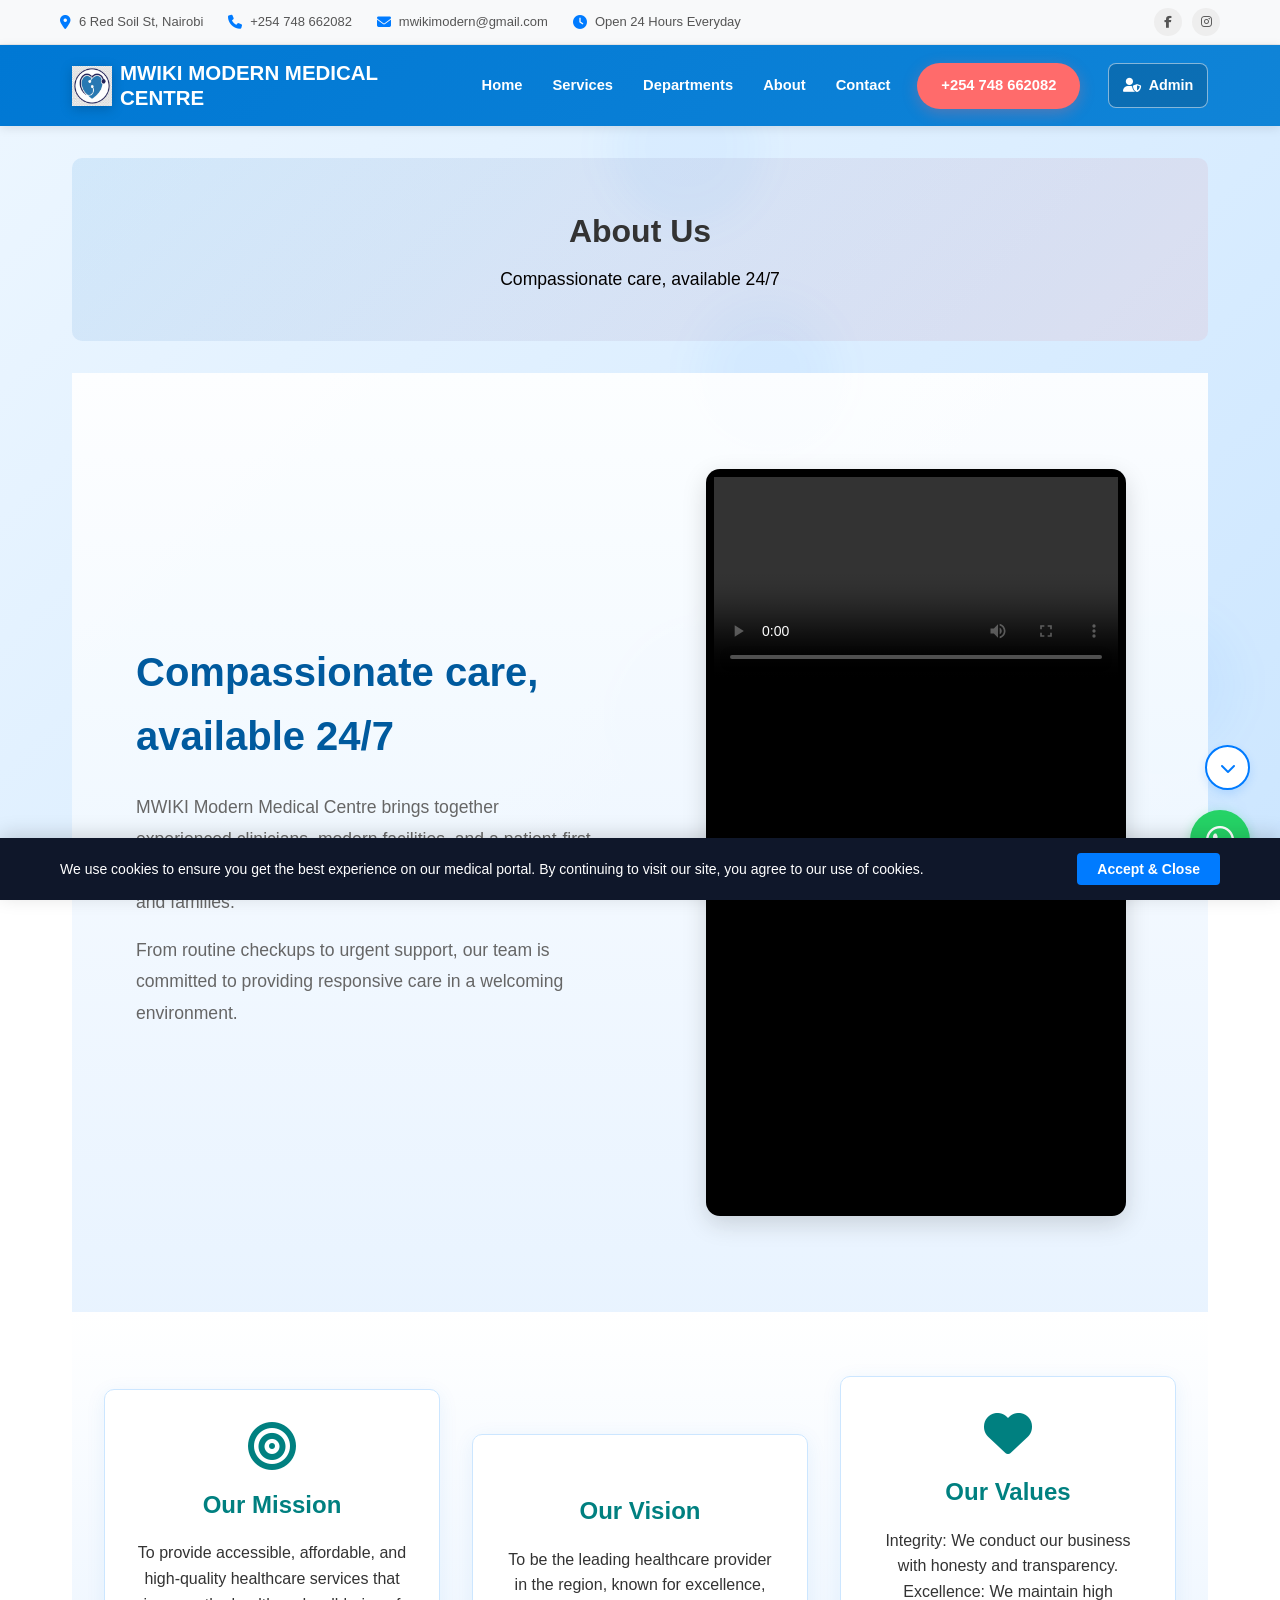
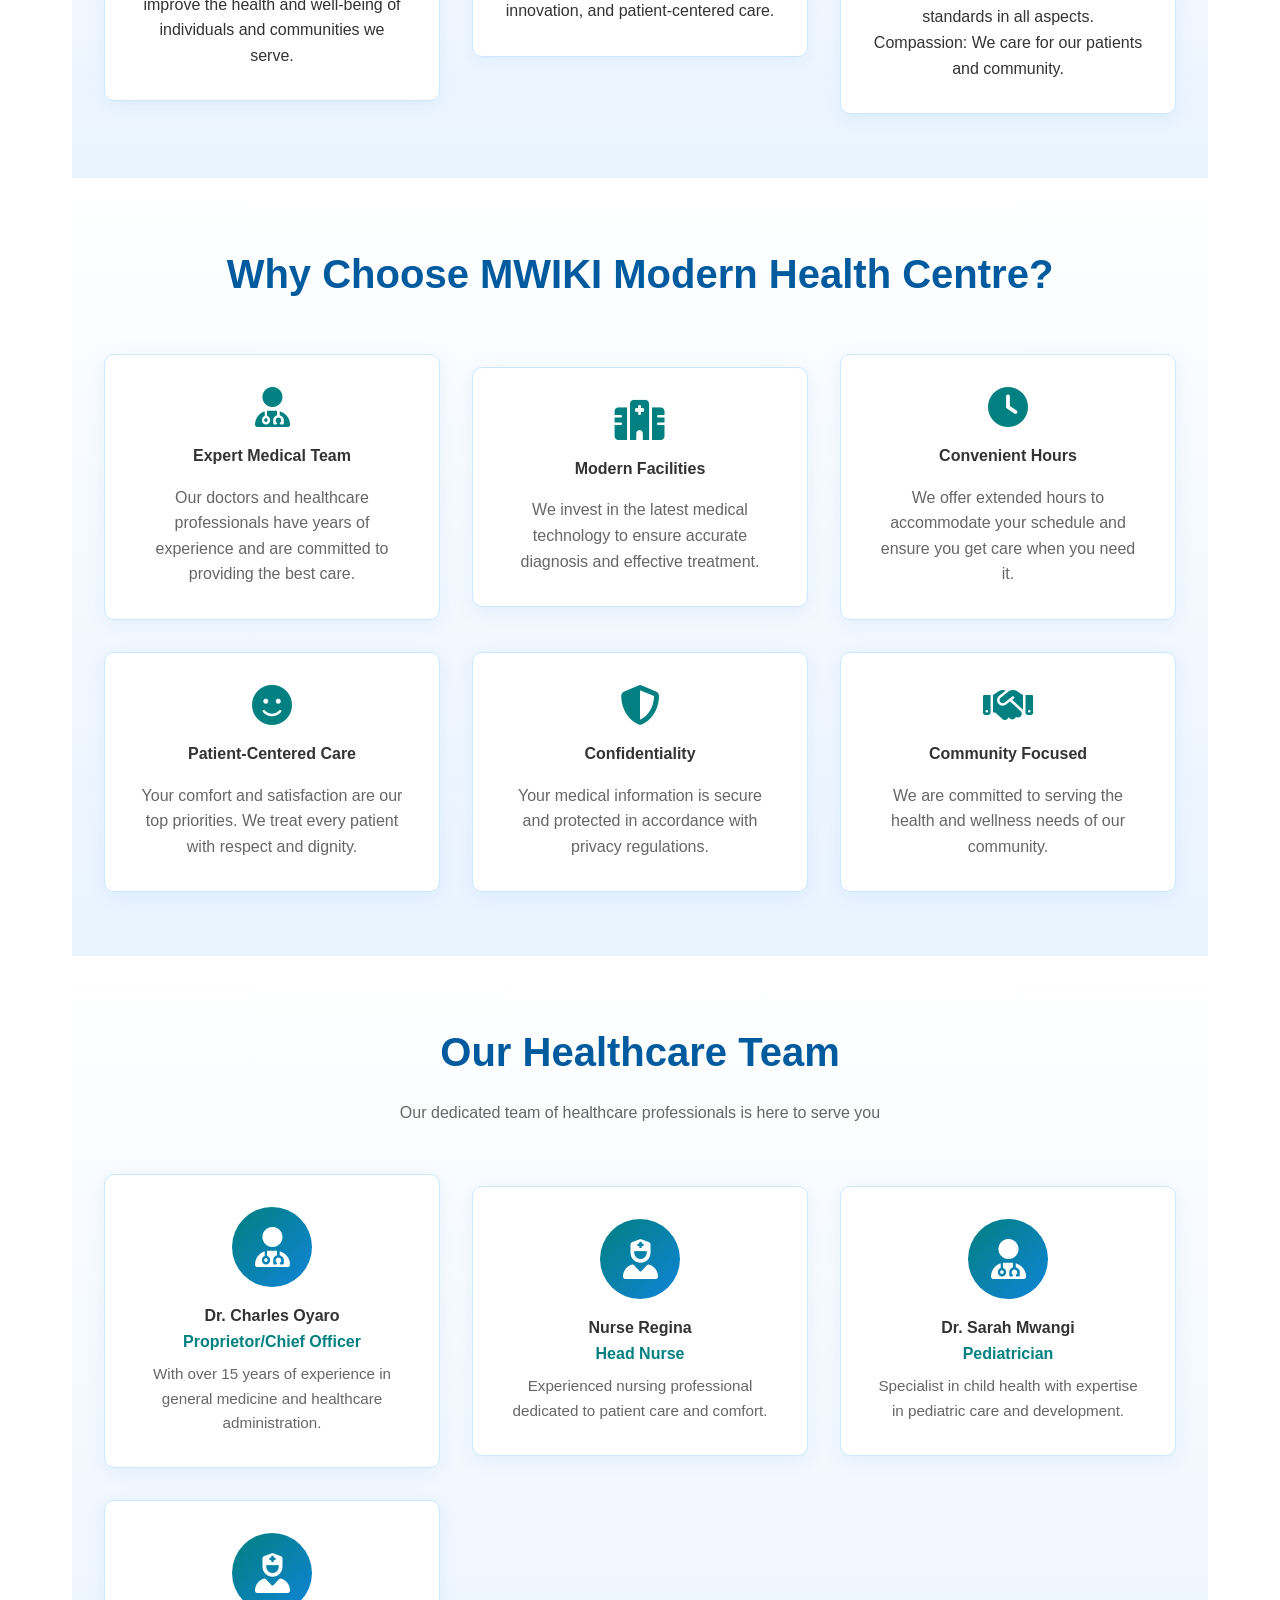
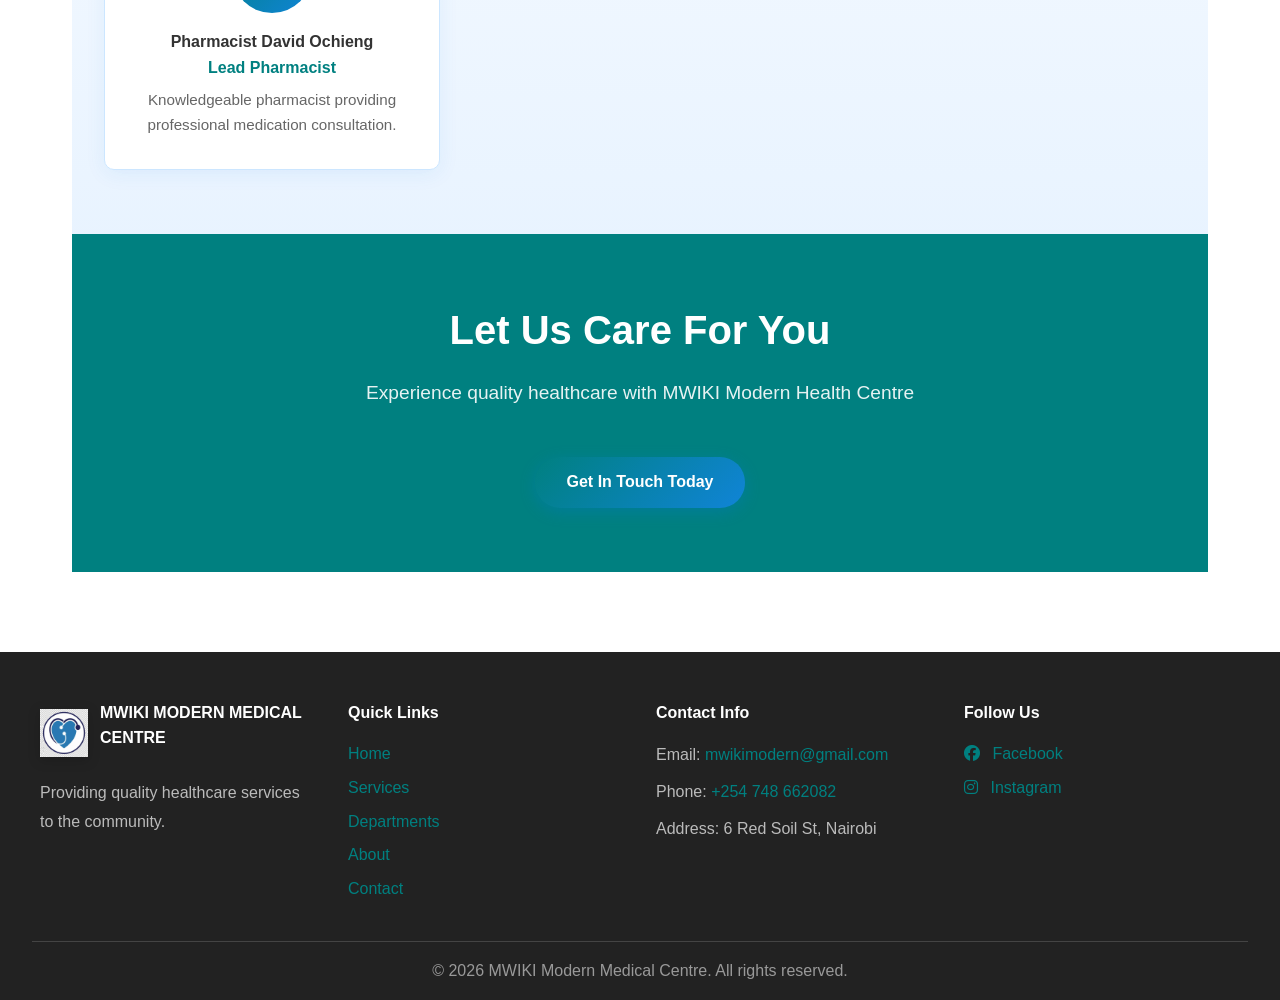
<file: about/index.html>
<!DOCTYPE html>
<html lang="en">
<head>
    <meta charset="UTF-8"> 
    <meta name="viewport" content="width=device-width, initial-scale=1.0">
    <link rel="canonical" href="https://mwikimodernmedicalcentre.co.ke/about" />
    <meta name="description" content="Learn about MWIKI Modern Medical Centre in Nairobi — our mission, team, and commitment to quality patient care.">
    <meta name="robots" content="index, follow">
    <link rel="icon" type="image/png" href="/images/favicon.png">
    <title>About Us | MWIKI Modern Medical Centre — Nairobi</title>
    <meta property="og:title" content="About MWIKI Modern Medical Centre">
    <meta property="og:description" content="At MWIKI Modern Medical Centre, illness doesn’t take a break, and neither do we. Our doors are open 24 hours everyday to provide you and your family with trusted, immediate, and comprehensive medical care whenever you need it most.">
    <meta property="og:type" content="website">
    <link rel="stylesheet" href="/style.css">
    <link rel="stylesheet" href="https://cdnjs.cloudflare.com/ajax/libs/font-awesome/6.4.0/css/all.min.css">

    <style>
        /* Force White-Blue Theme on About Sections */
        .elementor-about, 
        .elementor-mvv, 
        .elementor-features, 
        .elementor-team {
            background: linear-gradient(180deg, rgba(255,255,255,0.9) 0%, rgba(230,242,255,0.9) 100%) !important;
        }
        
        /* Premium Card Styling to match the blue theme */
        .elementor-card, 
        .elementor-feature, 
        .elementor-team-member {
            background: #ffffff !important;
            border: 1px solid #cce6ff !important;
            box-shadow: 0 4px 20px rgba(0, 120, 212, 0.08) !important;
        }

        /* Adjust Headings to brand blue */
        .elementor-heading-secondary {
            color: #005a9e !important;
        }

        /* Preloader fail-safe */
        #preloader {
            animation: fadeOutPreloader 0.5s ease-in-out forwards;
            animation-delay: 2.5s; 
        }
        @keyframes fadeOutPreloader {
            to { opacity: 0; visibility: hidden; pointer-events: none; }
        }

    </style>
</head>
<body>
    <div id="preloader">
        <img src="/images/favicon.png" alt="Loading Mwiki Medical..." class="bouncing-logo">
    </div>

    <div class="top-bar">
        <div class="top-bar-container">
            <div class="top-bar-left">
                <span class="top-bar-item">
                    <i class="fas fa-map-marker-alt"></i> 6 Red Soil St, Nairobi
                </span>
                <span class="top-bar-item">
                    <i class="fas fa-phone"></i> <a href="tel:+254748662082">+254 748 662082</a>
                </span>
                <span class="top-bar-item">
                    <i class="fas fa-envelope"></i> <a href="mailto:mwikimodern@gmail.com">mwikimodern@gmail.com</a>
                </span>
                <span class="top-bar-item highlight-badge">
                    <i class="fas fa-clock"></i> Open 24 Hours Everyday
                </span>
            </div>
            <div class="top-bar-right">
                <a href="https://www.facebook.com/permalink.php?story_fbid=pfbid0ELD2Qo3aEy22pJXHvu7yXRk7jHAVJNUQgduqdjvtWEiBJrbbPbLj1mifrmDajjH2l&id=100057780334661" target="_blank" class="top-social-icon" title="Facebook">
                    <i class="fab fa-facebook-f"></i>
                </a>
                <a href="https://www.instagram.com/explore/locations/1847337145300613/mwiki-modern-maternity-hospital/" target="_blank" class="top-social-icon" title="Instagram">
                    <i class="fab fa-instagram"></i>
                </a>
            </div>
        </div>
    </div>

    <nav class="navbar">
        <div class="nav-container">
            <div class="nav-logo">
                <img src="/images/favicon.png" alt="MWIKI Modern Medical Centre" class="logo-img site-logo-float" width="40" height="40">
                <h2 class="logo-text">MWIKI MODERN MEDICAL CENTRE</h2>
            </div>
            
            <ul class="nav-menu" id="site-navigation">
                <li class="nav-item">
                    <a href="../" class="nav-link">Home</a>
                </li>
                <li class="nav-item">
                    <a href="../services/" class="nav-link">Services</a>
                </li>
                <li class="nav-item">
                    <a href="../departments/" class="nav-link">Departments</a>
                </li>
                <li class="nav-item">
                    <a href="./" class="nav-link active">About</a>
                </li>
                <li class="nav-item">
                    <a href="../contact/" class="nav-link">Contact</a>
                </li>
                <li class="nav-item">
                    <a href="tel:+254748662082" class="nav-link cta-button">Appointment</a>
                </li>
                <li class="nav-item">
                    <a href="/admin/" class="nav-link admin-login-button">Admin Login</a>
                </li>
            </ul>
            <button class="admin-menu-toggle" type="button" aria-expanded="false" aria-controls="admin-side-menu">
                <i class="fas fa-user-shield" aria-hidden="true"></i>
                <span>Admin</span>
            </button>
            
            <button class="hamburger" type="button" aria-label="Open navigation menu" aria-expanded="false" aria-controls="site-navigation">
                <span class="bar"></span>
                <span class="bar"></span>
                <span class="bar"></span>
            </button>
        </div>
    </nav>
    <button class="admin-menu-backdrop" type="button" aria-label="Close admin menu" hidden></button>
    <aside class="admin-side-menu" id="admin-side-menu" aria-hidden="true" inert>
        <div class="admin-side-menu-header">
            <h2>Admin menu</h2>
            <button class="admin-menu-close" type="button" aria-label="Close admin menu">&times;</button>
        </div>
        <a href="/admin/" class="admin-side-menu-link">
            <i class="fas fa-right-to-bracket" aria-hidden="true"></i>
            <span>Admin Login</span>
        </a>
    </aside>

    <main>
        <div class="page-header">
            <h1>About Us</h1>
            <p>Compassionate care, available 24/7</p>
        </div>
        <section class="elementor-section elementor-about">
            <div class="elementor-container">
                <div class="elementor-row">
                    <div class="elementor-column">
                        <h2 class="elementor-heading-secondary">Compassionate care, available 24/7</h2>
                        <p>MWIKI Modern Medical Centre brings together experienced clinicians, modern facilities, and a patient-first approach to deliver trusted medical care for individuals and families.</p>
                        <p>From routine checkups to urgent support, our team is committed to providing responsive care in a welcoming environment.</p>
                    </div>
                    <div class="elementor-column">
                        <div class="elementor-image">
                            <iframe
                                class="about-promo-frame"
                                title="MWIKI promo video"
                                srcdoc="<video controls playsinline preload='metadata' style='width:100%;height:100%;object-fit:cover;border:0;background:#000;'><source src='/videos/promo.mp4' type='video/mp4'>Your browser does not support the video tag.</video>"
                                loading="lazy"
                                referrerpolicy="no-referrer">
                            </iframe>
                        </div>
                    </div>
                </div>
            </div>
        </section>

        <section class="elementor-section elementor-mvv">
            <div class="elementor-container">
                <div class="elementor-row">
                    <div class="elementor-card">
                        <i class="fas fa-bullseye"></i>
                        <h3>Our Mission</h3>
                        <p>To provide accessible, affordable, and high-quality healthcare services that improve the health and well-being of individuals and communities we serve.</p>
                    </div>

                    <div class="elementor-card">
                        <i class="fas fa-telescope"></i>
                        <h3>Our Vision</h3>
                        <p>To be the leading healthcare provider in the region, known for excellence, innovation, and patient-centered care.</p>
                    </div>

                    <div class="elementor-card">
                        <i class="fas fa-heart"></i>
                        <h3>Our Values</h3>
                        <p><strong>Integrity:</strong> We conduct our business with honesty and transparency.<br><strong>Excellence:</strong> We maintain high standards in all aspects.<br><strong>Compassion:</strong> We care for our patients and community.</p>
                    </div>
                </div>
            </div>
        </section>

        <section class="elementor-section elementor-features">
            <div class="elementor-container">
                <h2 class="elementor-heading-secondary">Why Choose MWIKI Modern Health Centre?</h2>
                <div class="elementor-row">
                    <div class="elementor-feature">
                        <i class="fas fa-user-md"></i>
                        <h4>Expert Medical Team</h4>
                        <p>Our doctors and healthcare professionals have years of experience and are committed to providing the best care.</p>
                    </div>

                    <div class="elementor-feature">
                        <i class="fas fa-hospital"></i>
                        <h4>Modern Facilities</h4>
                        <p>We invest in the latest medical technology to ensure accurate diagnosis and effective treatment.</p>
                    </div>

                    <div class="elementor-feature">
                        <i class="fas fa-clock"></i>
                        <h4>Convenient Hours</h4>
                        <p>We offer extended hours to accommodate your schedule and ensure you get care when you need it.</p>
                    </div>

                    <div class="elementor-feature">
                        <i class="fas fa-smile"></i>
                        <h4>Patient-Centered Care</h4>
                        <p>Your comfort and satisfaction are our top priorities. We treat every patient with respect and dignity.</p>
                    </div>

                    <div class="elementor-feature">
                        <i class="fas fa-shield-alt"></i>
                        <h4>Confidentiality</h4>
                        <p>Your medical information is secure and protected in accordance with privacy regulations.</p>
                    </div>

                    <div class="elementor-feature">
                        <i class="fas fa-handshake"></i>
                        <h4>Community Focused</h4>
                        <p>We are committed to serving the health and wellness needs of our community.</p>
                    </div>
                </div>
            </div>
        </section>

        <section class="elementor-section elementor-team">
            <div class="elementor-container">
                <h2 class="elementor-heading-secondary">Our Healthcare Team</h2>
                <p class="elementor-subtitle">Our dedicated team of healthcare professionals is here to serve you</p>
                <div class="elementor-row">
                    <div class="elementor-team-member">
                        <div class="member-avatar"><i class="fas fa-user-doctor"></i></div>
                        <h4>Dr. Charles Oyaro</h4>
                        <p class="member-title">Proprietor/Chief Officer</p>
                        <p class="member-bio">With over 15 years of experience in general medicine and healthcare administration.</p>
                    </div>

                    <div class="elementor-team-member">
                        <div class="member-avatar"><i class="fas fa-user-nurse"></i></div>
                        <h4>Nurse Regina</h4>
                        <p class="member-title">Head Nurse</p>
                        <p class="member-bio">Experienced nursing professional dedicated to patient care and comfort.</p>
                    </div>

                    <div class="elementor-team-member">
                        <div class="member-avatar"><i class="fas fa-user-doctor"></i></div>
                        <h4>Dr. Sarah Mwangi</h4>
                        <p class="member-title">Pediatrician</p>
                        <p class="member-bio">Specialist in child health with expertise in pediatric care and development.</p>
                    </div>

                    <div class="elementor-team-member">
                        <div class="member-avatar"><i class="fas fa-user-nurse"></i></div>
                        <h4>Pharmacist David Ochieng</h4>
                        <p class="member-title">Lead Pharmacist</p>
                        <p class="member-bio">Knowledgeable pharmacist providing professional medication consultation.</p>
                    </div>
                </div>
            </div>
        </section>

        <section class="elementor-section elementor-cta">
            <div class="elementor-container">
                <h2>Let Us Care For You</h2>
                <p>Experience quality healthcare with MWIKI Modern Health Centre</p>
                <a href="/contact/" class="appointment-btn">Get In Touch Today</a>
            </div>
        </section>
    </main>

    <a href="https://wa.me/254748662082?text=Hello%20MWIKI%20Modern%20Health%20Centre%2C%20I%20would%20like%20to%20inquire%20about%20your%20services" target="_blank" class="whatsapp-btn" title="Chat with us on WhatsApp">
        <i class="fab fa-whatsapp"></i>
    </a>

    <footer class="footer">
        <div class="footer-content">
            <div class="footer-section footer-brand">
                <div class="footer-brand-inner">
                    <img src="/images/favicon.png" alt="MWIKI Modern Medical Centre" class="footer-logo site-logo-float" width="48" height="48">
                    <h4>MWIKI MODERN MEDICAL CENTRE</h4>
                </div>
                <p>Providing quality healthcare services to the community.</p>
            </div>
            <div class="footer-section">
                <h4>Quick Links</h4>
                <ul>
                    <li><a href="../">Home</a></li>
                    <li><a href="../services/">Services</a></li>
                    <li><a href="../departments/">Departments</a></li>
                    <li><a href="./">About</a></li>
                    <li><a href="../contact/">Contact</a></li>
                </ul>
            </div>
            <div class="footer-section">
                <h4>Contact Info</h4>
                <p>Email: <a href="mailto:mwikimodern@gmail.com">mwikimodern@gmail.com</a></p>
                <p>Phone: <a href="tel:+254748662082">+254 748 662082</a></p>
                <p>Address: 6 Red Soil St, Nairobi</p>
            </div>
            <div class="footer-section">
                <h4>Follow Us</h4>
                <div class="social-links">
                    <a href="https://www.facebook.com/plugins/post.php?href=https%3A%2F%2Fwww.facebook.com%2Fpermalink.php%3Fstory_fbid%3Dpfbid0ELD2Qo3aEy22pJXHvu7yXRk7jHAVJNUQgduqdjvtWEiBJrbbPbLj1mifrmDajjH2l%26id%3D100057780334661&show_text=true&width=500" target="_blank"><i class="fab fa-facebook"></i> Facebook</a>
                    <a href="https://www.instagram.com/explore/locations/1847337145300613/mwiki-modern-maternity-hospital/" target="_blank"><i class="fab fa-instagram"></i> Instagram</a>
                </div>
            </div>
        </div>
        <div class="footer-bottom">
            <p>&copy; 2026 MWIKI Modern Medical Centre. All rights reserved.</p>
        </div>
    </footer>

   <div id="cookie-banner" class="cookie-container">
        <div class="cookie-content">
            <p>We use cookies to ensure you get the best experience on our medical portal. By continuing to visit our site, you agree to our use of cookies.</p>
            <button id="accept-cookies" class="cookie-btn">Accept & Close</button>
        </div>
    </div>

    <div class="scroll-controls">
        <button id="scrollUpBtn" class="scroll-ctrl-btn" title="Scroll to Top" onclick="scrollToTop()">
            <i class="fas fa-chevron-up"></i>
        </button>
        <button id="scrollDownBtn" class="scroll-ctrl-btn" title="Scroll to Bottom" onclick="scrollToBottom()">
            <i class="fas fa-chevron-down"></i>
        </button>
    </div>

    <script src="/script.js"></script>
</body>
</html>
</file>
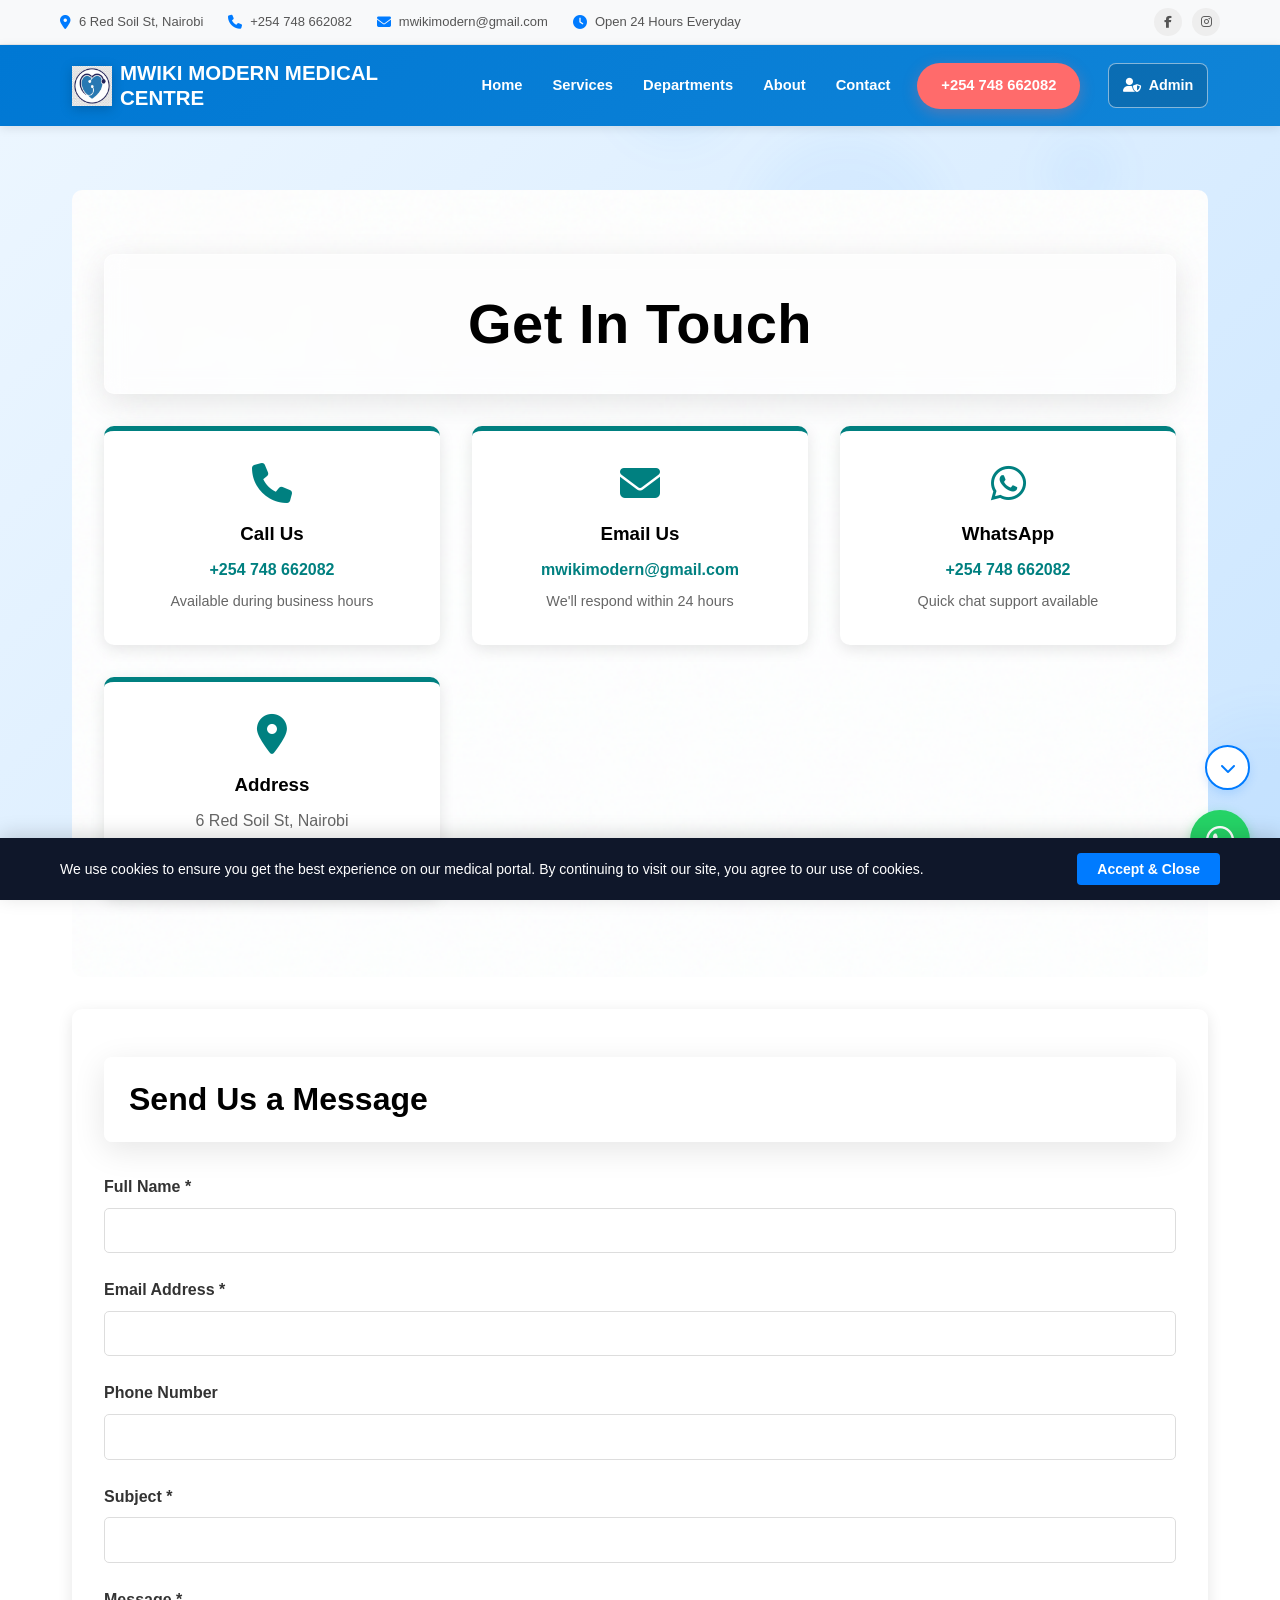
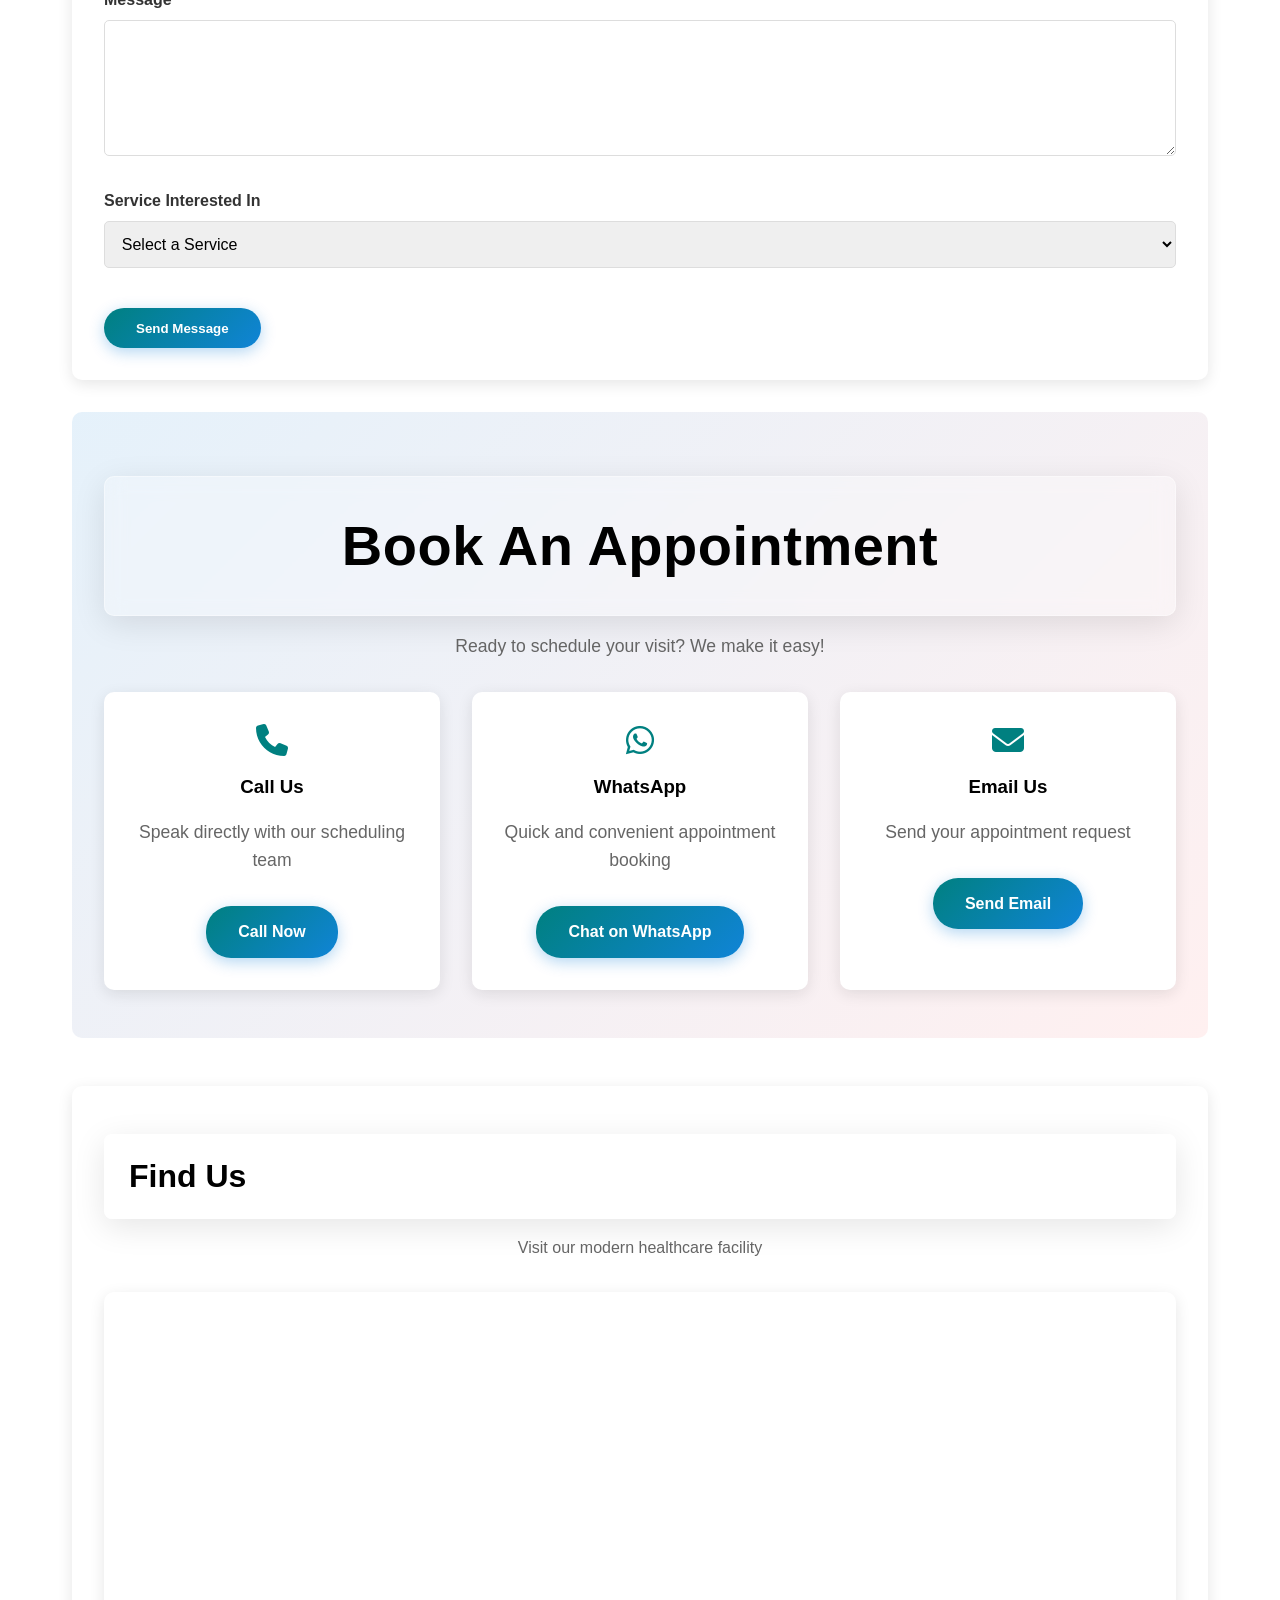
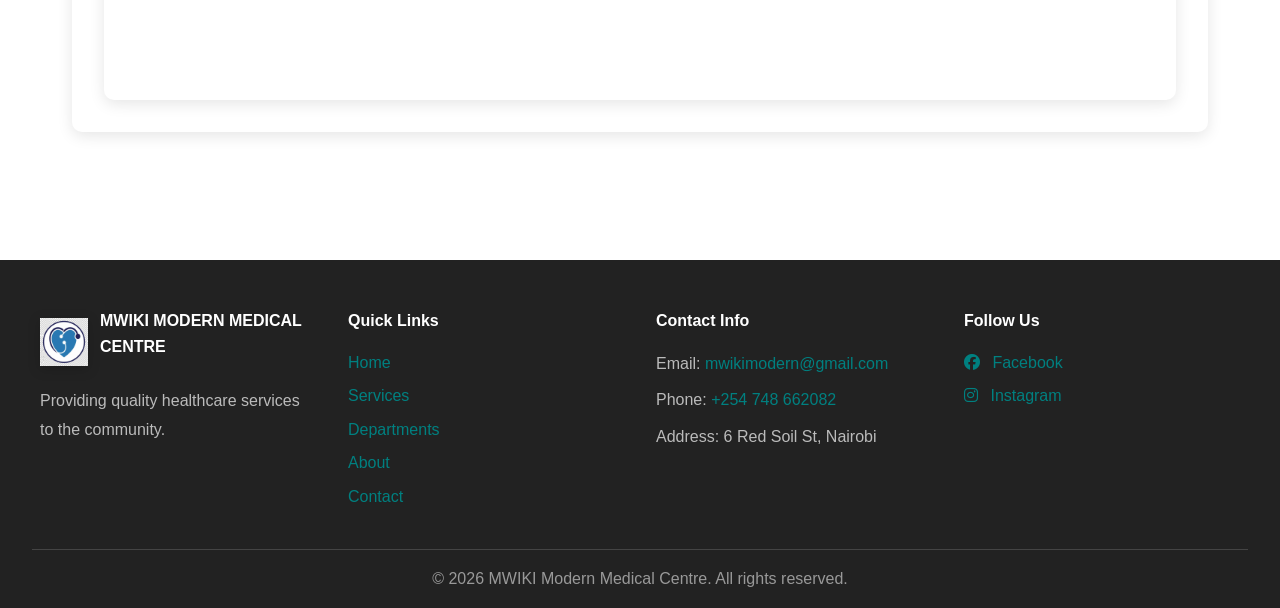
<file: contact/index.html>
<!DOCTYPE html>
<html lang="en">
<head>
    <meta charset="UTF-8"> <meta name="viewport" content="width=device-width, initial-scale=1.0">
    <link rel="canonical" href="https://mwikimodernmedicalcentre.co.ke/contact" />
    <meta name="description" content="Contact MWIKI Modern Medical Centre — 6 Red Soil St, Nairobi. Phone +254 748 662082, email mwikimodern@gmail.com.">
    <meta name="robots" content="index, follow">
    <link rel="icon" type="image/png" href="/images/favicon.png">
    <title>Contact | MWIKI Modern Medical Centre — Nairobi</title>
    <meta property="og:title" content="Contact MWIKI Modern Medical Centre">
    <meta property="og:description" content="Location, phone, and email for appointments and enquiries.">
    <meta property="og:type" content="website">
    <link class="style-sheet-ref" rel="stylesheet" href="/style.css">
    <link rel="stylesheet" href="https://cdnjs.cloudflare.com/ajax/libs/font-awesome/6.4.0/css/all.min.css">
</head>
<body>
    <div id="preloader">
        <img src="/images/favicon.png" alt="Loading Mwiki Medical..." class="bouncing-logo">
    </div>

    <div class="top-bar">
        <div class="top-bar-container">
            <div class="top-bar-left">
                <span class="top-bar-item">
                    <i class="fas fa-map-marker-alt"></i> 6 Red Soil St, Nairobi
                </span>
                <span class="top-bar-item">
                    <i class="fas fa-phone"></i> <a href="tel:+254748662082">+254 748 662082</a>
                </span>
                <span class="top-bar-item">
                    <i class="fas fa-envelope"></i> <a href="mailto:mwikimodern@gmail.com">mwikimodern@gmail.com</a>
                </span>
                <span class="top-bar-item highlight-badge">
                    <i class="fas fa-clock"></i> Open 24 Hours Everyday
                </span>
            </div>
            <div class="top-bar-right">
                <a href="https://www.facebook.com/permalink.php?story_fbid=pfbid0ELD2Qo3aEy22pJXHvu7yXRk7jHAVJNUQgduqdjvtWEiBJrbbPbLj1mifrmDajjH2l&id=100057780334661" target="_blank" class="top-social-icon" title="Facebook">
                    <i class="fab fa-facebook-f"></i>
                </a>
                <a href="https://www.instagram.com/explore/locations/1847337145300613/mwiki-modern-maternity-hospital/" target="_blank" class="top-social-icon" title="Instagram">
                    <i class="fab fa-instagram"></i>
                </a>
            </div>
        </div>
    </div>

    <nav class="navbar">
        <div class="nav-container">
            <div class="nav-logo">
                <img src="/images/favicon.png" alt="MWIKI Modern Medical Centre" class="logo-img site-logo-float" width="40" height="40">
                <h2 class="logo-text">MWIKI MODERN MEDICAL CENTRE</h2>
            </div>
            
            <ul class="nav-menu" id="site-navigation">
                <li class="nav-item">
                    <a href="/" class="nav-link">Home</a>
                </li>
                <li class="nav-item">
                    <a href="/services/" class="nav-link">Services</a>
                </li>
                <li class="nav-item">
                    <a href="/departments/" class="nav-link">Departments</a>
                </li>
                <li class="nav-item">
                    <a href="/about/" class="nav-link">About</a>
                </li>
                <li class="nav-item">
                    <!-- FIXED: Changed /Contact/ to /contact/ to match your lowercase folder name -->
                    <a href="/contact/" class="nav-link active">Contact</a>
                </li>
                <li class="nav-item">
                    <a href="tel:+254748662082" class="nav-link cta-button">Appointment</a>
                </li>
                <li class="nav-item">
                    <a href="/admin/" class="nav-link admin-login-button">Admin Login</a>
                </li>
            </ul>
            <button class="admin-menu-toggle" type="button" aria-expanded="false" aria-controls="admin-side-menu">
                <i class="fas fa-user-shield" aria-hidden="true"></i>
                <span>Admin</span>
            </button>
            
            <button class="hamburger" type="button" aria-label="Open navigation menu" aria-expanded="false" aria-controls="site-navigation">
                <span class="bar"></span>
                <span class="bar"></span>
                <span class="bar"></span>
            </button>
        </div>
    </nav>
    <button class="admin-menu-backdrop" type="button" aria-label="Close admin menu" hidden></button>
    <aside class="admin-side-menu" id="admin-side-menu" aria-hidden="true" inert>
        <div class="admin-side-menu-header">
            <h2>Admin menu</h2>
            <button class="admin-menu-close" type="button" aria-label="Close admin menu">&times;</button>
        </div>
        <a href="/admin/" class="admin-side-menu-link">
            <i class="fas fa-right-to-bracket" aria-hidden="true"></i>
            <span>Admin Login</span>
        </a>
    </aside>

    <main>

        <section class="contact-info-section">
            <h2 class="glass-heading">Get In Touch</h2>
            <div class="contact-grid">
                <div class="contact-card">
                    <i class="fas fa-phone"></i>
                    <h3>Call Us</h3>
                    <p><a href="tel:+254748662082">+254 748 662082</a></p>
                    <p class="contact-desc">Available during business hours</p>
                </div>

                <div class="contact-card">
                    <i class="fas fa-envelope"></i>
                    <h3>Email Us</h3>
                    <p><a href="mailto:mwikimodern@gmail.com">mwikimodern@gmail.com</a></p>
                    <p class="contact-desc">We'll respond within 24 hours</p>
                </div>

                <div class="contact-card">
                    <i class="fab fa-whatsapp"></i>
                    <h3>WhatsApp</h3>
                    <p><a href="https://wa.me/254748662082" target="_blank">+254 748 662082</a></p>
                    <p class="contact-desc">Quick chat support available</p>
                </div>

                <div class="contact-card">
                    <i class="fas fa-map-marker-alt"></i>
                    <h3>Address</h3>
                    <p>6 Red Soil St, Nairobi</p>
                    <p class="contact-desc">Located in the heart of Nairobi</p>
                </div>
            </div>
        </section>

        <section class="contact-form-section">
            <h2 class="glass-heading-h2">Send Us a Message</h2>
            <form class="contact-form" id="contactForm">
                <div class="form-group">
                    <label for="name">Full Name *</label>
                    <input type="text" id="name" name="name" required>
                </div>

                <div class="form-group">
                    <label for="email">Email Address *</label>
                    <input type="email" id="email" name="email" required>
                </div>

                <div class="form-group">
                    <label for="phone">Phone Number</label>
                    <input type="tel" id="phone" name="phone">
                </div>

                <div class="form-group">
                    <label for="subject">Subject *</label>
                    <input type="text" id="subject" name="subject" required>
                </div>

                <div class="form-group">
                    <label for="message">Message *</label>
                    <textarea id="message" name="message" rows="6" required></textarea>
                </div>

                <div class="form-group">
                    <label for="service">Service Interested In</label>
                    <select id="service" name="service">
                        <option value="">Select a Service</option>
                        <option value="general-consultation">General Consultation</option>
                        <option value="cardiac-care">Cardiac Care</option>
                        <option value="pharmacy">Pharmacy Services</option>
                        <option value="maternity">Maternity & Child Health</option>
                        <option value="respiratory">Respiratory Health</option>
                        <option value="laboratory">Laboratory Services</option>
                        <option value="imaging">Imaging & Radiology</option>
                        <option value="dental">Dental Services</option>
                        <option value="eye-care">Eye Care</option>
                    </select>
                </div>

                <button type="submit" class="submit-btn">Send Message</button>
            </form>
        </section>

        <section class="appointment-section">
            <h2 class="glass-heading">Book An Appointment</h2>
            <p>Ready to schedule your visit? We make it easy!</p>
            <div class="appointment-methods">
                <div class="method">
                    <i class="fas fa-phone"></i>
                    <h3>Call Us</h3>
                    <p>Speak directly with our scheduling team</p>
                    <a href="tel:+254748662082" class="method-btn">Call Now</a>
                </div>

                <div class="method">
                    <i class="fab fa-whatsapp"></i>
                    <h3>WhatsApp</h3>
                    <p>Quick and convenient appointment booking</p>
                    <a href="https://wa.me/254748662082?text=Hello%20MWIKI%20Modern%20Health%20Centre%2C%20I%20would%20like%20to%20book%20an%20appointment" target="_blank" class="method-btn">Chat on WhatsApp</a>
                </div>

                <div class="method">
                    <i class="fas fa-envelope"></i>
                    <h3>Email Us</h3>
                    <p>Send your appointment request</p>
                    <a href="mailto:mwikimodern@gmail.com?subject=Appointment%20Request" class="method-btn">Send Email</a>
                </div>
            </div>
        </section>

        <section class="map-section">
            <h2 class="glass-heading-h2">Find Us</h2>
            <p>Visit our modern healthcare facility</p>
            <div class="map-container">
                <iframe src="https://www.google.com/maps/embed?pb=!1m18!1m12!1m3!1d3989.014785959368!2d36.7823!3d-1.2876!2m3!1f0!2f0!3f0!3m2!1i1024!2i768!4f13.1!3m3!1m2!1s0x182f179b0f1b1b1b%3A0x6d6e6e6e6e6e6e6e!2s6%20Red%20Soil%20St%2C%20Nairobi!5e0!3m2!1sen!2sKe!4v1620000000000" width="100%" height="400" style="border:0;" allowfullscreen="" loading="lazy" referrerpolicy="no-referrer-when-downgrade"></iframe>
            </div>
        </section>
    </main>

    <a href="https://wa.me/254748662082?text=Hello%20MWIKI%20Modern%20Health%20Centre%2C%20I%20would%20like%20to%20inquire%20about%20your%20services" target="_blank" class="whatsapp-btn" title="Chat with us on WhatsApp">
        <i class="fab fa-whatsapp"></i>
    </a>

    <footer class="footer">
        <div class="footer-content">
            <div class="footer-section footer-brand">
                <div class="footer-brand-inner">
                    <img src="/images/favicon.png" alt="MWIKI Modern Medical Centre" class="footer-logo site-logo-float" width="48" height="48">
                    <h4>MWIKI MODERN MEDICAL CENTRE</h4>
                </div>
                <p>Providing quality healthcare services to the community.</p>
            </div>
            <div class="footer-section">
                <h4>Quick Links</h4>
                <ul>
                    <li><a href="../">Home</a></li>
                    <li><a href="../services/">Services</a></li>
                    <li><a href="../departments/">Departments</a></li>
                    <li><a href="../about/">About</a></li>
                    <li><a href="./">Contact</a></li>
                </ul>
            </div>
            <div class="footer-section">
                <h4>Contact Info</h4>
                <p>Email: <a href="mailto:mwikimodern@gmail.com">mwikimodern@gmail.com</a></p>
                <p>Phone: <a href="tel:+254748662082">+254 748 662082</a></p>
                <p>Address: 6 Red Soil St, Nairobi</p>
            </div>
            <div class="footer-section">
                <h4>Follow Us</h4>
                <div class="social-links">
                    <a href="https://www.facebook.com/plugins/post.php?href=https%3A%2F%2Fwww.facebook.com%2Fpermalink.php%3Fstory_fbid%3Dpfbid0ELD2Qo3aEy22pJXHvu7yXRk7jHAVJNUQgduqdjvtWEiBJrbbPbLj1mifrmDajjH2l%26id%3D100057780334661&show_text=true&width=500" target="_blank"><i class="fab fa-facebook"></i> Facebook</a>
                    <a href="https://www.instagram.com/explore/locations/1847337145300613/mwiki-modern-maternity-hospital/" target="_blank"><i class="fab fa-instagram"></i> Instagram</a>
                </div>
            </div>
        </div>
        <div class="footer-bottom">
            <p>&copy; 2026 MWIKI Modern Medical Centre. All rights reserved.</p>
        </div>
    </footer>

    <div id="cookie-banner" class="cookie-container">
        <div class="cookie-content">
            <p>We use cookies to ensure you get the best experience on our medical portal. By continuing to visit our site, you agree to our use of cookies.</p>
            <button id="accept-cookies" class="cookie-btn">Accept & Close</button>
        </div>
    </div>

    <script src="/script.js"></script>

    <div class="scroll-controls">
        <button id="scrollUpBtn" class="scroll-ctrl-btn" title="Scroll to Top" onclick="scrollToTop()">
            <i class="fas fa-chevron-up"></i>
        </button>
        <button id="scrollDownBtn" class="scroll-ctrl-btn" title="Scroll to Bottom" onclick="scrollToBottom()">
            <i class="fas fa-chevron-down"></i>
        </button>
    </div>
</body>
</html>
</file>
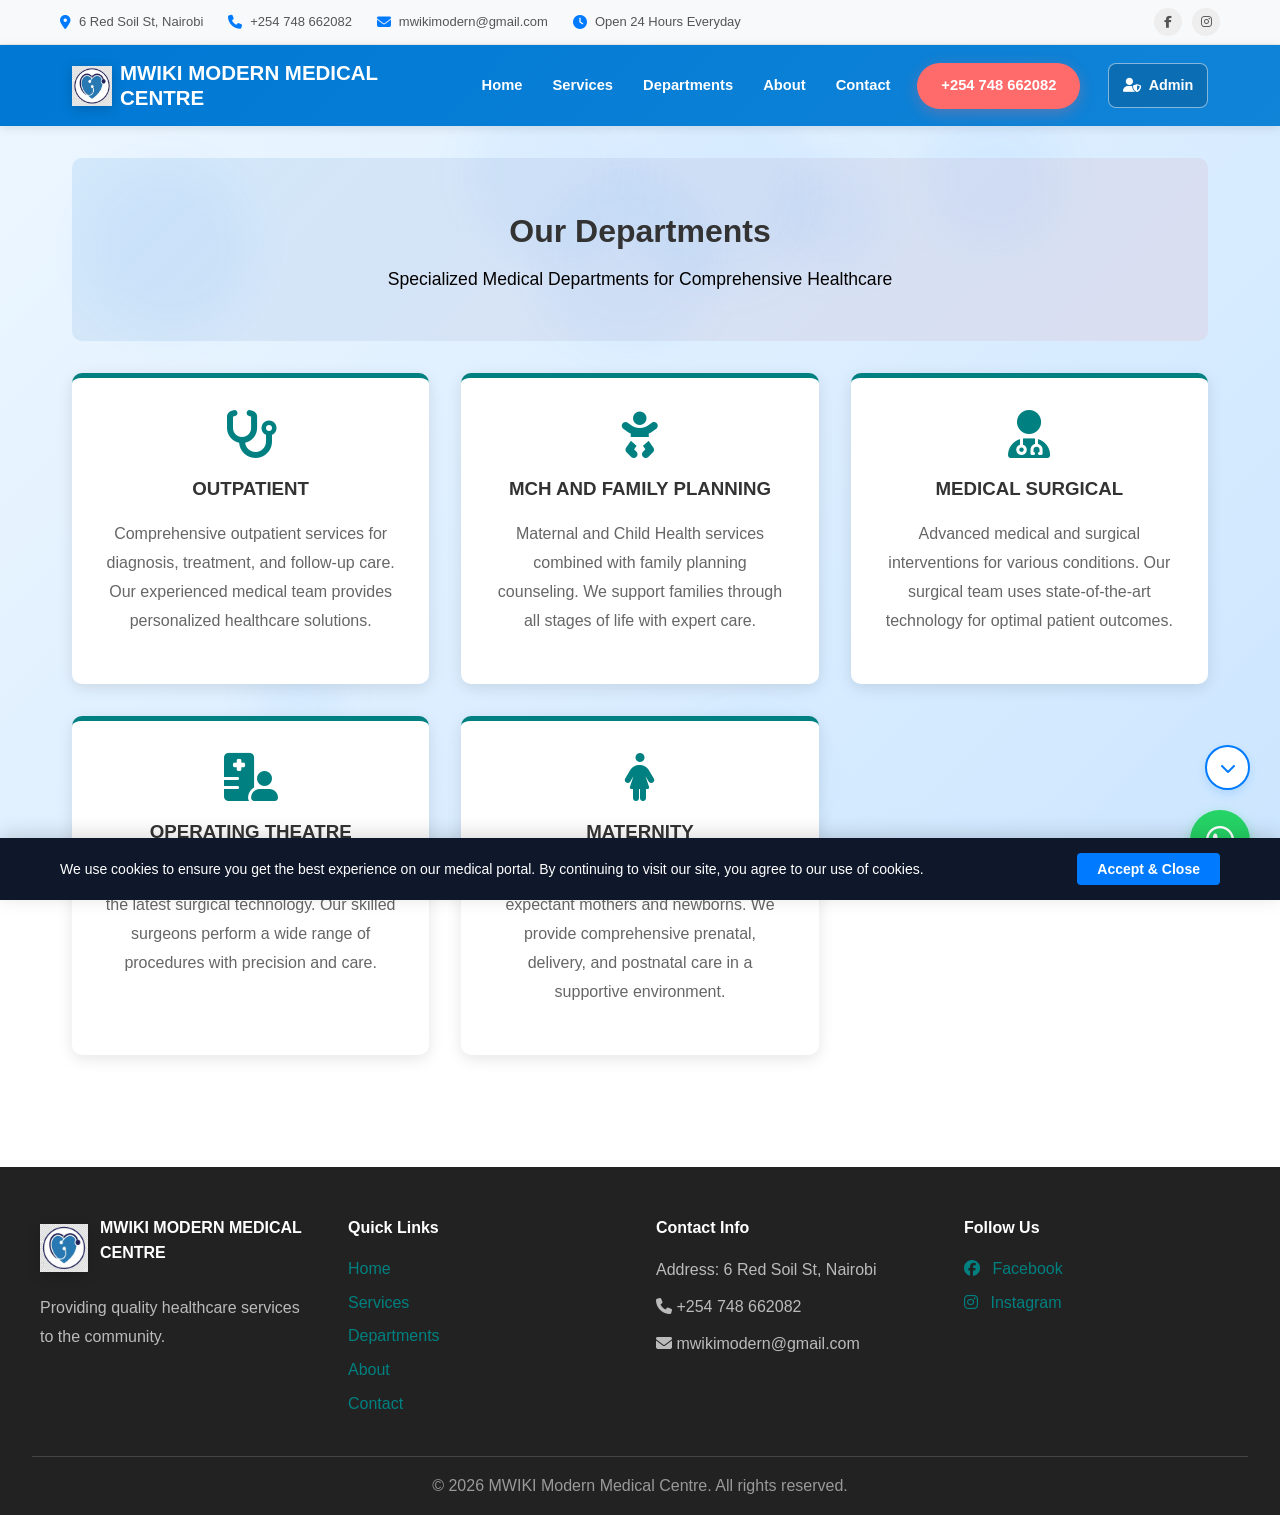
<file: departments/index.html>
<!DOCTYPE html>
<html lang="en">
<head>
     <meta charset="UTF-8"> <meta name="viewport" content="width=device-width, initial-scale=1.0">
    <link rel="canonical" href="https://mwikimodernmedicalcentre.co.ke/departments" />
    <meta name="description" content="Clinical departments at MWIKI Modern Medical Centre in Nairobi — outpatient, maternity, surgery, theatre, and family planning.">
    <meta name="robots" content="index, follow">
    <link rel="icon" type="image/png" href="/images/favicon.png">
    <title>Our Departments | MWIKI Modern Medical Centre — Nairobi</title>
    <meta property="og:title" content="Departments | MWIKI Modern Medical Centre">
    <meta property="og:description" content="Explore our medical and surgical departments, maternity, outpatient care, and operating theatre.">
    <meta property="og:type" content="website">
    <link rel="stylesheet" href="/style.css">
    <link rel="stylesheet" href="https://cdnjs.cloudflare.com/ajax/libs/font-awesome/6.4.0/css/all.min.css">
</head>
<body>
    <div id="preloader">
        <img src="/images/favicon.png" alt="Loading Mwiki Medical..." class="bouncing-logo">
    </div>

    <div class="top-bar">
        <div class="top-bar-container">
            <div class="top-bar-left">
                <span class="top-bar-item">
                    <i class="fas fa-map-marker-alt"></i> 6 Red Soil St, Nairobi
                </span>
                <span class="top-bar-item">
                    <i class="fas fa-phone"></i> <a href="tel:+254748662082">+254 748 662082</a>
                </span>
                <span class="top-bar-item">
                    <i class="fas fa-envelope"></i> <a href="mailto:mwikimodern@gmail.com">mwikimodern@gmail.com</a>
                </span>
                <span class="top-bar-item highlight-badge">
                    <i class="fas fa-clock"></i> Open 24 Hours Everyday
                </span>
            </div>
            <div class="top-bar-right">
                <a href="https://www.facebook.com/permalink.php?story_fbid=pfbid0ELD2Qo3aEy22pJXHvu7yXRk7jHAVJNUQgduqdjvtWEiBJrbbPbLj1mifrmDajjH2l&id=100057780334661" target="_blank" class="top-social-icon" title="Facebook">
                    <i class="fab fa-facebook-f"></i>
                </a>
                <a href="https://www.instagram.com/explore/locations/1847337145300613/mwiki-modern-maternity-hospital/" target="_blank" class="top-social-icon" title="Instagram">
                    <i class="fab fa-instagram"></i>
                </a>
            </div>
        </div>
    </div>

    <nav class="navbar">
        <div class="nav-container">
            <div class="nav-logo">
                <img src="/images/favicon.png" alt="MWIKI Modern Medical Centre" class="logo-img site-logo-float" width="40" height="40">
                <h2 class="logo-text">MWIKI MODERN MEDICAL CENTRE</h2>
            </div>
            <ul class="nav-menu" id="site-navigation">
                <li class="nav-item">
                    <a href="../" class="nav-link">Home</a>
                </li>
                <li class="nav-item">
                    <a href="../services/" class="nav-link">Services</a>
                </li>
                <li class="nav-item">
                    <a href="./" class="nav-link active">Departments</a>
                </li>
                <li class="nav-item">
                    <a href="../about/" class="nav-link">About</a>
                </li>
                <li class="nav-item">
                    <a href="../contact/" class="nav-link">Contact</a>
                </li>
                <li class="nav-item">
                    <a href="tel:+254748662082" class="nav-link cta-button">Appointment</a>
                </li>
                <li class="nav-item">
                    <a href="/admin/" class="nav-link admin-login-button">Admin Login</a>
                </li>
            </ul>
            <button class="admin-menu-toggle" type="button" aria-expanded="false" aria-controls="admin-side-menu">
                <i class="fas fa-user-shield" aria-hidden="true"></i>
                <span>Admin</span>
            </button>
            <button class="hamburger" type="button" aria-label="Open navigation menu" aria-expanded="false" aria-controls="site-navigation">
                <span class="bar"></span>
                <span class="bar"></span>
                <span class="bar"></span>
            </button>
        </div>
    </nav>
    <button class="admin-menu-backdrop" type="button" aria-label="Close admin menu" hidden></button>
    <aside class="admin-side-menu" id="admin-side-menu" aria-hidden="true" inert>
        <div class="admin-side-menu-header">
            <h2>Admin menu</h2>
            <button class="admin-menu-close" type="button" aria-label="Close admin menu">&times;</button>
        </div>
        <a href="/admin/" class="admin-side-menu-link">
            <i class="fas fa-right-to-bracket" aria-hidden="true"></i>
            <span>Admin Login</span>
        </a>
    </aside>

    <main class="departments-section">
    <div class="page-header">
        <h1>Our Departments</h1>
        <p>Specialized Medical Departments for Comprehensive Healthcare</p>
    </div>

    <div class="services-grid">
        <div class="service-card">
            <i class="fas fa-stethoscope"></i>
            <h3>OUTPATIENT</h3>
            <p>Comprehensive outpatient services for diagnosis, treatment, and follow-up care. Our experienced medical team provides personalized healthcare solutions.</p>
        </div>

        <div class="service-card">
            <i class="fas fa-baby"></i>
            <h3>MCH AND FAMILY PLANNING</h3>
            <p>Maternal and Child Health services combined with family planning counseling. We support families through all stages of life with expert care.</p>
        </div>

        <div class="service-card">
            <i class="fas fa-user-md"></i>
            <h3>MEDICAL SURGICAL</h3>
            <p>Advanced medical and surgical interventions for various conditions. Our surgical team uses state-of-the-art technology for optimal patient outcomes.</p>
        </div>

        <div class="service-card">
            <i class="fas fa-hospital-user"></i>
            <h3>OPERATING THEATRE</h3>
            <p>Modern operating facilities equipped with the latest surgical technology. Our skilled surgeons perform a wide range of procedures with precision and care.</p>
        </div>

        <div class="service-card">
            <i class="fas fa-female"></i>
            <h3>MATERNITY</h3>
            <p>Dedicated maternity services for expectant mothers and newborns. We provide comprehensive prenatal, delivery, and postnatal care in a supportive environment.</p>
        </div>
    </div>
</main>

 <a href="https://wa.me/254748662082?text=Hello%20MWIKI%20Modern%20Health%20Centre%2C%20I%20would%20like%20to%20inquire%20about%20your%20services" target="_blank" class="whatsapp-btn" title="Chat with us on WhatsApp">
        <i class="fab fa-whatsapp"></i>
    </a>
    
    <footer class="footer">
        <div class="footer-content">
            <div class="footer-section footer-brand">
                <div class="footer-brand-inner">
                    <img src="/images/favicon.png" alt="MWIKI Modern Medical Centre" class="footer-logo site-logo-float" width="48" height="48">
                    <h4>MWIKI MODERN MEDICAL CENTRE</h4>
                </div>
                <p>Your trusted partner in healthcare excellence.</p>
            </div>
            <div class="footer-section">
                <h4>Quick Links</h4>
                <ul>
                    <li><a href="../">Home</a></li>
                    <li><a href="../services/">Services</a></li>
                    <li><a href="./">Departments</a></li>
                    <li><a href="../about/">About</a></li>
                    <li><a href="../contact/">Contact</a></li>
                </ul>
            </div>
            <div class="footer-section">
                <h4>Contact Info</h4>
                <p><i class="fas fa-map-marker-alt"></i> 6 Red Soil St, Nairobi</p>
                <p><i class="fas fa-phone"></i> +254 748 662082</p>
                <p><i class="fas fa-envelope"></i> mwikimodern@gmail.com</p>
            </div>
            <div class="footer-section">
                <h4>Follow Us</h4>
                <div class="social-links">
                    <a href="https://www.facebook.com/plugins/post.php?href=https%3A%2F%2Fwww.facebook.com%2Fpermalink.php%3Fstory_fbid%3Dpfbid0ELD2Qo3aEy22pJXHvu7yXRk7jHAVJNUQgduqdjvtWEiBJrbbPbLj1mifrmDajjH2l%26id%3D100057780334661&show_text=true&width=500" target="_blank" rel="noopener noreferrer"><i class="fab fa-facebook"></i> Facebook</a>
                    <a href="https://www.instagram.com/explore/locations/1847337145300613/mwiki-modern-maternity-hospital/" target="_blank" rel="noopener noreferrer"><i class="fab fa-instagram"></i> Instagram</a>
                </div>
            </div>
        </div>
        <div class="footer-bottom">
            <p>&copy; 2026 MWIKI Modern Medical Centre. All rights reserved.</p>
        </div>
    </footer>

    <div id="cookie-banner" class="cookie-container">
        <div class="cookie-content">
            <p>We use cookies to ensure you get the best experience on our medical portal. By continuing to visit our site, you agree to our use of cookies.</p>
            <button id="accept-cookies" class="cookie-btn">Accept & Close</button>
        </div>
    </div>

    <div class="scroll-controls">
        <button id="scrollUpBtn" class="scroll-ctrl-btn" title="Scroll to Top" onclick="scrollToTop()">
            <i class="fas fa-chevron-up"></i>
        </button>
        <button id="scrollDownBtn" class="scroll-ctrl-btn" title="Scroll to Bottom" onclick="scrollToBottom()">
            <i class="fas fa-chevron-down"></i>
        </button>
    </div>
    <script src="/script.js"></script>
</body>
</html>
</file>
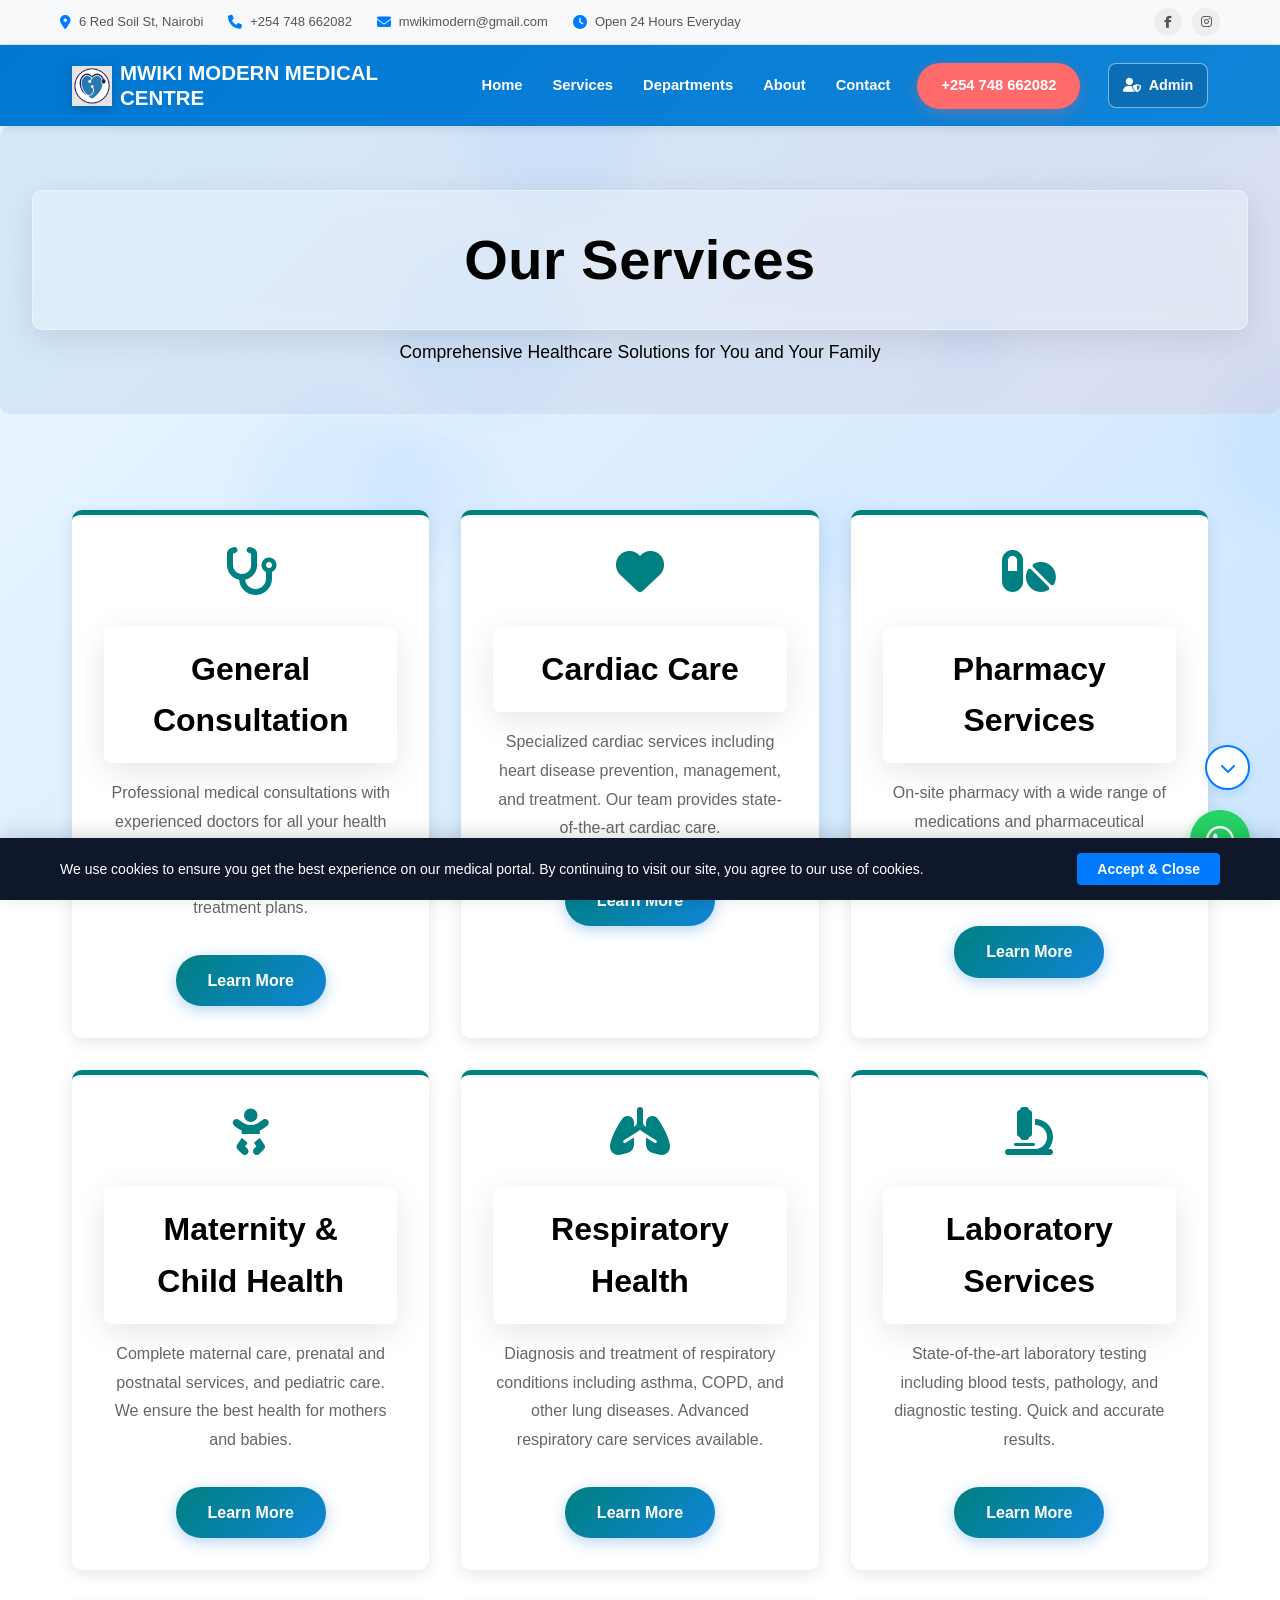
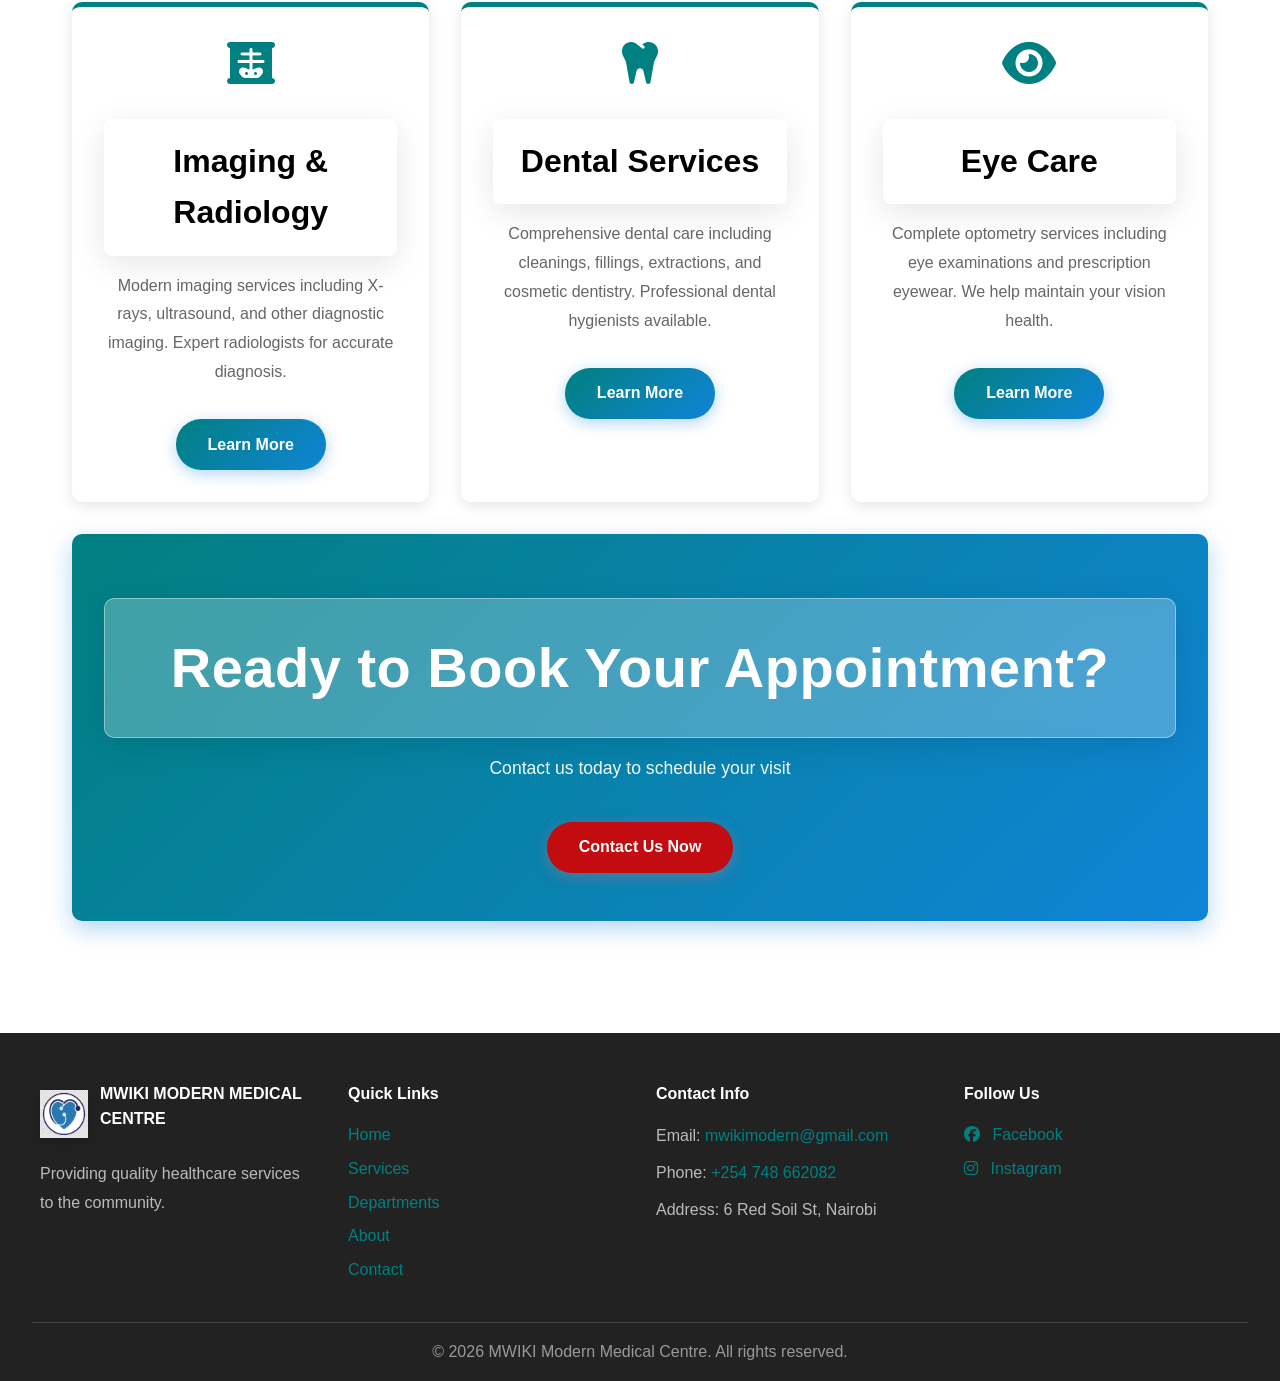
<file: services/index.html>
<!DOCTYPE html>
<html lang="en">
<head>
     <meta charset="UTF-8"> <meta name="viewport" content="width=device-width, initial-scale=1.0">
    <link rel="canonical" href="https://mwikimodernmedicalcentre.co.ke/services" />
    <meta name="description" content="Medical services at MWIKI Modern Medical Centre — laboratory, pharmacy, consultations, and more in Nairobi.">
    <meta name="robots" content="index, follow">
    <link rel="icon" type="image/png" href="/images/favicon.png">
    <title>Our Medical Services | MWIKI MODERN MEDICAL CENTRE — Nairobi</title>
    <meta property="og:title" content="Healthcare Services | MWIKI MODERN MEDICAL CENTRE">
    <meta property="og:description" content="Explore clinical and support services at our Nairobi medical centre.">
    <meta property="og:type" content="website">
    <link rel="stylesheet" href="/style.css">
    <link rel="stylesheet" href="https://cdnjs.cloudflare.com/ajax/libs/font-awesome/6.4.0/css/all.min.css">
</head>
<body>
    <div id="preloader">
        <img src="/images/favicon.png" alt="Loading Mwiki Medical..." class="bouncing-logo">
    </div>

    <div class="top-bar">
        <div class="top-bar-container">
            <div class="top-bar-left">
                <span class="top-bar-item">
                    <i class="fas fa-map-marker-alt"></i> 6 Red Soil St, Nairobi
                </span>
                <span class="top-bar-item">
                    <i class="fas fa-phone"></i> <a href="tel:+254748662082">+254 748 662082</a>
                </span>
                <span class="top-bar-item">
                    <i class="fas fa-envelope"></i> <a href="mailto:mwikimodern@gmail.com">mwikimodern@gmail.com</a>
                </span>
                <span class="top-bar-item highlight-badge">
                    <i class="fas fa-clock"></i> Open 24 Hours Everyday
                </span>
            </div>
            <div class="top-bar-right">
                <a href="https://www.facebook.com/permalink.php?story_fbid=pfbid0ELD2Qo3aEy22pJXHvu7yXRk7jHAVJNUQgduqdjvtWEiBJrbbPbLj1mifrmDajjH2l&id=100057780334661" target="_blank" class="top-social-icon" title="Facebook">
                    <i class="fab fa-facebook-f"></i>
                </a>
                <a href="https://www.instagram.com/explore/locations/1847337145300613/mwiki-modern-maternity-hospital/" target="_blank" class="top-social-icon" title="Instagram">
                    <i class="fab fa-instagram"></i>
                </a>
            </div>
        </div>
    </div>

    <nav class="navbar">
        <div class="nav-container">
            <div class="nav-logo">
                <img src="/images/favicon.png" alt="MWIKI Modern Medical Centre" class="logo-img site-logo-float" width="40" height="40">
                <h2 class="logo-text">MWIKI MODERN MEDICAL CENTRE</h2>
            </div>
            <ul class="nav-menu" id="site-navigation">
                <li class="nav-item">
                    <a href="../" class="nav-link">Home</a>
                </li>
                <li class="nav-item">
                    <a href="./" class="nav-link active">Services</a>
                </li>
                <li class="nav-item">
                    <a href="../departments/" class="nav-link">Departments</a>
                </li>
                <li class="nav-item">
                    <a href="../about/" class="nav-link">About</a>
                </li>
                <li class="nav-item">
                    <a href="../contact/" class="nav-link">Contact</a>
                </li>
                <li class="nav-item">
                    <a href="tel:+254748662082" class="nav-link cta-button">Appointment</a>
                </li>
                <li class="nav-item">
                    <a href="/admin/" class="nav-link admin-login-button">Admin Login</a>
                </li>
            </ul>
            <button class="admin-menu-toggle" type="button" aria-expanded="false" aria-controls="admin-side-menu">
                <i class="fas fa-user-shield" aria-hidden="true"></i>
                <span>Admin</span>
            </button>
            <button class="hamburger" type="button" aria-label="Open navigation menu" aria-expanded="false" aria-controls="site-navigation">
                <span class="bar"></span>
                <span class="bar"></span>
                <span class="bar"></span>
            </button>
        </div>
    </nav>
    <button class="admin-menu-backdrop" type="button" aria-label="Close admin menu" hidden></button>
    <aside class="admin-side-menu" id="admin-side-menu" aria-hidden="true" inert>
        <div class="admin-side-menu-header">
            <h2>Admin menu</h2>
            <button class="admin-menu-close" type="button" aria-label="Close admin menu">&times;</button>
        </div>
        <a href="/admin/" class="admin-side-menu-link">
            <i class="fas fa-right-to-bracket" aria-hidden="true"></i>
            <span>Admin Login</span>
        </a>
    </aside>

    <section class="page-header">
        <h1 class="glass-heading">Our Services</h1>
        <p>Comprehensive Healthcare Solutions for You and Your Family</p>
    </section>

    <main>
        <section class="services-grid">
            <div class="service-card">
                <i class="fas fa-stethoscope"></i>
                <h2 class="glass-heading-h2">General Consultation</h2>
                <p>Professional medical consultations with experienced doctors for all your health concerns. We provide comprehensive health assessments and personalized treatment plans.</p>
                <a href="/contact/?service=general-consultation" class="book-btn" target="_self" rel="noopener noreferrer">Learn More</a>
            </div>

            <div class="service-card">
                <i class="fas fa-heart"></i>
                <h2 class="glass-heading-h2">Cardiac Care</h2>
                <p>Specialized cardiac services including heart disease prevention, management, and treatment. Our team provides state-of-the-art cardiac care.</p>
                <a href="/contact/?service=cardiac-care" class="book-btn" target="_self" rel="noopener noreferrer">Learn More</a>
            </div>

            <div class="service-card">
                <i class="fas fa-pills"></i>
                <h2 class="glass-heading-h2">Pharmacy Services</h2>
                <p>On-site pharmacy with a wide range of medications and pharmaceutical products. Professional pharmacists available for medication counseling.</p>
                <a href="/contact/?service=pharmacy-services" class="book-btn" target="_self" rel="noopener noreferrer">Learn More</a>
            </div>

            <div class="service-card">
                <i class="fas fa-baby"></i>
                <h2 class="glass-heading-h2">Maternity & Child Health</h2>
                <p>Complete maternal care, prenatal and postnatal services, and pediatric care. We ensure the best health for mothers and babies.</p>
                <a href="/contact/?service=maternity-child-health" class="book-btn" target="_self" rel="noopener noreferrer">Learn More</a>
            </div>

            <div class="service-card">
                <i class="fas fa-lungs"></i>
                <h2 class="glass-heading-h2">Respiratory Health</h2>
                <p>Diagnosis and treatment of respiratory conditions including asthma, COPD, and other lung diseases. Advanced respiratory care services available.</p>
                <a href="/contact/?service=respiratory-health" class="book-btn" target="_self" rel="noopener noreferrer">Learn More</a>
            </div>

            <div class="service-card">
                <i class="fas fa-microscope"></i>
                <h2 class="glass-heading-h2">Laboratory Services</h2>
                <p>State-of-the-art laboratory testing including blood tests, pathology, and diagnostic testing. Quick and accurate results.</p>
                <a href="/contact/?service=laboratory-services" class="book-btn" target="_self" rel="noopener noreferrer">Learn More</a>
            </div>

            <div class="service-card">
                <i class="fas fa-x-ray"></i>
                <h2 class="glass-heading-h2">Imaging & Radiology</h2>
                <p>Modern imaging services including X-rays, ultrasound, and other diagnostic imaging. Expert radiologists for accurate diagnosis.</p>
                <a href="/contact/?service=imaging-radiology" class="book-btn" target="_self" rel="noopener noreferrer">Learn More</a>
            </div>

            <div class="service-card">
                <i class="fas fa-tooth"></i>
                <h2 class="glass-heading-h2">Dental Services</h2>
                <p>Comprehensive dental care including cleanings, fillings, extractions, and cosmetic dentistry. Professional dental hygienists available.</p>
                <a href="/contact/?service=dental-services" class="book-btn" target="_self" rel="noopener noreferrer">Learn More</a>
            </div>

            <div class="service-card">
                <i class="fas fa-eye"></i>
                <h2 class="glass-heading-h2">Eye Care</h2>
                <p>Complete optometry services including eye examinations and prescription eyewear. We help maintain your vision health.</p>
                <a href="/contact/?service=eye-care" class="book-btn" target="_self" rel="noopener noreferrer">Learn More</a>
            </div>
        </section>

        <section class="cta-section">
    <h2 class="glass-heading">Ready to Book Your Appointment?</h2>
    <p>Contact us today to schedule your visit</p>
    <a href="https://wa.me/254748662082" class="appointment-btn" target="_blank" rel="noopener noreferrer">Contact Us Now</a>
</section>
    </main>

    <a href="https://wa.me/254748662082?text=Hello%20MWIKI%20Modern%20Health%20Centre%2C%20I%20would%20like%20to%20inquire%20about%20your%20services" target="_blank" class="whatsapp-btn" title="Chat with us on WhatsApp">
        <i class="fab fa-whatsapp"></i>
    </a>

    <footer class="footer">
        <div class="footer-content">
            <div class="footer-section footer-brand">
                <div class="footer-brand-inner">
                    <img src="/images/favicon.png" alt="MWIKI Modern Medical Centre" class="footer-logo site-logo-float" width="48" height="48">
                    <h4>MWIKI MODERN MEDICAL CENTRE</h4>
                </div>
                <p>Providing quality healthcare services to the community.</p>
            </div>
            <div class="footer-section">
                <h4>Quick Links</h4>
                <ul>
                    <li><a href="../">Home</a></li>
                    <li><a href="./">Services</a></li>
                    <li><a href="../departments/">Departments</a></li>
                    <li><a href="../about/">About</a></li>
                    <li><a href="../contact/">Contact</a></li>
                </ul>
            </div>
            <div class="footer-section">
                <h4>Contact Info</h4>
                <p>Email: <a href="mailto:mwikimodern@gmail.com">mwikimodern@gmail.com</a></p>
                <p>Phone: <a href="tel:+254748662082">+254 748 662082</a></p>
                <p>Address: 6 Red Soil St, Nairobi</p>
            </div>
            <div class="footer-section">
                <h4>Follow Us</h4>
                <div class="social-links">
                    <a href="https://www.facebook.com/plugins/post.php?href=https%3A%2F%2Fwww.facebook.com%2Fpermalink.php%3Fstory_fbid%3Dpfbid0ELD2Qo3aEy22pJXHvu7yXRk7jHAVJNUQgduqdjvtWEiBJrbbPbLj1mifrmDajjH2l%26id%3D100057780334661&show_text=true&width=500" target="_blank"><i class="fab fa-facebook"></i> Facebook</a>
                    <a href="https://www.instagram.com/explore/locations/1847337145300613/mwiki-modern-maternity-hospital/" target="_blank"><i class="fab fa-instagram"></i> Instagram</a>
                </div>
            </div>
        </div>
        <div class="footer-bottom">
            <p>&copy; 2026 MWIKI Modern Medical Centre. All rights reserved.</p>
        </div>
    </footer>

    <div id="cookie-banner" class="cookie-container">
        <div class="cookie-content">
            <p>We use cookies to ensure you get the best experience on our medical portal. By continuing to visit our site, you agree to our use of cookies.</p>
            <button id="accept-cookies" class="cookie-btn">Accept & Close</button>
        </div>
    </div>

    <div class="scroll-controls">
        <button id="scrollUpBtn" class="scroll-ctrl-btn" title="Scroll to Top" onclick="scrollToTop()">
            <i class="fas fa-chevron-up"></i>
        </button>
        <button id="scrollDownBtn" class="scroll-ctrl-btn" title="Scroll to Bottom" onclick="scrollToBottom()">
            <i class="fas fa-chevron-down"></i>
        </button>
    </div>
    <script src="/script.js"></script>
</body>
</html>
</file>
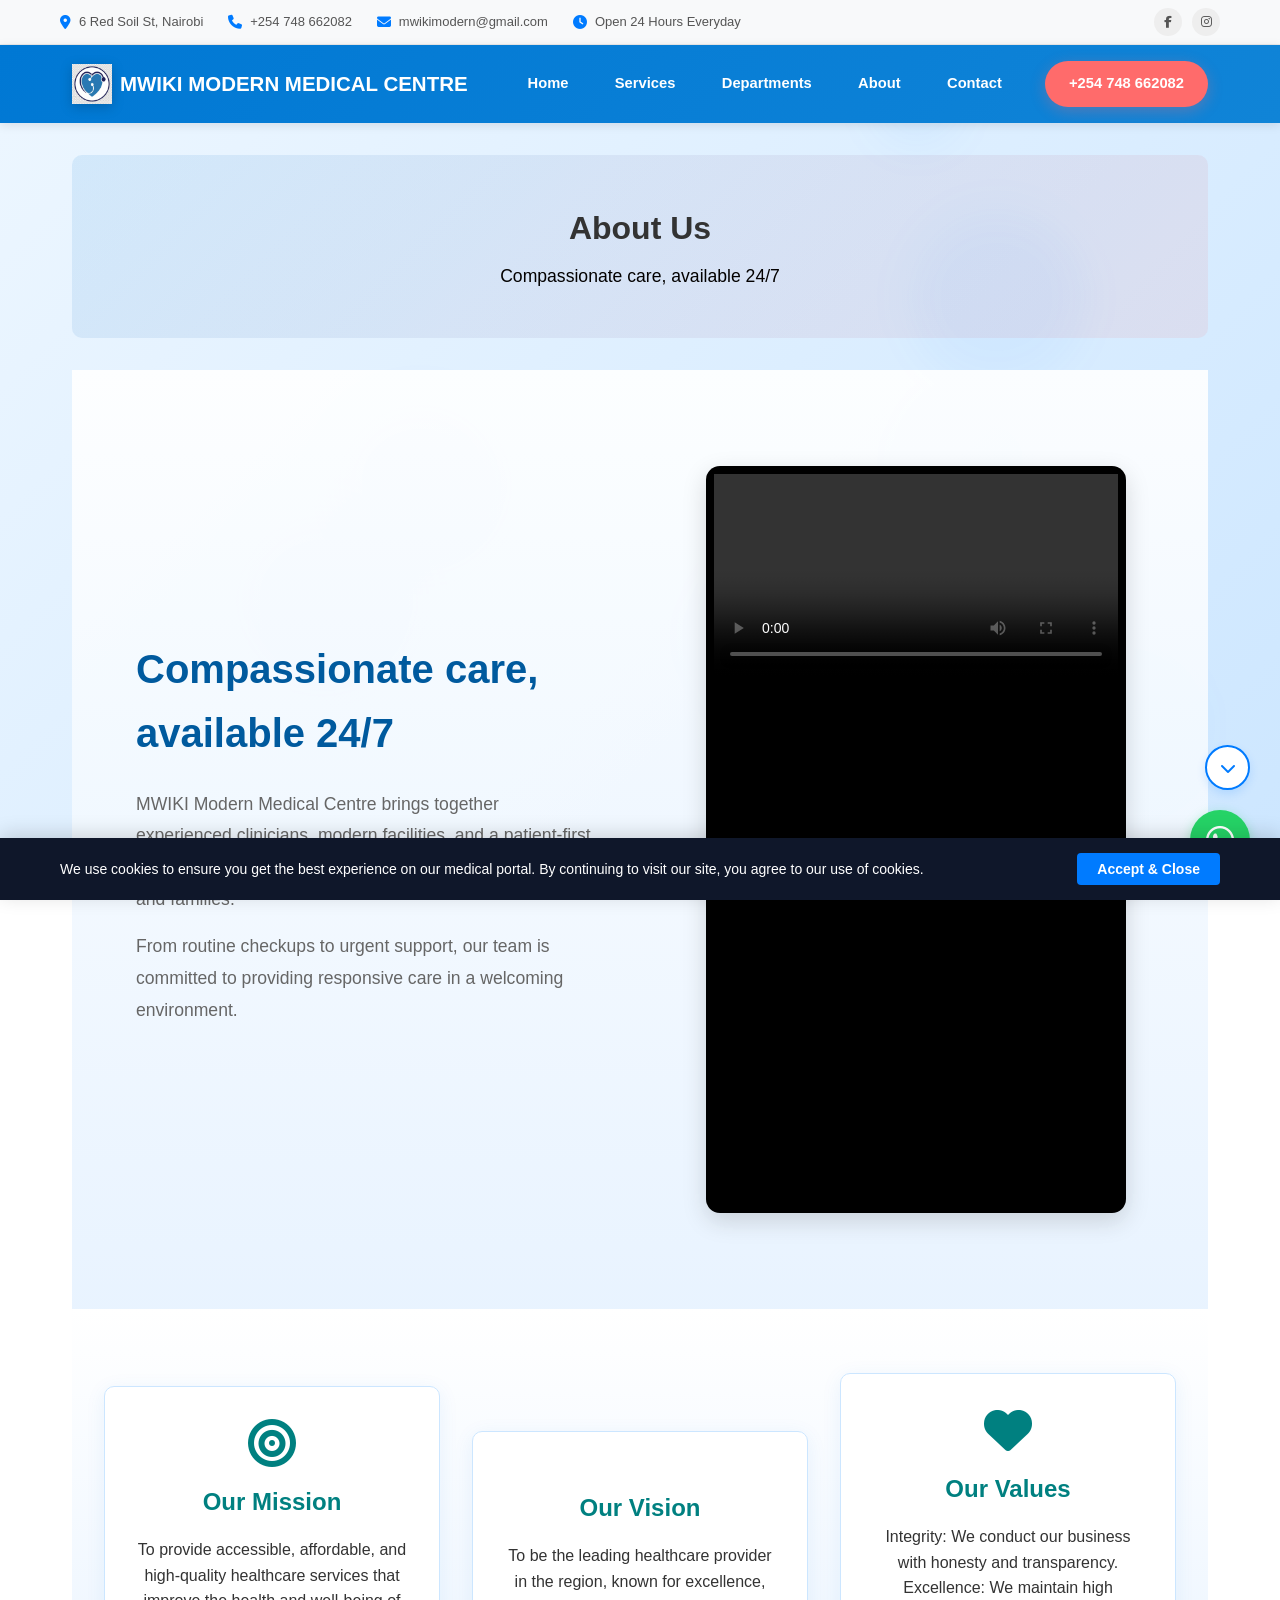
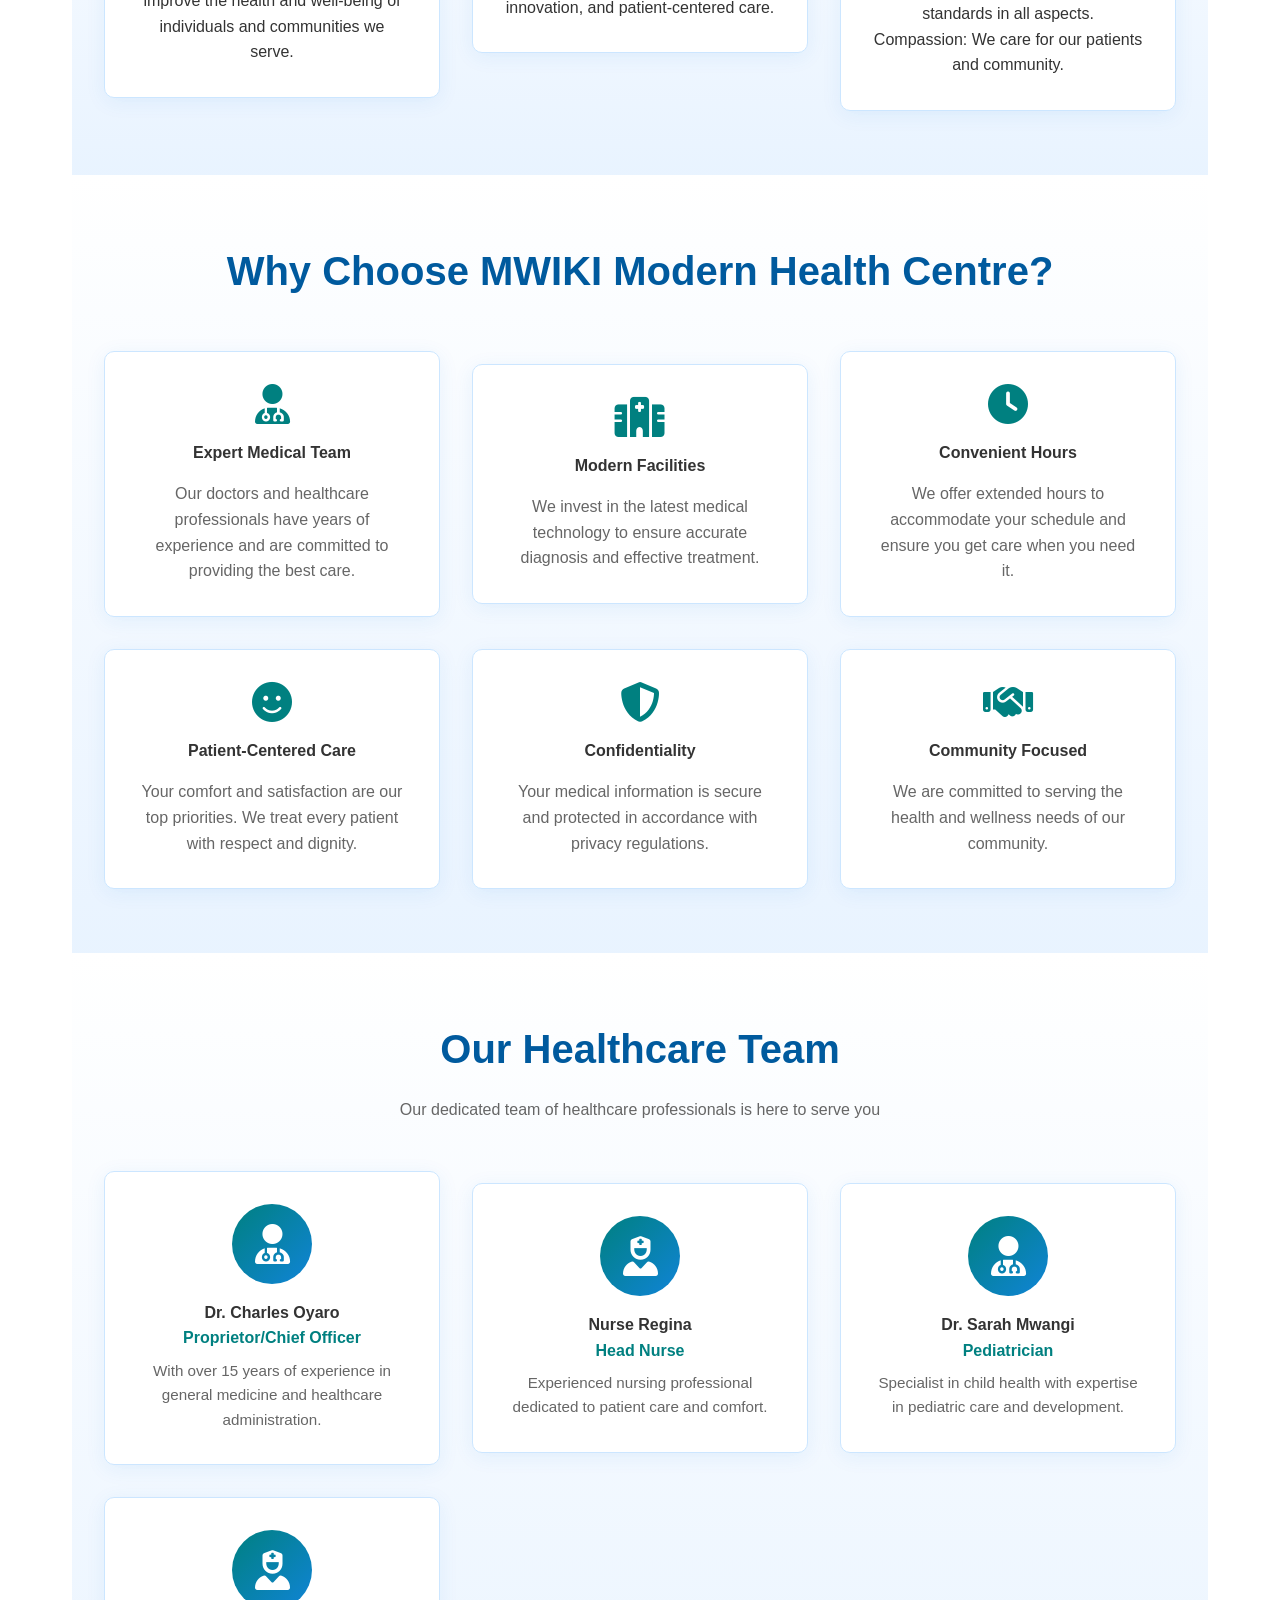
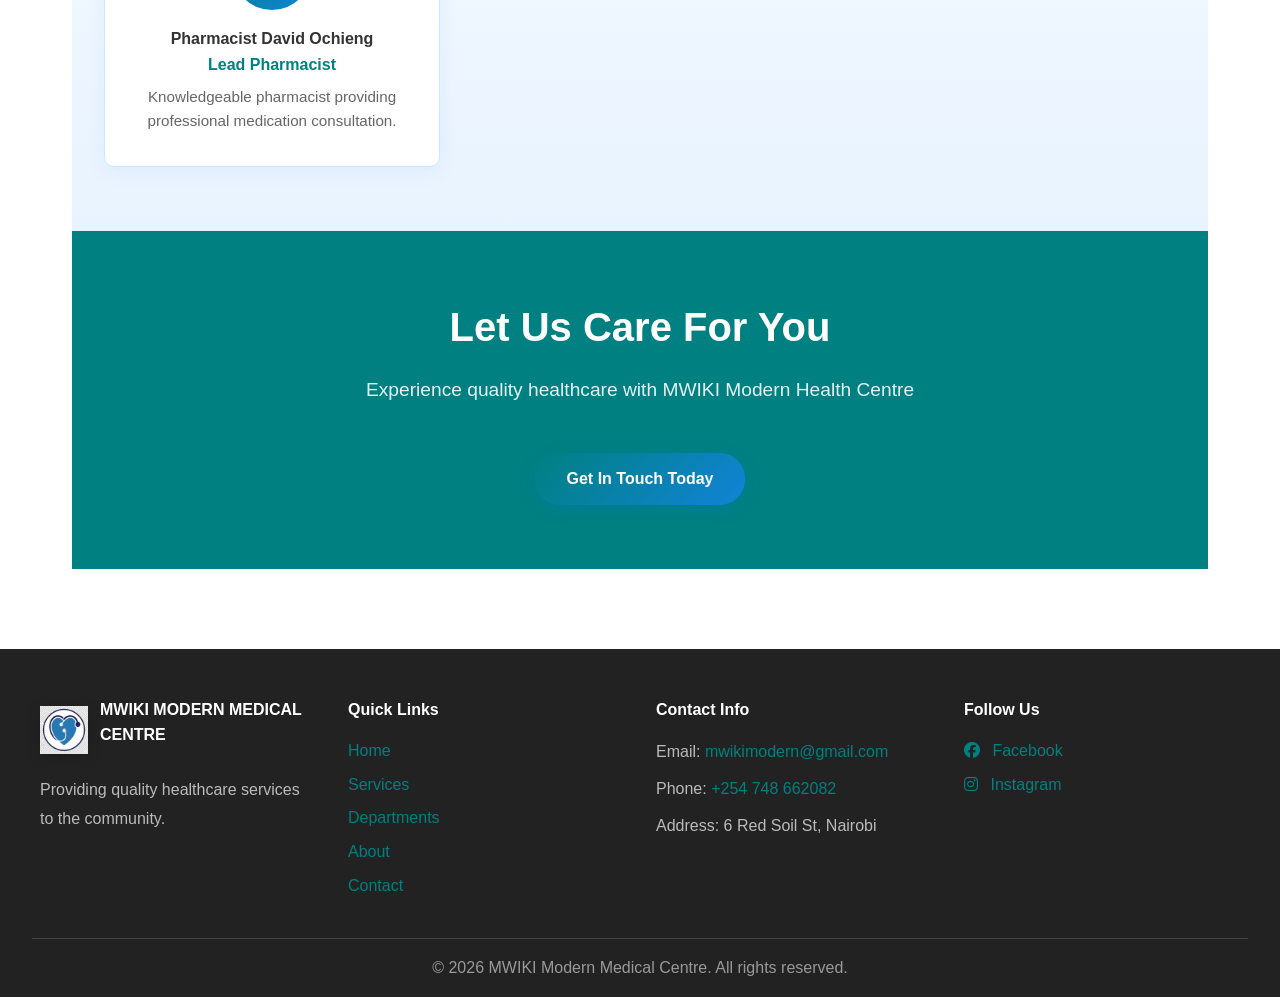
<file: projectmedical/about/index.html>
<!DOCTYPE html>
<html lang="en">
<head>
    <meta charset="UTF-8"> 
    <meta name="viewport" content="width=device-width, initial-scale=1.0">
    <link rel="canonical" href="https://mwikimodernmedicalcentre.co.ke/about" />
    <meta name="description" content="Learn about MWIKI Modern Medical Centre in Nairobi — our mission, team, and commitment to quality patient care.">
    <meta name="robots" content="index, follow">
    <link rel="icon" type="image/png" href="/images/favicon.png">
    <title>About Us | MWIKI Modern Medical Centre — Nairobi</title>
    <meta property="og:title" content="About MWIKI Modern Medical Centre">
    <meta property="og:description" content="At MWIKI Modern Medical Centre, illness doesn’t take a break, and neither do we. Our doors are open 24 hours everyday to provide you and your family with trusted, immediate, and comprehensive medical care whenever you need it most.">
    <meta property="og:type" content="website">
    <link rel="stylesheet" href="/style.css">
    <link rel="stylesheet" href="https://cdnjs.cloudflare.com/ajax/libs/font-awesome/6.4.0/css/all.min.css">

    <style>
        /* Force White-Blue Theme on About Sections */
        .elementor-about, 
        .elementor-mvv, 
        .elementor-features, 
        .elementor-team {
            background: linear-gradient(180deg, rgba(255,255,255,0.9) 0%, rgba(230,242,255,0.9) 100%) !important;
        }
        
        /* Premium Card Styling to match the blue theme */
        .elementor-card, 
        .elementor-feature, 
        .elementor-team-member {
            background: #ffffff !important;
            border: 1px solid #cce6ff !important;
            box-shadow: 0 4px 20px rgba(0, 120, 212, 0.08) !important;
        }

        /* Adjust Headings to brand blue */
        .elementor-heading-secondary {
            color: #005a9e !important;
        }

        /* Preloader fail-safe */
        #preloader {
            animation: fadeOutPreloader 0.5s ease-in-out forwards;
            animation-delay: 2.5s; 
        }
        @keyframes fadeOutPreloader {
            to { opacity: 0; visibility: hidden; pointer-events: none; }
        }

        /* Nav Menu Spacing Fix */
        .nav-menu {
            display: flex !important;
            align-items: center !important;
            gap: 1.5rem !important; 
        }
        .nav-link.cta-button {
            margin-left: 0.5rem !important;
        }
    </style>
</head>
<body>
    <div id="preloader">
        <img src="/images/favicon.png" alt="Loading Mwiki Medical..." class="bouncing-logo">
    </div>

    <div class="top-bar">
        <div class="top-bar-container">
            <div class="top-bar-left">
                <span class="top-bar-item">
                    <i class="fas fa-map-marker-alt"></i> 6 Red Soil St, Nairobi
                </span>
                <span class="top-bar-item">
                    <i class="fas fa-phone"></i> <a href="tel:+254748662082">+254 748 662082</a>
                </span>
                <span class="top-bar-item">
                    <i class="fas fa-envelope"></i> <a href="mailto:mwikimodern@gmail.com">mwikimodern@gmail.com</a>
                </span>
                <span class="top-bar-item highlight-badge">
                    <i class="fas fa-clock"></i> Open 24 Hours Everyday
                </span>
            </div>
            <div class="top-bar-right">
                <a href="https://www.facebook.com/permalink.php?story_fbid=pfbid0ELD2Qo3aEy22pJXHvu7yXRk7jHAVJNUQgduqdjvtWEiBJrbbPbLj1mifrmDajjH2l&id=100057780334661" target="_blank" class="top-social-icon" title="Facebook">
                    <i class="fab fa-facebook-f"></i>
                </a>
                <a href="https://www.instagram.com/explore/locations/1847337145300613/mwiki-modern-maternity-hospital/" target="_blank" class="top-social-icon" title="Instagram">
                    <i class="fab fa-instagram"></i>
                </a>
            </div>
        </div>
    </div>

    <nav class="navbar">
        <div class="nav-container">
            <div class="nav-logo">
                <img src="/images/favicon.png" alt="MWIKI Modern Medical Centre" class="logo-img site-logo-float" width="40" height="40">
                <h2 class="logo-text">MWIKI MODERN MEDICAL CENTRE</h2>
            </div>
            
            <ul class="nav-menu">
                <li class="nav-item">
                    <a href="../" class="nav-link">Home</a>
                </li>
                <li class="nav-item">
                    <a href="../services/" class="nav-link">Services</a>
                </li>
                <li class="nav-item">
                    <a href="../departments/" class="nav-link">Departments</a>
                </li>
                <li class="nav-item">
                    <a href="./" class="nav-link active">About</a>
                </li>
                <li class="nav-item">
                    <a href="../contact/" class="nav-link">Contact</a>
                </li>
                <li class="nav-item">
                    <a href="tel:+254748662082" class="nav-link cta-button">Appointment</a>
                </li>
            </ul>
            
            <div class="hamburger">
                <span class="bar"></span>
                <span class="bar"></span>
                <span class="bar"></span>
            </div>
        </div>
    </nav>

    <main>
        <div class="page-header">
            <h1>About Us</h1>
            <p>Compassionate care, available 24/7</p>
        </div>
        <section class="elementor-section elementor-about">
            <div class="elementor-container">
                <div class="elementor-row">
                    <div class="elementor-column">
                        <h2 class="elementor-heading-secondary">Compassionate care, available 24/7</h2>
                        <p>MWIKI Modern Medical Centre brings together experienced clinicians, modern facilities, and a patient-first approach to deliver trusted medical care for individuals and families.</p>
                        <p>From routine checkups to urgent support, our team is committed to providing responsive care in a welcoming environment.</p>
                    </div>
                    <div class="elementor-column">
                        <div class="elementor-image">
                            <iframe
                                class="about-promo-frame"
                                title="MWIKI promo video"
                                srcdoc="<video controls playsinline preload='metadata' style='width:100%;height:100%;object-fit:cover;border:0;background:#000;'><source src='/videos/promo.mp4' type='video/mp4'>Your browser does not support the video tag.</video>"
                                loading="lazy"
                                referrerpolicy="no-referrer">
                            </iframe>
                        </div>
                    </div>
                </div>
            </div>
        </section>

        <section class="elementor-section elementor-mvv">
            <div class="elementor-container">
                <div class="elementor-row">
                    <div class="elementor-card">
                        <i class="fas fa-bullseye"></i>
                        <h3>Our Mission</h3>
                        <p>To provide accessible, affordable, and high-quality healthcare services that improve the health and well-being of individuals and communities we serve.</p>
                    </div>

                    <div class="elementor-card">
                        <i class="fas fa-telescope"></i>
                        <h3>Our Vision</h3>
                        <p>To be the leading healthcare provider in the region, known for excellence, innovation, and patient-centered care.</p>
                    </div>

                    <div class="elementor-card">
                        <i class="fas fa-heart"></i>
                        <h3>Our Values</h3>
                        <p><strong>Integrity:</strong> We conduct our business with honesty and transparency.<br><strong>Excellence:</strong> We maintain high standards in all aspects.<br><strong>Compassion:</strong> We care for our patients and community.</p>
                    </div>
                </div>
            </div>
        </section>

        <section class="elementor-section elementor-features">
            <div class="elementor-container">
                <h2 class="elementor-heading-secondary">Why Choose MWIKI Modern Health Centre?</h2>
                <div class="elementor-row">
                    <div class="elementor-feature">
                        <i class="fas fa-user-md"></i>
                        <h4>Expert Medical Team</h4>
                        <p>Our doctors and healthcare professionals have years of experience and are committed to providing the best care.</p>
                    </div>

                    <div class="elementor-feature">
                        <i class="fas fa-hospital"></i>
                        <h4>Modern Facilities</h4>
                        <p>We invest in the latest medical technology to ensure accurate diagnosis and effective treatment.</p>
                    </div>

                    <div class="elementor-feature">
                        <i class="fas fa-clock"></i>
                        <h4>Convenient Hours</h4>
                        <p>We offer extended hours to accommodate your schedule and ensure you get care when you need it.</p>
                    </div>

                    <div class="elementor-feature">
                        <i class="fas fa-smile"></i>
                        <h4>Patient-Centered Care</h4>
                        <p>Your comfort and satisfaction are our top priorities. We treat every patient with respect and dignity.</p>
                    </div>

                    <div class="elementor-feature">
                        <i class="fas fa-shield-alt"></i>
                        <h4>Confidentiality</h4>
                        <p>Your medical information is secure and protected in accordance with privacy regulations.</p>
                    </div>

                    <div class="elementor-feature">
                        <i class="fas fa-handshake"></i>
                        <h4>Community Focused</h4>
                        <p>We are committed to serving the health and wellness needs of our community.</p>
                    </div>
                </div>
            </div>
        </section>

        <section class="elementor-section elementor-team">
            <div class="elementor-container">
                <h2 class="elementor-heading-secondary">Our Healthcare Team</h2>
                <p class="elementor-subtitle">Our dedicated team of healthcare professionals is here to serve you</p>
                <div class="elementor-row">
                    <div class="elementor-team-member">
                        <div class="member-avatar"><i class="fas fa-user-doctor"></i></div>
                        <h4>Dr. Charles Oyaro</h4>
                        <p class="member-title">Proprietor/Chief Officer</p>
                        <p class="member-bio">With over 15 years of experience in general medicine and healthcare administration.</p>
                    </div>

                    <div class="elementor-team-member">
                        <div class="member-avatar"><i class="fas fa-user-nurse"></i></div>
                        <h4>Nurse Regina</h4>
                        <p class="member-title">Head Nurse</p>
                        <p class="member-bio">Experienced nursing professional dedicated to patient care and comfort.</p>
                    </div>

                    <div class="elementor-team-member">
                        <div class="member-avatar"><i class="fas fa-user-doctor"></i></div>
                        <h4>Dr. Sarah Mwangi</h4>
                        <p class="member-title">Pediatrician</p>
                        <p class="member-bio">Specialist in child health with expertise in pediatric care and development.</p>
                    </div>

                    <div class="elementor-team-member">
                        <div class="member-avatar"><i class="fas fa-user-nurse"></i></div>
                        <h4>Pharmacist David Ochieng</h4>
                        <p class="member-title">Lead Pharmacist</p>
                        <p class="member-bio">Knowledgeable pharmacist providing professional medication consultation.</p>
                    </div>
                </div>
            </div>
        </section>

        <section class="elementor-section elementor-cta">
            <div class="elementor-container">
                <h2>Let Us Care For You</h2>
                <p>Experience quality healthcare with MWIKI Modern Health Centre</p>
                <a href="/contact/" class="appointment-btn">Get In Touch Today</a>
            </div>
        </section>
    </main>

    <a href="https://wa.me/254748662082?text=Hello%20MWIKI%20Modern%20Health%20Centre%2C%20I%20would%20like%20to%20inquire%20about%20your%20services" target="_blank" class="whatsapp-btn" title="Chat with us on WhatsApp">
        <i class="fab fa-whatsapp"></i>
    </a>

    <footer class="footer">
        <div class="footer-content">
            <div class="footer-section footer-brand">
                <div class="footer-brand-inner">
                    <img src="/images/favicon.png" alt="MWIKI Modern Medical Centre" class="footer-logo site-logo-float" width="48" height="48">
                    <h4>MWIKI MODERN MEDICAL CENTRE</h4>
                </div>
                <p>Providing quality healthcare services to the community.</p>
            </div>
            <div class="footer-section">
                <h4>Quick Links</h4>
                <ul>
                    <li><a href="../">Home</a></li>
                    <li><a href="../services/">Services</a></li>
                    <li><a href="../departments/">Departments</a></li>
                    <li><a href="./">About</a></li>
                    <li><a href="../contact/">Contact</a></li>
                </ul>
            </div>
            <div class="footer-section">
                <h4>Contact Info</h4>
                <p>Email: <a href="mailto:mwikimodern@gmail.com">mwikimodern@gmail.com</a></p>
                <p>Phone: <a href="tel:+254748662082">+254 748 662082</a></p>
                <p>Address: 6 Red Soil St, Nairobi</p>
            </div>
            <div class="footer-section">
                <h4>Follow Us</h4>
                <div class="social-links">
                    <a href="https://www.facebook.com/plugins/post.php?href=https%3A%2F%2Fwww.facebook.com%2Fpermalink.php%3Fstory_fbid%3Dpfbid0ELD2Qo3aEy22pJXHvu7yXRk7jHAVJNUQgduqdjvtWEiBJrbbPbLj1mifrmDajjH2l%26id%3D100057780334661&show_text=true&width=500" target="_blank"><i class="fab fa-facebook"></i> Facebook</a>
                    <a href="https://www.instagram.com/explore/locations/1847337145300613/mwiki-modern-maternity-hospital/" target="_blank"><i class="fab fa-instagram"></i> Instagram</a>
                </div>
            </div>
        </div>
        <div class="footer-bottom">
            <p>&copy; 2026 MWIKI Modern Medical Centre. All rights reserved.</p>
        </div>
    </footer>

   <div id="cookie-banner" class="cookie-container">
        <div class="cookie-content">
            <p>We use cookies to ensure you get the best experience on our medical portal. By continuing to visit our site, you agree to our use of cookies.</p>
            <button id="accept-cookies" class="cookie-btn">Accept & Close</button>
        </div>
    </div>

    <div class="scroll-controls">
        <button id="scrollUpBtn" class="scroll-ctrl-btn" title="Scroll to Top" onclick="scrollToTop()">
            <i class="fas fa-chevron-up"></i>
        </button>
        <button id="scrollDownBtn" class="scroll-ctrl-btn" title="Scroll to Bottom" onclick="scrollToBottom()">
            <i class="fas fa-chevron-down"></i>
        </button>
    </div>

    <script src="/script.js"></script>
</body>
</html>
</file>
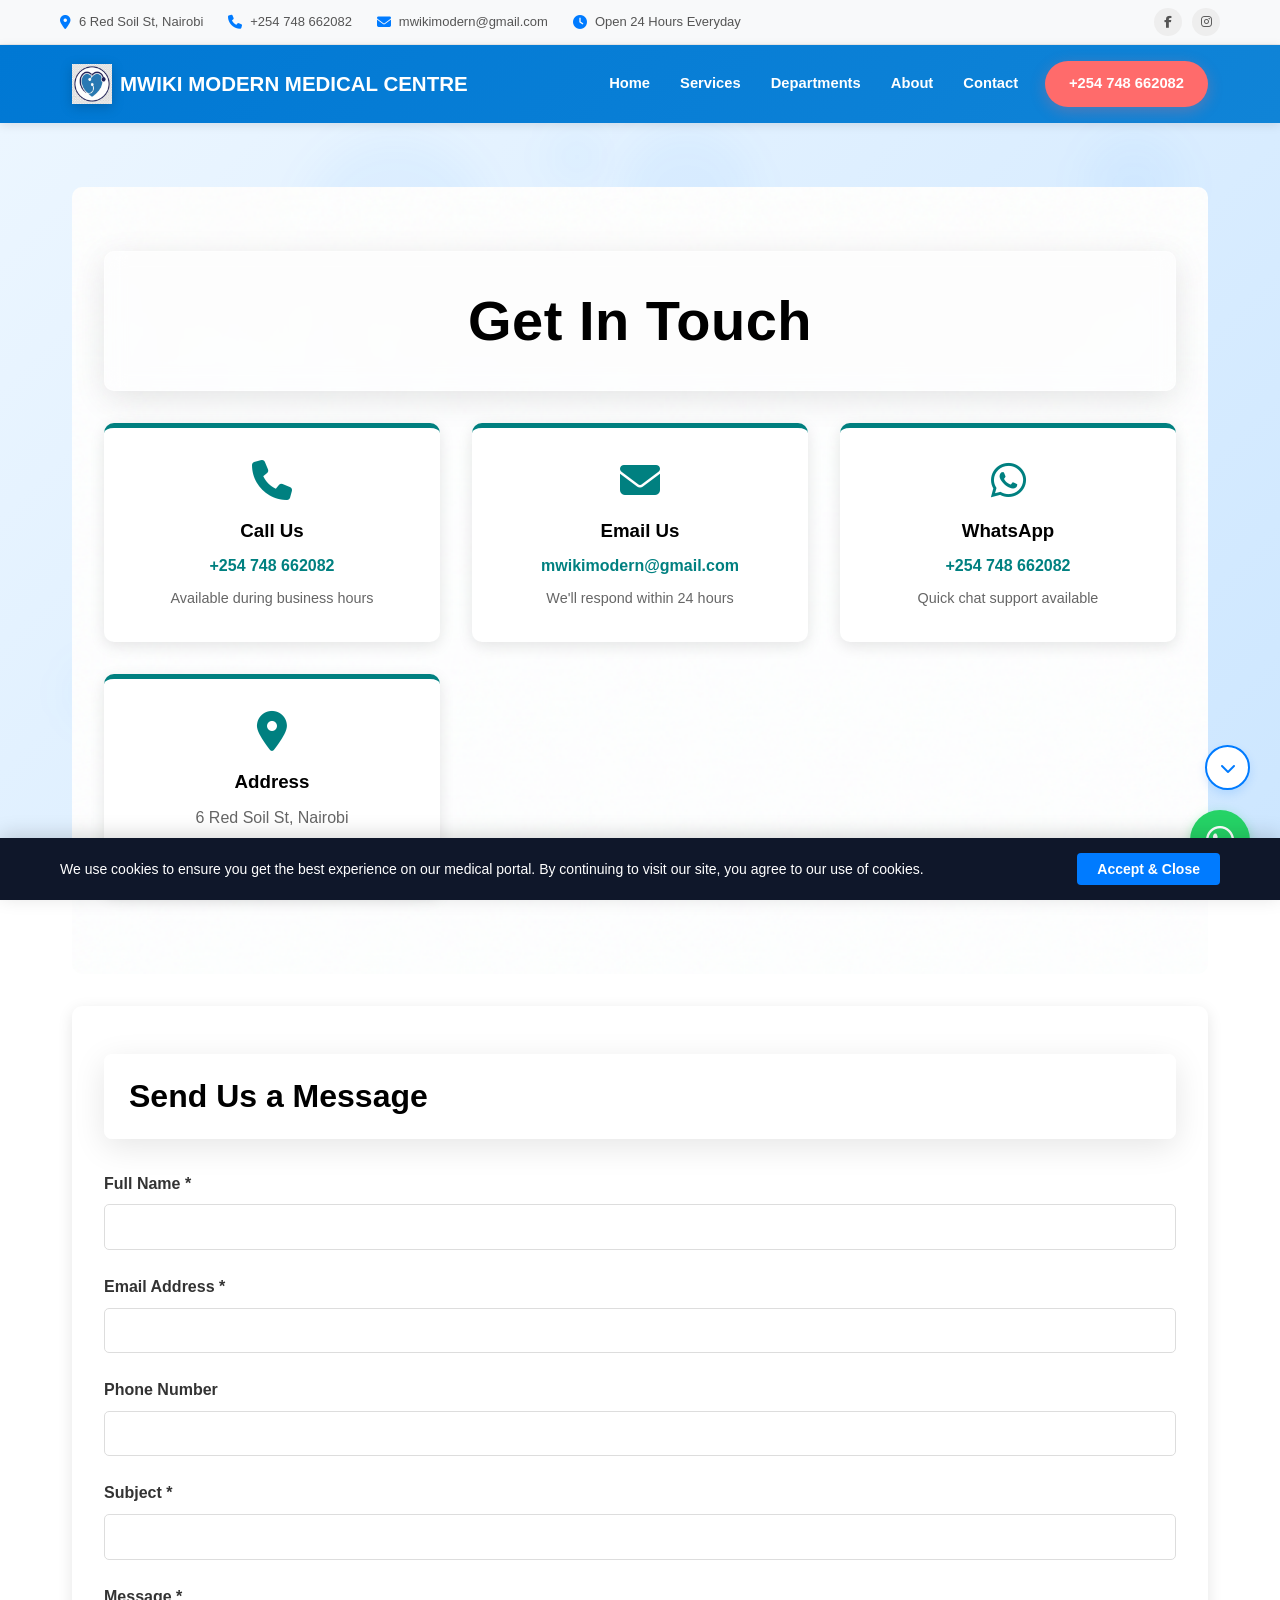
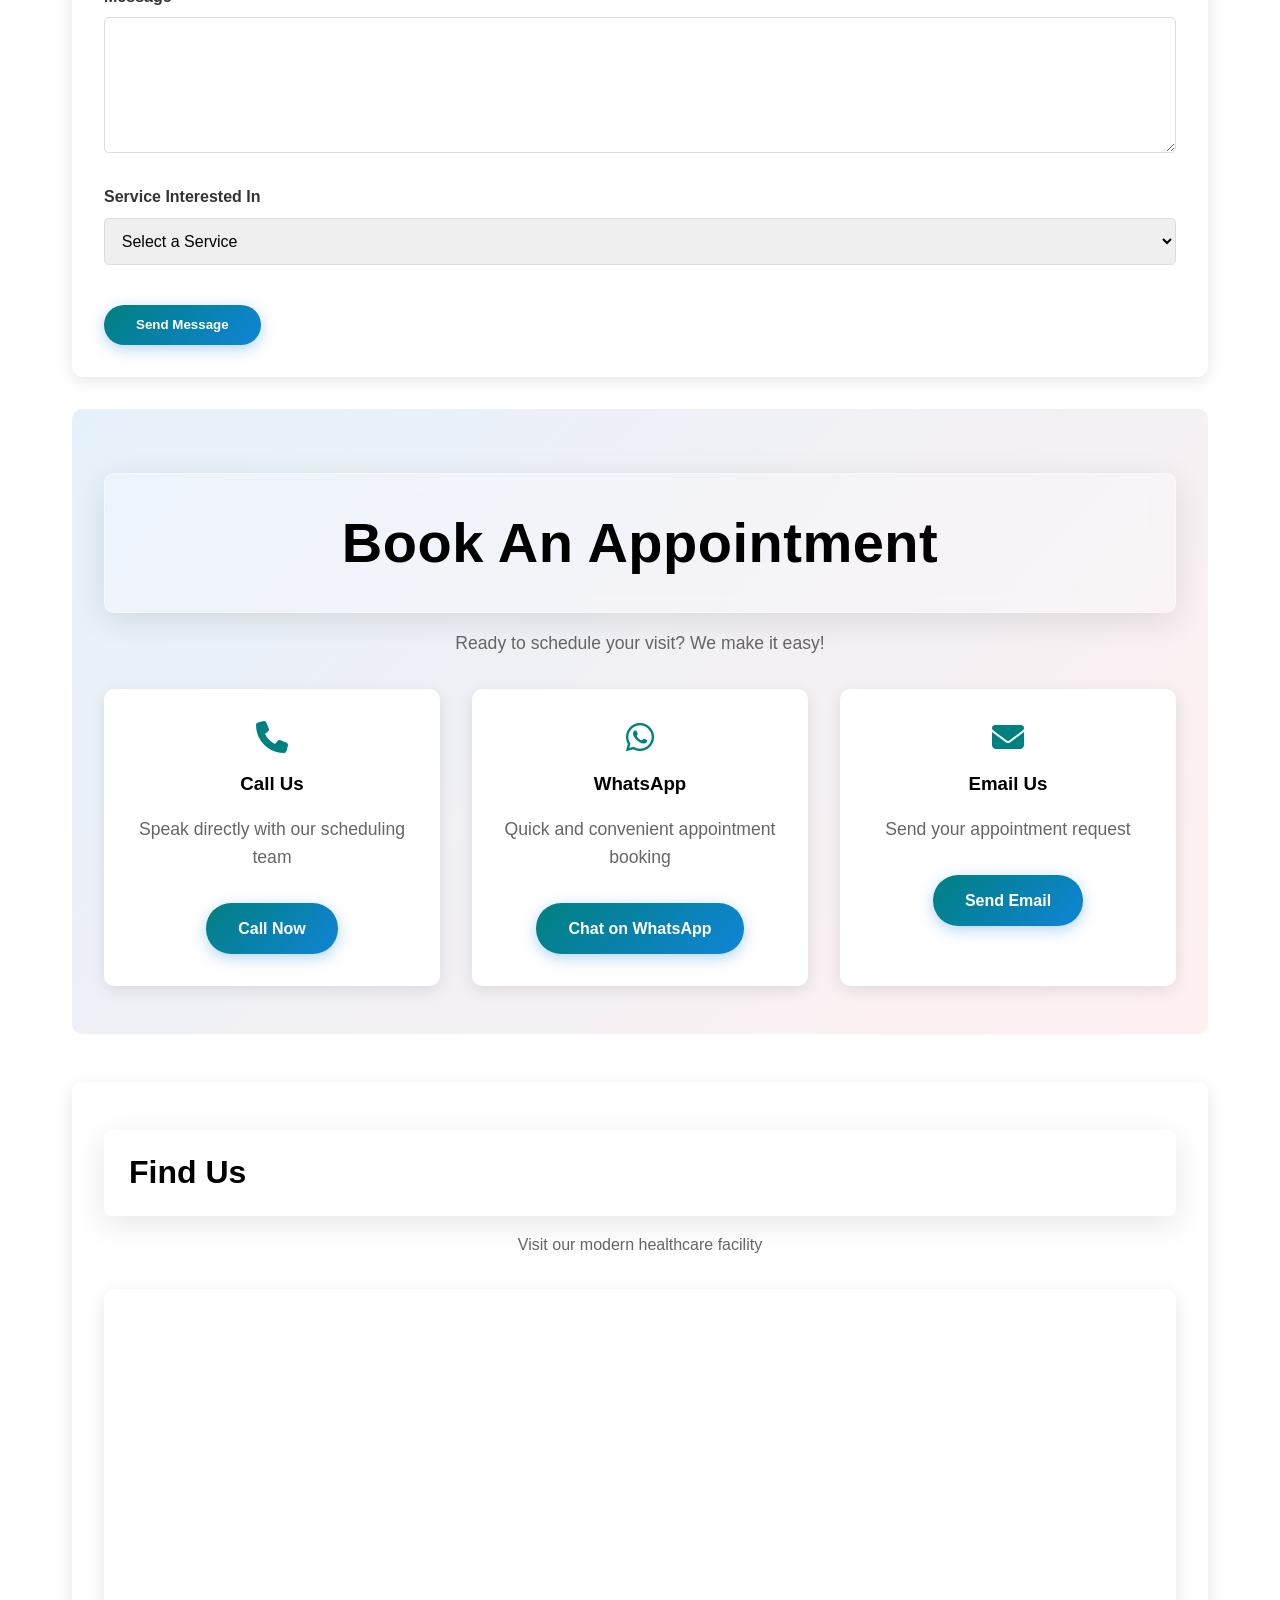
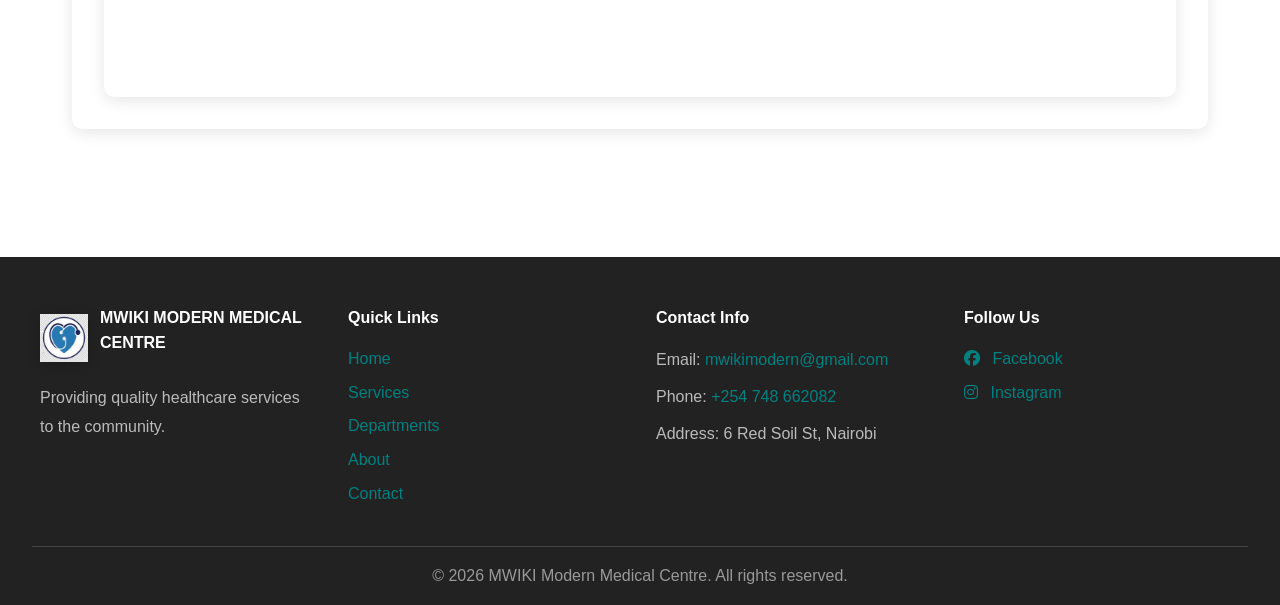
<file: projectmedical/contact/index.html>
<!DOCTYPE html>
<html lang="en">
<head>
    <meta charset="UTF-8"> <meta name="viewport" content="width=device-width, initial-scale=1.0">
    <link rel="canonical" href="https://mwikimodernmedicalcentre.co.ke/contact" />
    <meta name="description" content="Contact MWIKI Modern Medical Centre — 6 Red Soil St, Nairobi. Phone +254 748 662082, email mwikimodern@gmail.com.">
    <meta name="robots" content="index, follow">
    <link rel="icon" type="image/png" href="/images/favicon.png">
    <title>Contact | MWIKI Modern Medical Centre — Nairobi</title>
    <meta property="og:title" content="Contact MWIKI Modern Medical Centre">
    <meta property="og:description" content="Location, phone, and email for appointments and enquiries.">
    <meta property="og:type" content="website">
    <link class="style-sheet-ref" rel="stylesheet" href="/style.css">
    <link rel="stylesheet" href="https://cdnjs.cloudflare.com/ajax/libs/font-awesome/6.4.0/css/all.min.css">
</head>
<body>
    <div id="preloader">
        <img src="/images/favicon.png" alt="Loading Mwiki Medical..." class="bouncing-logo">
    </div>

    <div class="top-bar">
        <div class="top-bar-container">
            <div class="top-bar-left">
                <span class="top-bar-item">
                    <i class="fas fa-map-marker-alt"></i> 6 Red Soil St, Nairobi
                </span>
                <span class="top-bar-item">
                    <i class="fas fa-phone"></i> <a href="tel:+254748662082">+254 748 662082</a>
                </span>
                <span class="top-bar-item">
                    <i class="fas fa-envelope"></i> <a href="mailto:mwikimodern@gmail.com">mwikimodern@gmail.com</a>
                </span>
                <span class="top-bar-item highlight-badge">
                    <i class="fas fa-clock"></i> Open 24 Hours Everyday
                </span>
            </div>
            <div class="top-bar-right">
                <a href="https://www.facebook.com/permalink.php?story_fbid=pfbid0ELD2Qo3aEy22pJXHvu7yXRk7jHAVJNUQgduqdjvtWEiBJrbbPbLj1mifrmDajjH2l&id=100057780334661" target="_blank" class="top-social-icon" title="Facebook">
                    <i class="fab fa-facebook-f"></i>
                </a>
                <a href="https://www.instagram.com/explore/locations/1847337145300613/mwiki-modern-maternity-hospital/" target="_blank" class="top-social-icon" title="Instagram">
                    <i class="fab fa-instagram"></i>
                </a>
            </div>
        </div>
    </div>

    <nav class="navbar">
        <div class="nav-container">
            <div class="nav-logo">
                <img src="/images/favicon.png" alt="MWIKI Modern Medical Centre" class="logo-img site-logo-float" width="40" height="40">
                <h2 class="logo-text">MWIKI MODERN MEDICAL CENTRE</h2>
            </div>
            
            <ul class="nav-menu">
                <li class="nav-item">
                    <a href="/" class="nav-link">Home</a>
                </li>
                <li class="nav-item">
                    <a href="/services/" class="nav-link">Services</a>
                </li>
                <li class="nav-item">
                    <a href="/departments/" class="nav-link">Departments</a>
                </li>
                <li class="nav-item">
                    <a href="/about/" class="nav-link">About</a>
                </li>
                <li class="nav-item">
                    <!-- FIXED: Changed /Contact/ to /contact/ to match your lowercase folder name -->
                    <a href="/contact/" class="nav-link active">Contact</a>
                </li>
                <li class="nav-item">
                    <a href="tel:+254748662082" class="nav-link cta-button">Appointment</a>
                </li>
            </ul>
            
            <div class="hamburger">
                <span class="bar"></span>
                <span class="bar"></span>
                <span class="bar"></span>
            </div>
        </div>
    </nav>

    <main>

        <section class="contact-info-section">
            <h2 class="glass-heading">Get In Touch</h2>
            <div class="contact-grid">
                <div class="contact-card">
                    <i class="fas fa-phone"></i>
                    <h3>Call Us</h3>
                    <p><a href="tel:+254748662082">+254 748 662082</a></p>
                    <p class="contact-desc">Available during business hours</p>
                </div>

                <div class="contact-card">
                    <i class="fas fa-envelope"></i>
                    <h3>Email Us</h3>
                    <p><a href="mailto:mwikimodern@gmail.com">mwikimodern@gmail.com</a></p>
                    <p class="contact-desc">We'll respond within 24 hours</p>
                </div>

                <div class="contact-card">
                    <i class="fab fa-whatsapp"></i>
                    <h3>WhatsApp</h3>
                    <p><a href="https://wa.me/254748662082" target="_blank">+254 748 662082</a></p>
                    <p class="contact-desc">Quick chat support available</p>
                </div>

                <div class="contact-card">
                    <i class="fas fa-map-marker-alt"></i>
                    <h3>Address</h3>
                    <p>6 Red Soil St, Nairobi</p>
                    <p class="contact-desc">Located in the heart of Nairobi</p>
                </div>
            </div>
        </section>

        <section class="contact-form-section">
            <h2 class="glass-heading-h2">Send Us a Message</h2>
            <form class="contact-form" id="contactForm">
                <div class="form-group">
                    <label for="name">Full Name *</label>
                    <input type="text" id="name" name="name" required>
                </div>

                <div class="form-group">
                    <label for="email">Email Address *</label>
                    <input type="email" id="email" name="email" required>
                </div>

                <div class="form-group">
                    <label for="phone">Phone Number</label>
                    <input type="tel" id="phone" name="phone">
                </div>

                <div class="form-group">
                    <label for="subject">Subject *</label>
                    <input type="text" id="subject" name="subject" required>
                </div>

                <div class="form-group">
                    <label for="message">Message *</label>
                    <textarea id="message" name="message" rows="6" required></textarea>
                </div>

                <div class="form-group">
                    <label for="service">Service Interested In</label>
                    <select id="service" name="service">
                        <option value="">Select a Service</option>
                        <option value="general-consultation">General Consultation</option>
                        <option value="cardiac-care">Cardiac Care</option>
                        <option value="pharmacy">Pharmacy Services</option>
                        <option value="maternity">Maternity & Child Health</option>
                        <option value="respiratory">Respiratory Health</option>
                        <option value="laboratory">Laboratory Services</option>
                        <option value="imaging">Imaging & Radiology</option>
                        <option value="dental">Dental Services</option>
                        <option value="eye-care">Eye Care</option>
                    </select>
                </div>

                <button type="submit" class="submit-btn">Send Message</button>
            </form>
        </section>

        <section class="appointment-section">
            <h2 class="glass-heading">Book An Appointment</h2>
            <p>Ready to schedule your visit? We make it easy!</p>
            <div class="appointment-methods">
                <div class="method">
                    <i class="fas fa-phone"></i>
                    <h3>Call Us</h3>
                    <p>Speak directly with our scheduling team</p>
                    <a href="tel:+254748662082" class="method-btn">Call Now</a>
                </div>

                <div class="method">
                    <i class="fab fa-whatsapp"></i>
                    <h3>WhatsApp</h3>
                    <p>Quick and convenient appointment booking</p>
                    <a href="https://wa.me/254748662082?text=Hello%20MWIKI%20Modern%20Health%20Centre%2C%20I%20would%20like%20to%20book%20an%20appointment" target="_blank" class="method-btn">Chat on WhatsApp</a>
                </div>

                <div class="method">
                    <i class="fas fa-envelope"></i>
                    <h3>Email Us</h3>
                    <p>Send your appointment request</p>
                    <a href="mailto:mwikimodern@gmail.com?subject=Appointment%20Request" class="method-btn">Send Email</a>
                </div>
            </div>
        </section>

        <section class="map-section">
            <h2 class="glass-heading-h2">Find Us</h2>
            <p>Visit our modern healthcare facility</p>
            <div class="map-container">
                <iframe src="https://www.google.com/maps/embed?pb=!1m18!1m12!1m3!1d3989.014785959368!2d36.7823!3d-1.2876!2m3!1f0!2f0!3f0!3m2!1i1024!2i768!4f13.1!3m3!1m2!1s0x182f179b0f1b1b1b%3A0x6d6e6e6e6e6e6e6e!2s6%20Red%20Soil%20St%2C%20Nairobi!5e0!3m2!1sen!2sKe!4v1620000000000" width="100%" height="400" style="border:0;" allowfullscreen="" loading="lazy" referrerpolicy="no-referrer-when-downgrade"></iframe>
            </div>
        </section>
    </main>

    <a href="https://wa.me/254748662082?text=Hello%20MWIKI%20Modern%20Health%20Centre%2C%20I%20would%20like%20to%20inquire%20about%20your%20services" target="_blank" class="whatsapp-btn" title="Chat with us on WhatsApp">
        <i class="fab fa-whatsapp"></i>
    </a>

    <footer class="footer">
        <div class="footer-content">
            <div class="footer-section footer-brand">
                <div class="footer-brand-inner">
                    <img src="/images/favicon.png" alt="MWIKI Modern Medical Centre" class="footer-logo site-logo-float" width="48" height="48">
                    <h4>MWIKI MODERN MEDICAL CENTRE</h4>
                </div>
                <p>Providing quality healthcare services to the community.</p>
            </div>
            <div class="footer-section">
                <h4>Quick Links</h4>
                <ul>
                    <li><a href="../">Home</a></li>
                    <li><a href="../services/">Services</a></li>
                    <li><a href="../departments/">Departments</a></li>
                    <li><a href="../about/">About</a></li>
                    <li><a href="./">Contact</a></li>
                </ul>
            </div>
            <div class="footer-section">
                <h4>Contact Info</h4>
                <p>Email: <a href="mailto:mwikimodern@gmail.com">mwikimodern@gmail.com</a></p>
                <p>Phone: <a href="tel:+254748662082">+254 748 662082</a></p>
                <p>Address: 6 Red Soil St, Nairobi</p>
            </div>
            <div class="footer-section">
                <h4>Follow Us</h4>
                <div class="social-links">
                    <a href="https://www.facebook.com/plugins/post.php?href=https%3A%2F%2Fwww.facebook.com%2Fpermalink.php%3Fstory_fbid%3Dpfbid0ELD2Qo3aEy22pJXHvu7yXRk7jHAVJNUQgduqdjvtWEiBJrbbPbLj1mifrmDajjH2l%26id%3D100057780334661&show_text=true&width=500" target="_blank"><i class="fab fa-facebook"></i> Facebook</a>
                    <a href="https://www.instagram.com/explore/locations/1847337145300613/mwiki-modern-maternity-hospital/" target="_blank"><i class="fab fa-instagram"></i> Instagram</a>
                </div>
            </div>
        </div>
        <div class="footer-bottom">
            <p>&copy; 2026 MWIKI Modern Medical Centre. All rights reserved.</p>
        </div>
    </footer>

    <div id="cookie-banner" class="cookie-container">
        <div class="cookie-content">
            <p>We use cookies to ensure you get the best experience on our medical portal. By continuing to visit our site, you agree to our use of cookies.</p>
            <button id="accept-cookies" class="cookie-btn">Accept & Close</button>
        </div>
    </div>

    <script src="/script.js"></script>

    <div class="scroll-controls">
        <button id="scrollUpBtn" class="scroll-ctrl-btn" title="Scroll to Top" onclick="scrollToTop()">
            <i class="fas fa-chevron-up"></i>
        </button>
        <button id="scrollDownBtn" class="scroll-ctrl-btn" title="Scroll to Bottom" onclick="scrollToBottom()">
            <i class="fas fa-chevron-down"></i>
        </button>
    </div>
</body>
</html>
</file>
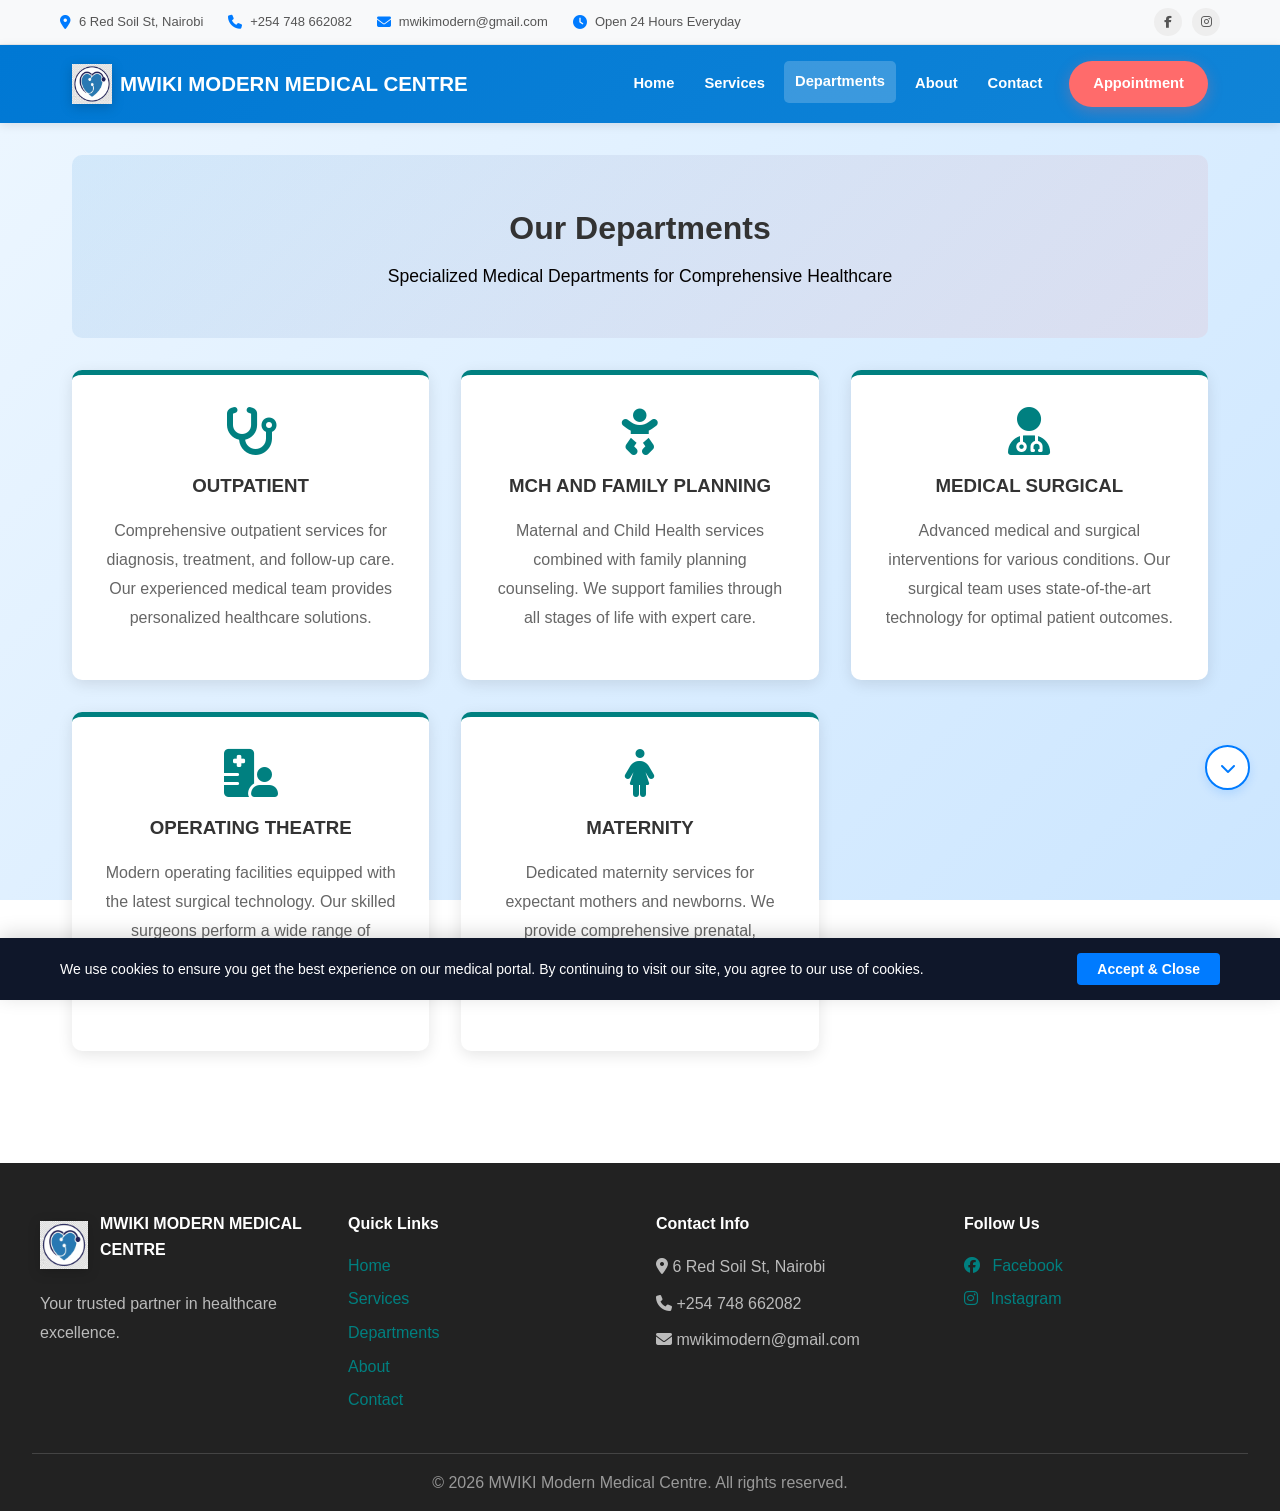
<file: projectmedical/departments/index.html>
<!DOCTYPE html>
<html lang="en">
<head>
     <meta charset="UTF-8"> <meta name="viewport" content="width=device-width, initial-scale=1.0">
    <link rel="canonical" href="https://mwikimodernmedicalcentre.co.ke/departments" />
    <meta name="description" content="Clinical departments at MWIKI Modern Medical Centre in Nairobi — outpatient, maternity, surgery, theatre, and family planning.">
    <meta name="robots" content="index, follow">
    <link rel="icon" type="image/png" href="/images/favicon.png">
    <title>Our Departments | MWIKI Modern Medical Centre — Nairobi</title>
    <meta property="og:title" content="Departments | MWIKI Modern Medical Centre">
    <meta property="og:description" content="Explore our medical and surgical departments, maternity, outpatient care, and operating theatre.">
    <meta property="og:type" content="website">
    <link rel="stylesheet" href="/style.css">
    <link rel="stylesheet" href="https://cdnjs.cloudflare.com/ajax/libs/font-awesome/6.4.0/css/all.min.css">
</head>
<body>
    <div id="preloader">
        <img src="/images/favicon.png" alt="Loading Mwiki Medical..." class="bouncing-logo">
    </div>

    <div class="top-bar">
        <div class="top-bar-container">
            <div class="top-bar-left">
                <span class="top-bar-item">
                    <i class="fas fa-map-marker-alt"></i> 6 Red Soil St, Nairobi
                </span>
                <span class="top-bar-item">
                    <i class="fas fa-phone"></i> <a href="tel:+254748662082">+254 748 662082</a>
                </span>
                <span class="top-bar-item">
                    <i class="fas fa-envelope"></i> <a href="mailto:mwikimodern@gmail.com">mwikimodern@gmail.com</a>
                </span>
                <span class="top-bar-item highlight-badge">
                    <i class="fas fa-clock"></i> Open 24 Hours Everyday
                </span>
            </div>
            <div class="top-bar-right">
                <a href="https://www.facebook.com/permalink.php?story_fbid=pfbid0ELD2Qo3aEy22pJXHvu7yXRk7jHAVJNUQgduqdjvtWEiBJrbbPbLj1mifrmDajjH2l&id=100057780334661" target="_blank" class="top-social-icon" title="Facebook">
                    <i class="fab fa-facebook-f"></i>
                </a>
                <a href="https://www.instagram.com/explore/locations/1847337145300613/mwiki-modern-maternity-hospital/" target="_blank" class="top-social-icon" title="Instagram">
                    <i class="fab fa-instagram"></i>
                </a>
            </div>
        </div>
    </div>

    <nav class="navbar">
        <div class="nav-container">
            <div class="nav-logo">
                <img src="/images/favicon.png" alt="MWIKI Modern Medical Centre" class="logo-img site-logo-float" width="40" height="40">
                <h2 class="logo-text">MWIKI MODERN MEDICAL CENTRE</h2>
            </div>
            <ul class="nav-menu">
                <li class="nav-item">
                    <a href="../" class="nav-link">Home</a>
                </li>
                <li class="nav-item">
                    <a href="../services/" class="nav-link">Services</a>
                </li>
                <li class="nav-item">
                    <a href="./" class="nav-link active">Departments</a>
                </li>
                <li class="nav-item">
                    <a href="../about/" class="nav-link">About</a>
                </li>
                <li class="nav-item">
                    <a href="../contact/" class="nav-link">Contact</a>
                </li>
                <li class="nav-item">
                    <a href="tel:+254748662082" class="nav-link cta-button">Appointment</a>
                </li>
            </ul>
            <div class="hamburger">
                <span class="bar"></span>
                <span class="bar"></span>
                <span class="bar"></span>
            </div>
        </div>
    </nav>

    <main class="departments-section">
    <div class="page-header">
        <h1>Our Departments</h1>
        <p>Specialized Medical Departments for Comprehensive Healthcare</p>
    </div>

    <div class="services-grid">
        <div class="service-card">
            <i class="fas fa-stethoscope"></i>
            <h3>OUTPATIENT</h3>
            <p>Comprehensive outpatient services for diagnosis, treatment, and follow-up care. Our experienced medical team provides personalized healthcare solutions.</p>
        </div>

        <div class="service-card">
            <i class="fas fa-baby"></i>
            <h3>MCH AND FAMILY PLANNING</h3>
            <p>Maternal and Child Health services combined with family planning counseling. We support families through all stages of life with expert care.</p>
        </div>

        <div class="service-card">
            <i class="fas fa-user-md"></i>
            <h3>MEDICAL SURGICAL</h3>
            <p>Advanced medical and surgical interventions for various conditions. Our surgical team uses state-of-the-art technology for optimal patient outcomes.</p>
        </div>

        <div class="service-card">
            <i class="fas fa-hospital-user"></i>
            <h3>OPERATING THEATRE</h3>
            <p>Modern operating facilities equipped with the latest surgical technology. Our skilled surgeons perform a wide range of procedures with precision and care.</p>
        </div>

        <div class="service-card">
            <i class="fas fa-female"></i>
            <h3>MATERNITY</h3>
            <p>Dedicated maternity services for expectant mothers and newborns. We provide comprehensive prenatal, delivery, and postnatal care in a supportive environment.</p>
        </div>
    </div>
</main>
    <footer class="footer">
        <div class="footer-content">
            <div class="footer-section footer-brand">
                <div class="footer-brand-inner">
                    <img src="/images/favicon.png" alt="MWIKI Modern Medical Centre" class="footer-logo site-logo-float" width="48" height="48">
                    <h4>MWIKI MODERN MEDICAL CENTRE</h4>
                </div>
                <p>Your trusted partner in healthcare excellence.</p>
            </div>
            <div class="footer-section">
                <h4>Quick Links</h4>
                <ul>
                    <li><a href="../">Home</a></li>
                    <li><a href="../services/">Services</a></li>
                    <li><a href="./">Departments</a></li>
                    <li><a href="../about/">About</a></li>
                    <li><a href="../contact/">Contact</a></li>
                </ul>
            </div>
            <div class="footer-section">
                <h4>Contact Info</h4>
                <p><i class="fas fa-map-marker-alt"></i> 6 Red Soil St, Nairobi</p>
                <p><i class="fas fa-phone"></i> +254 748 662082</p>
                <p><i class="fas fa-envelope"></i> mwikimodern@gmail.com</p>
            </div>
            <div class="footer-section">
                <h4>Follow Us</h4>
                <div class="social-links">
                    <a href="https://www.facebook.com/plugins/post.php?href=https%3A%2F%2Fwww.facebook.com%2Fpermalink.php%3Fstory_fbid%3Dpfbid0ELD2Qo3aEy22pJXHvu7yXRk7jHAVJNUQgduqdjvtWEiBJrbbPbLj1mifrmDajjH2l%26id%3D100057780334661&show_text=true&width=500" target="_blank" rel="noopener noreferrer"><i class="fab fa-facebook"></i> Facebook</a>
                    <a href="https://www.instagram.com/explore/locations/1847337145300613/mwiki-modern-maternity-hospital/" target="_blank" rel="noopener noreferrer"><i class="fab fa-instagram"></i> Instagram</a>
                </div>
            </div>
        </div>
        <div class="footer-bottom">
            <p>&copy; 2026 MWIKI Modern Medical Centre. All rights reserved.</p>
        </div>
    </footer>

    <div id="cookie-banner" class="cookie-container">
        <div class="cookie-content">
            <p>We use cookies to ensure you get the best experience on our medical portal. By continuing to visit our site, you agree to our use of cookies.</p>
            <button id="accept-cookies" class="cookie-btn">Accept & Close</button>
        </div>
    </div>

    <div class="scroll-controls">
        <button id="scrollUpBtn" class="scroll-ctrl-btn" title="Scroll to Top" onclick="scrollToTop()">
            <i class="fas fa-chevron-up"></i>
        </button>
        <button id="scrollDownBtn" class="scroll-ctrl-btn" title="Scroll to Bottom" onclick="scrollToBottom()">
            <i class="fas fa-chevron-down"></i>
        </button>
    </div>
</body>
</html>
</file>
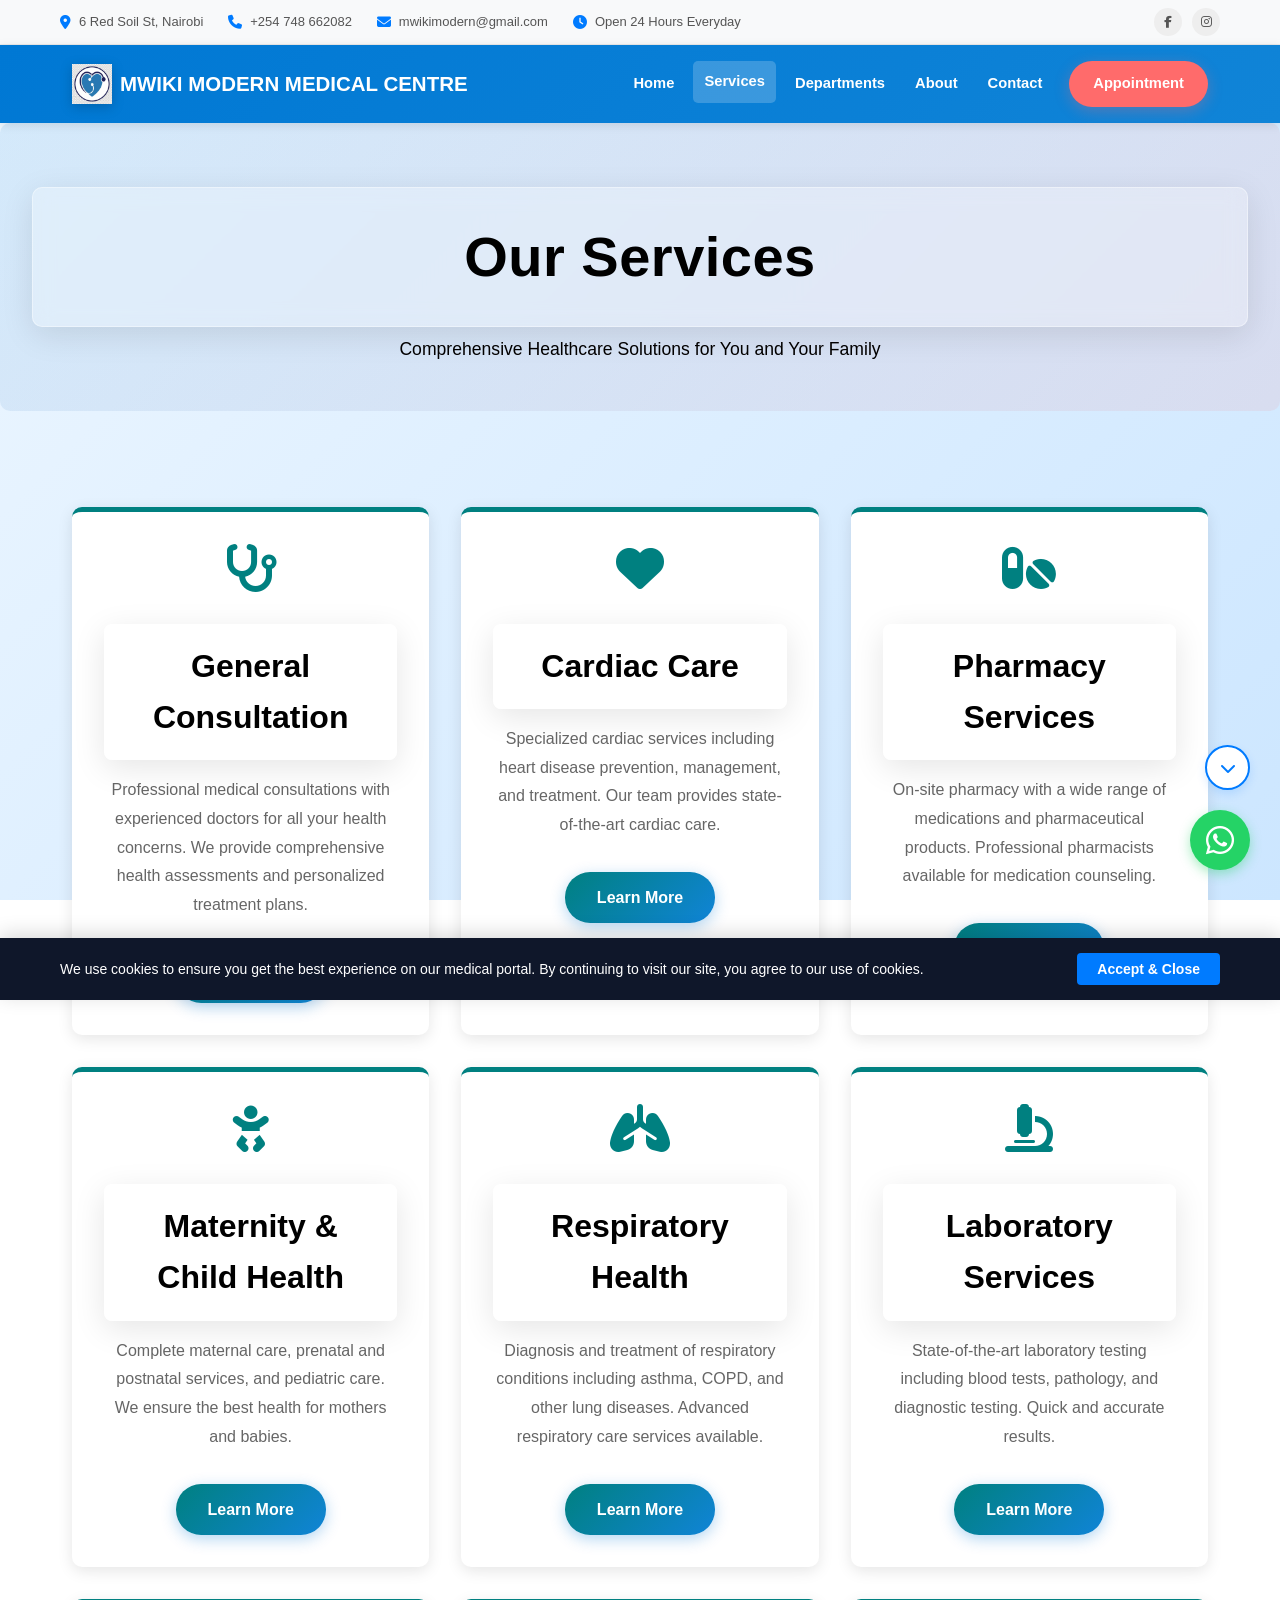
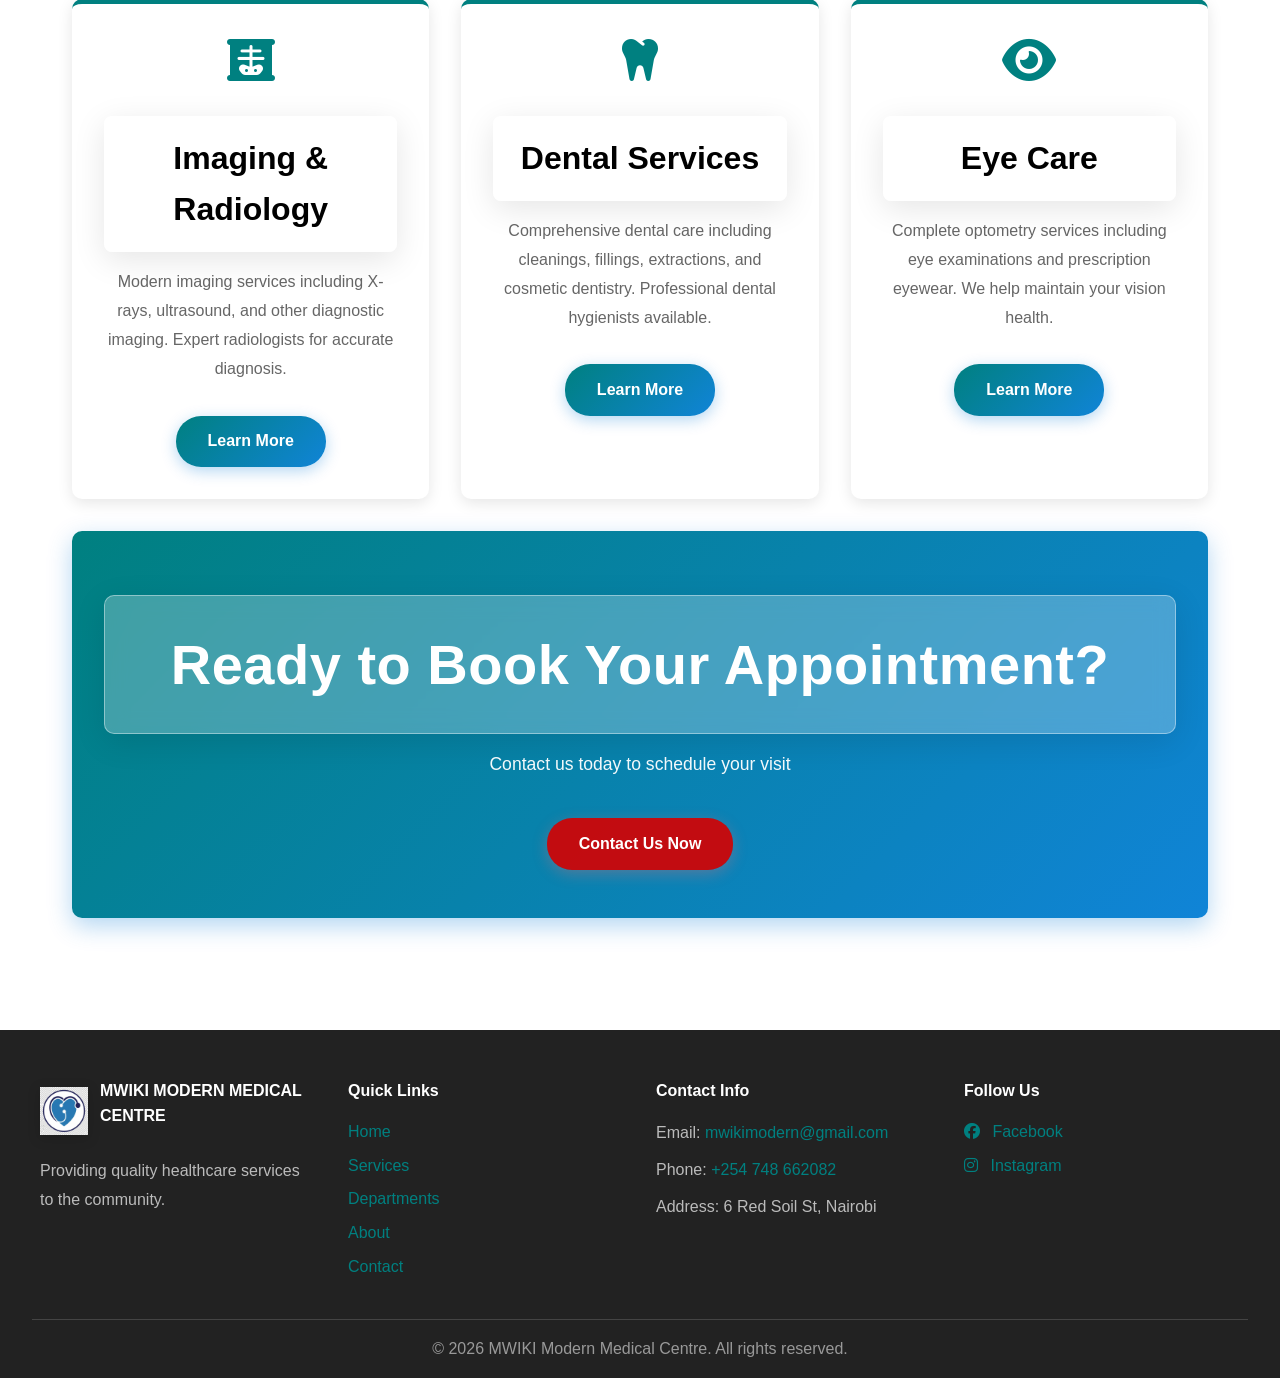
<file: projectmedical/services/index.html>
<!DOCTYPE html>
<html lang="en">
<head>
     <meta charset="UTF-8"> <meta name="viewport" content="width=device-width, initial-scale=1.0">
    <link rel="canonical" href="https://mwikimodernmedicalcentre.co.ke/services" />
    <meta name="description" content="Medical services at MWIKI Modern Medical Centre — laboratory, pharmacy, consultations, and more in Nairobi.">
    <meta name="robots" content="index, follow">
    <link rel="icon" type="image/png" href="/images/favicon.png">
    <title>Our Medical Services | MWIKI MODERN MEDICAL CENTRE — Nairobi</title>
    <meta property="og:title" content="Healthcare Services | MWIKI MODERN MEDICAL CENTRE">
    <meta property="og:description" content="Explore clinical and support services at our Nairobi medical centre.">
    <meta property="og:type" content="website">
    <link rel="stylesheet" href="/style.css">
    <link rel="stylesheet" href="https://cdnjs.cloudflare.com/ajax/libs/font-awesome/6.4.0/css/all.min.css">
</head>
<body>
    <div id="preloader">
        <img src="/images/favicon.png" alt="Loading Mwiki Medical..." class="bouncing-logo">
    </div>

    <div class="top-bar">
        <div class="top-bar-container">
            <div class="top-bar-left">
                <span class="top-bar-item">
                    <i class="fas fa-map-marker-alt"></i> 6 Red Soil St, Nairobi
                </span>
                <span class="top-bar-item">
                    <i class="fas fa-phone"></i> <a href="tel:+254748662082">+254 748 662082</a>
                </span>
                <span class="top-bar-item">
                    <i class="fas fa-envelope"></i> <a href="mailto:mwikimodern@gmail.com">mwikimodern@gmail.com</a>
                </span>
                <span class="top-bar-item highlight-badge">
                    <i class="fas fa-clock"></i> Open 24 Hours Everyday
                </span>
            </div>
            <div class="top-bar-right">
                <a href="https://www.facebook.com/permalink.php?story_fbid=pfbid0ELD2Qo3aEy22pJXHvu7yXRk7jHAVJNUQgduqdjvtWEiBJrbbPbLj1mifrmDajjH2l&id=100057780334661" target="_blank" class="top-social-icon" title="Facebook">
                    <i class="fab fa-facebook-f"></i>
                </a>
                <a href="https://www.instagram.com/explore/locations/1847337145300613/mwiki-modern-maternity-hospital/" target="_blank" class="top-social-icon" title="Instagram">
                    <i class="fab fa-instagram"></i>
                </a>
            </div>
        </div>
    </div>

    <nav class="navbar">
        <div class="nav-container">
            <div class="nav-logo">
                <img src="/images/favicon.png" alt="MWIKI Modern Medical Centre" class="logo-img site-logo-float" width="40" height="40">
                <h2 class="logo-text">MWIKI MODERN MEDICAL CENTRE</h2>
            </div>
            <ul class="nav-menu">
                <li class="nav-item">
                    <a href="../" class="nav-link">Home</a>
                </li>
                <li class="nav-item">
                    <a href="./" class="nav-link active">Services</a>
                </li>
                <li class="nav-item">
                    <a href="../departments/" class="nav-link">Departments</a>
                </li>
                <li class="nav-item">
                    <a href="../about/" class="nav-link">About</a>
                </li>
                <li class="nav-item">
                    <a href="../contact/" class="nav-link">Contact</a>
                </li>
                <li class="nav-item">
                    <a href="tel:+254748662082" class="nav-link cta-button">Appointment</a>
                </li>
            </ul>
            <div class="hamburger">
                <span class="bar"></span>
                <span class="bar"></span>
                <span class="bar"></span>
            </div>
        </div>
    </nav>

    <section class="page-header">
        <h1 class="glass-heading">Our Services</h1>
        <p>Comprehensive Healthcare Solutions for You and Your Family</p>
    </section>

    <main>
        <section class="services-grid">
            <div class="service-card">
                <i class="fas fa-stethoscope"></i>
                <h2 class="glass-heading-h2">General Consultation</h2>
                <p>Professional medical consultations with experienced doctors for all your health concerns. We provide comprehensive health assessments and personalized treatment plans.</p>
                <a href="/contact/?service=general-consultation" class="book-btn" target="_self" rel="noopener noreferrer">Learn More</a>
            </div>

            <div class="service-card">
                <i class="fas fa-heart"></i>
                <h2 class="glass-heading-h2">Cardiac Care</h2>
                <p>Specialized cardiac services including heart disease prevention, management, and treatment. Our team provides state-of-the-art cardiac care.</p>
                <a href="/contact/?service=cardiac-care" class="book-btn" target="_self" rel="noopener noreferrer">Learn More</a>
            </div>

            <div class="service-card">
                <i class="fas fa-pills"></i>
                <h2 class="glass-heading-h2">Pharmacy Services</h2>
                <p>On-site pharmacy with a wide range of medications and pharmaceutical products. Professional pharmacists available for medication counseling.</p>
                <a href="/contact/?service=pharmacy-services" class="book-btn" target="_self" rel="noopener noreferrer">Learn More</a>
            </div>

            <div class="service-card">
                <i class="fas fa-baby"></i>
                <h2 class="glass-heading-h2">Maternity & Child Health</h2>
                <p>Complete maternal care, prenatal and postnatal services, and pediatric care. We ensure the best health for mothers and babies.</p>
                <a href="/contact/?service=maternity-child-health" class="book-btn" target="_self" rel="noopener noreferrer">Learn More</a>
            </div>

            <div class="service-card">
                <i class="fas fa-lungs"></i>
                <h2 class="glass-heading-h2">Respiratory Health</h2>
                <p>Diagnosis and treatment of respiratory conditions including asthma, COPD, and other lung diseases. Advanced respiratory care services available.</p>
                <a href="/contact/?service=respiratory-health" class="book-btn" target="_self" rel="noopener noreferrer">Learn More</a>
            </div>

            <div class="service-card">
                <i class="fas fa-microscope"></i>
                <h2 class="glass-heading-h2">Laboratory Services</h2>
                <p>State-of-the-art laboratory testing including blood tests, pathology, and diagnostic testing. Quick and accurate results.</p>
                <a href="/contact/?service=laboratory-services" class="book-btn" target="_self" rel="noopener noreferrer">Learn More</a>
            </div>

            <div class="service-card">
                <i class="fas fa-x-ray"></i>
                <h2 class="glass-heading-h2">Imaging & Radiology</h2>
                <p>Modern imaging services including X-rays, ultrasound, and other diagnostic imaging. Expert radiologists for accurate diagnosis.</p>
                <a href="/contact/?service=imaging-radiology" class="book-btn" target="_self" rel="noopener noreferrer">Learn More</a>
            </div>

            <div class="service-card">
                <i class="fas fa-tooth"></i>
                <h2 class="glass-heading-h2">Dental Services</h2>
                <p>Comprehensive dental care including cleanings, fillings, extractions, and cosmetic dentistry. Professional dental hygienists available.</p>
                <a href="/contact/?service=dental-services" class="book-btn" target="_self" rel="noopener noreferrer">Learn More</a>
            </div>

            <div class="service-card">
                <i class="fas fa-eye"></i>
                <h2 class="glass-heading-h2">Eye Care</h2>
                <p>Complete optometry services including eye examinations and prescription eyewear. We help maintain your vision health.</p>
                <a href="/contact/?service=eye-care" class="book-btn" target="_self" rel="noopener noreferrer">Learn More</a>
            </div>
        </section>

        <section class="cta-section">
    <h2 class="glass-heading">Ready to Book Your Appointment?</h2>
    <p>Contact us today to schedule your visit</p>
    <a href="https://wa.me/254748662082" class="appointment-btn" target="_blank" rel="noopener noreferrer">Contact Us Now</a>
</section>
    </main>

    <a href="https://wa.me/254748662082?text=Hello%20MWIKI%20Modern%20Health%20Centre%2C%20I%20would%20like%20to%20inquire%20about%20your%20services" target="_blank" class="whatsapp-btn" title="Chat with us on WhatsApp">
        <i class="fab fa-whatsapp"></i>
    </a>

    <footer class="footer">
        <div class="footer-content">
            <div class="footer-section footer-brand">
                <div class="footer-brand-inner">
                    <img src="/images/favicon.png" alt="MWIKI Modern Medical Centre" class="footer-logo site-logo-float" width="48" height="48">
                    <h4>MWIKI MODERN MEDICAL CENTRE</h4>
                </div>
                <p>Providing quality healthcare services to the community.</p>
            </div>
            <div class="footer-section">
                <h4>Quick Links</h4>
                <ul>
                    <li><a href="../">Home</a></li>
                    <li><a href="./">Services</a></li>
                    <li><a href="../departments/">Departments</a></li>
                    <li><a href="../about/">About</a></li>
                    <li><a href="../contact/">Contact</a></li>
                </ul>
            </div>
            <div class="footer-section">
                <h4>Contact Info</h4>
                <p>Email: <a href="mailto:mwikimodern@gmail.com">mwikimodern@gmail.com</a></p>
                <p>Phone: <a href="tel:+254748662082">+254 748 662082</a></p>
                <p>Address: 6 Red Soil St, Nairobi</p>
            </div>
            <div class="footer-section">
                <h4>Follow Us</h4>
                <div class="social-links">
                    <a href="https://www.facebook.com/plugins/post.php?href=https%3A%2F%2Fwww.facebook.com%2Fpermalink.php%3Fstory_fbid%3Dpfbid0ELD2Qo3aEy22pJXHvu7yXRk7jHAVJNUQgduqdjvtWEiBJrbbPbLj1mifrmDajjH2l%26id%3D100057780334661&show_text=true&width=500" target="_blank"><i class="fab fa-facebook"></i> Facebook</a>
                    <a href="https://www.instagram.com/explore/locations/1847337145300613/mwiki-modern-maternity-hospital/" target="_blank"><i class="fab fa-instagram"></i> Instagram</a>
                </div>
            </div>
        </div>
        <div class="footer-bottom">
            <p>&copy; 2026 MWIKI Modern Medical Centre. All rights reserved.</p>
        </div>
    </footer>

    <div id="cookie-banner" class="cookie-container">
        <div class="cookie-content">
            <p>We use cookies to ensure you get the best experience on our medical portal. By continuing to visit our site, you agree to our use of cookies.</p>
            <button id="accept-cookies" class="cookie-btn">Accept & Close</button>
        </div>
    </div>

    <div class="scroll-controls">
        <button id="scrollUpBtn" class="scroll-ctrl-btn" title="Scroll to Top" onclick="scrollToTop()">
            <i class="fas fa-chevron-up"></i>
        </button>
        <button id="scrollDownBtn" class="scroll-ctrl-btn" title="Scroll to Bottom" onclick="scrollToBottom()">
            <i class="fas fa-chevron-down"></i>
        </button>
    </div>
</body>
</html>
</file>
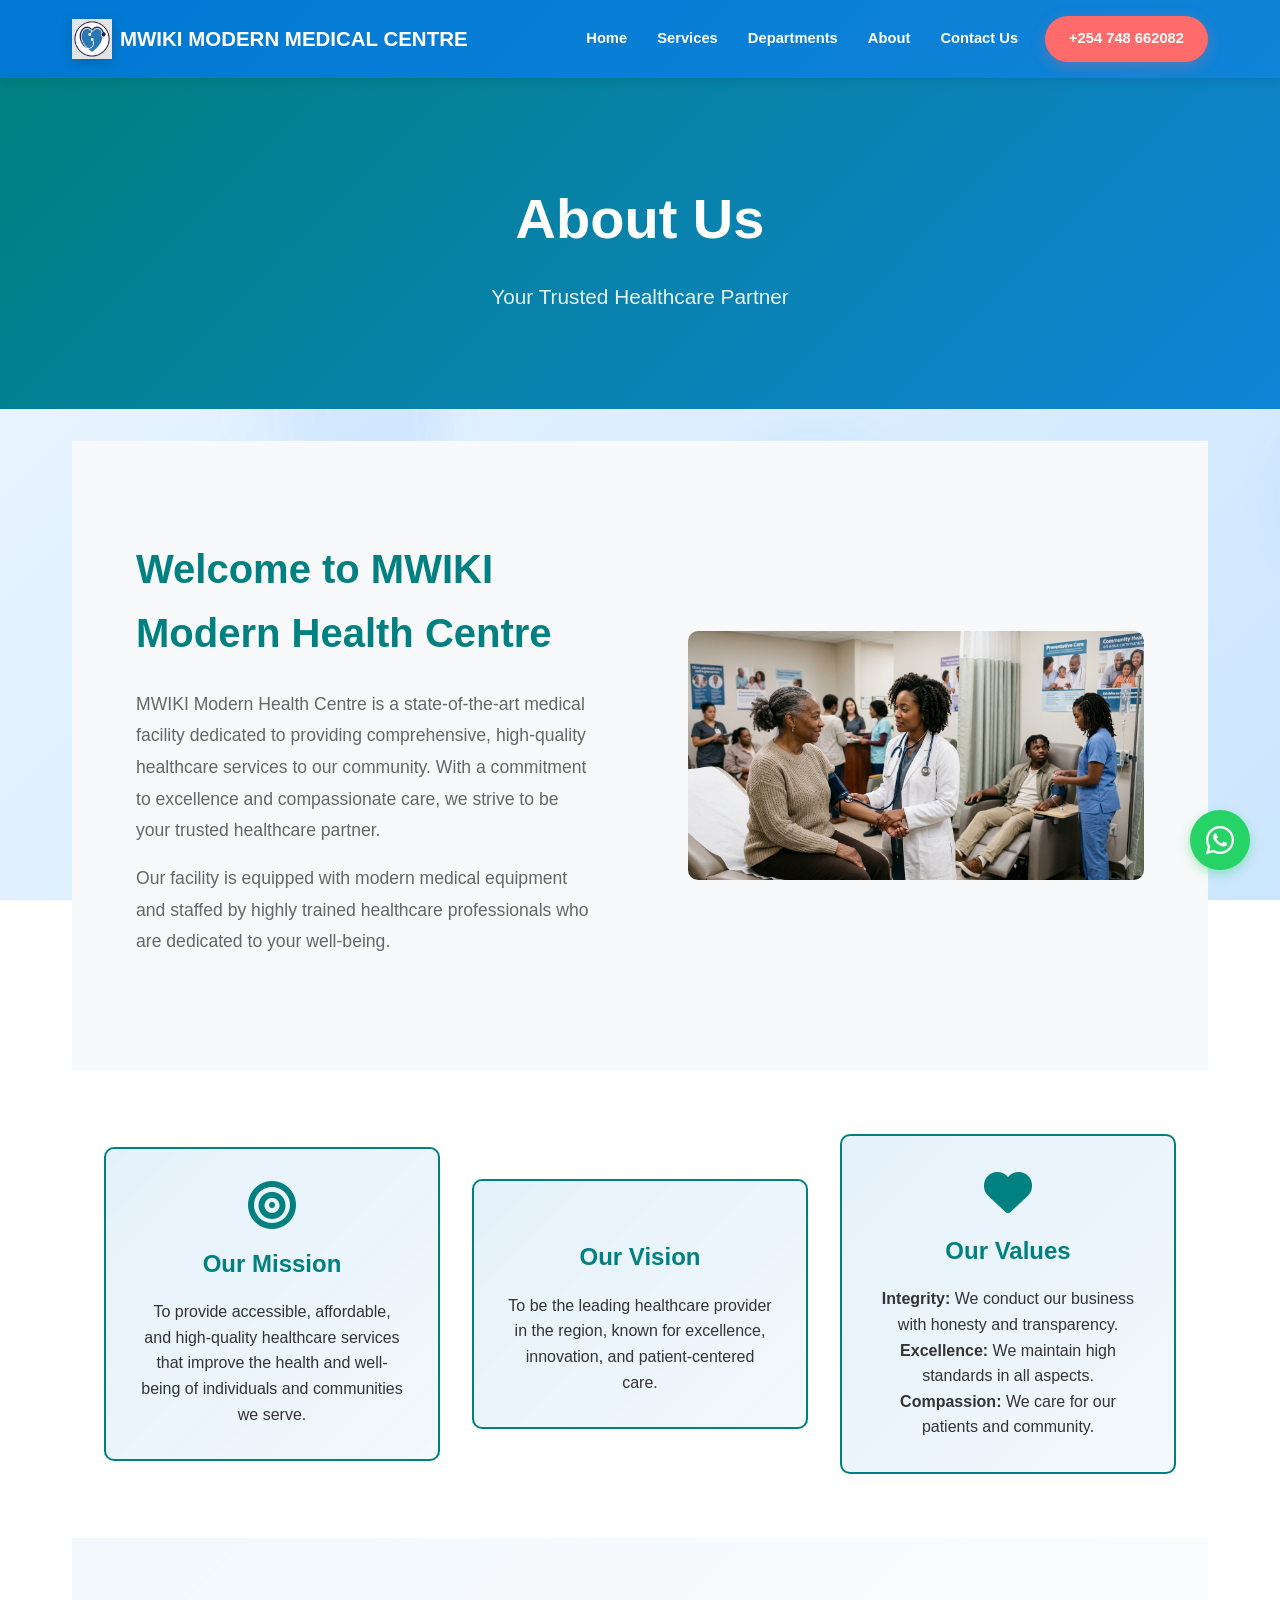
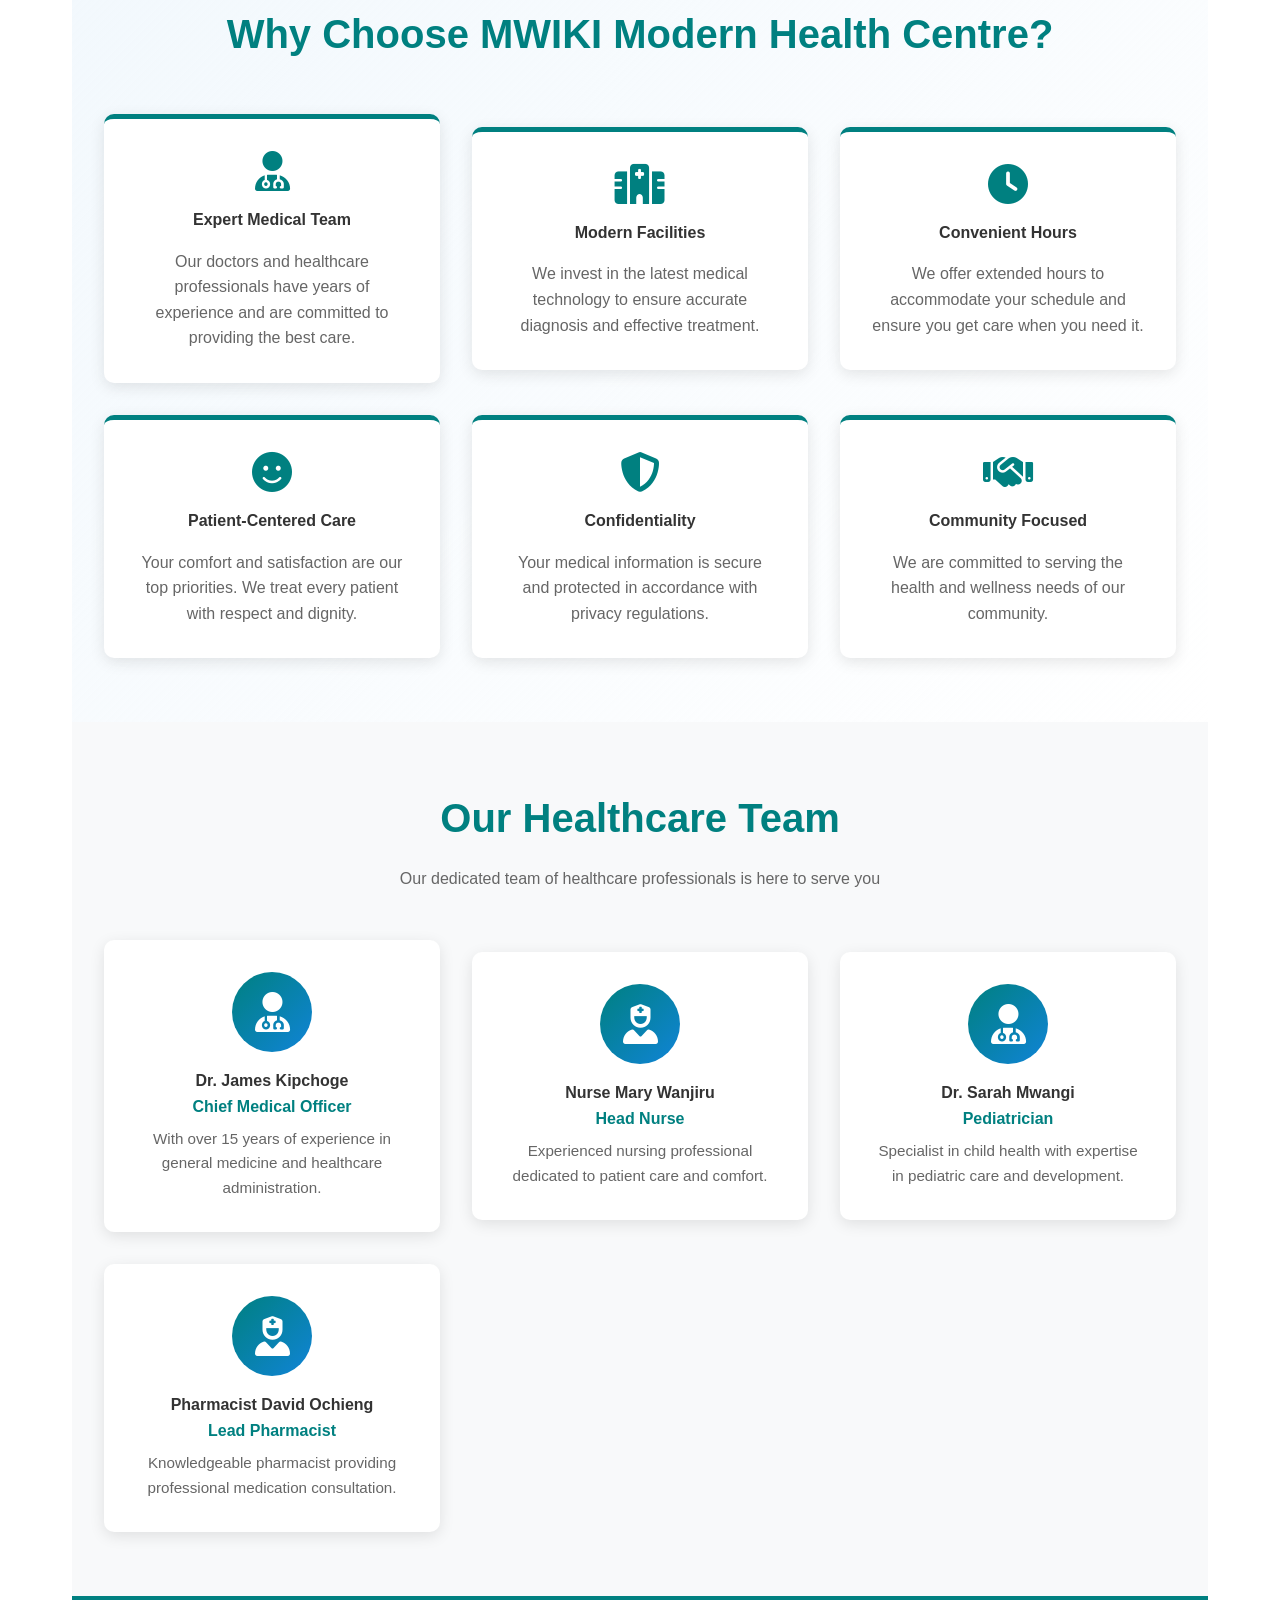
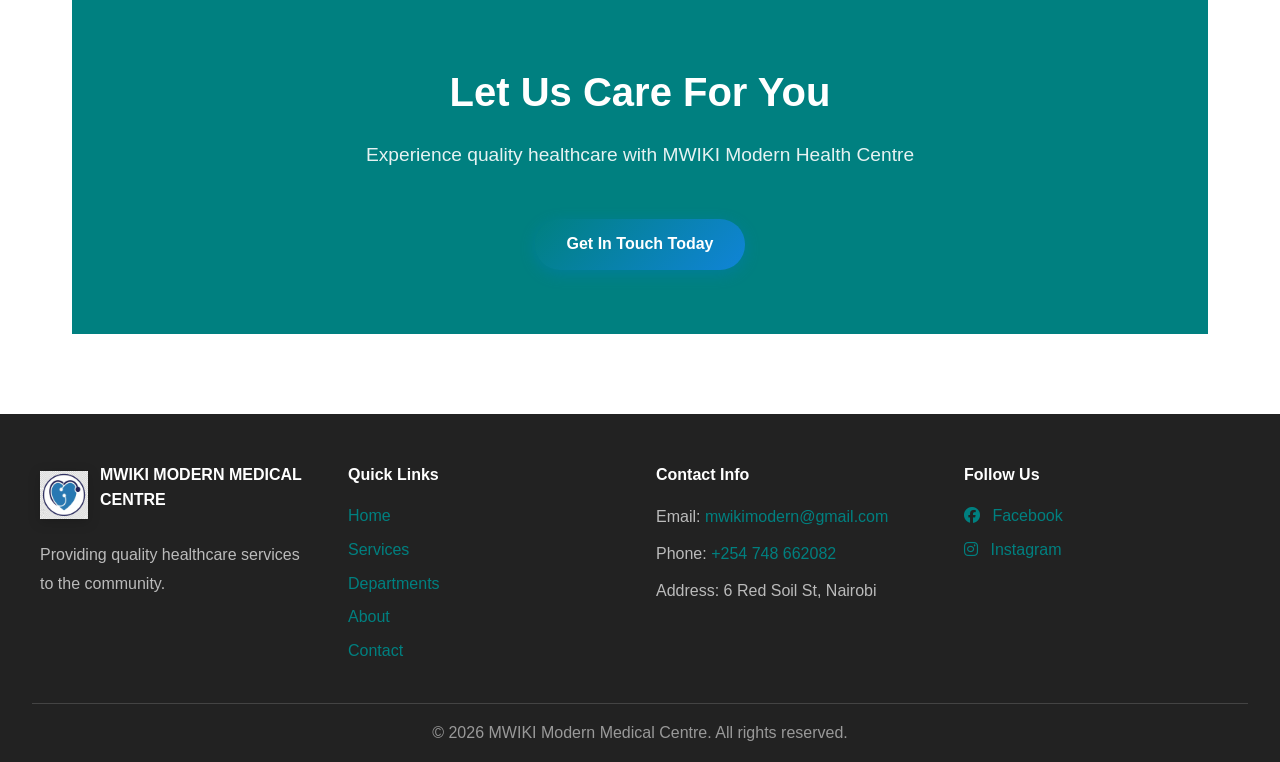
<file: about.html>
<!DOCTYPE html>
<html lang="en">
<head>
    <meta charset="UTF-8">
    <meta name="viewport" content="width=device-width, initial-scale=1.0">
    <meta name="description" content="Learn about MWIKI Modern Medical Centre in Nairobi — our mission, team, and commitment to quality patient care.">
    <meta name="robots" content="index, follow">
    <link rel="icon" type="image/png" href="images/favicon.png">
    <title>About Us | MWIKI Modern Medical Centre — Nairobi</title>
    <meta property="og:title" content="About MWIKI Modern Medical Centre">
    <meta property="og:description" content="Mission, values, and healthcare team at MWIKI Modern Medical Centre, Nairobi.">
    <meta property="og:type" content="website">
    <link rel="stylesheet" href="style.css">
    <link rel="stylesheet" href="https://cdnjs.cloudflare.com/ajax/libs/font-awesome/6.4.0/css/all.min.css">
</head>
<body>
    <!-- Navigation Bar -->
    <nav class="navbar">
        <div class="nav-container">
            <div class="nav-logo">
                <img src="images/favicon.png" alt="MWIKI Modern Medical Centre" class="logo-img site-logo-float" width="40" height="40">
                <h2 class="logo-text">mwiki modern medical centre</h2>
            </div>
            <ul class="nav-menu">
                <li class="nav-item">
                    <a href="index.html" class="nav-link">Home</a>
                </li>
                <li class="nav-item">
                    <a href="services.html" class="nav-link">Services</a>
                </li>
                <li class="nav-item">
                    <a href="departments.html" class="nav-link">Departments</a>
                </li>
                <li class="nav-item">
                    <a href="about.html" class="nav-link active">About</a>
                </li>
                <li class="nav-item">
                    <a href="contact.html" class="nav-link">Contact Us</a>
                </li>
                <li class="nav-item">
                    <a href="tel:+254748662082" class="nav-link cta-button">Book Appointment</a>
                </li>
            </ul>
            <div class="hamburger">
                <span class="bar"></span>
                <span class="bar"></span>
                <span class="bar"></span>
            </div>
        </div>
    </nav>

    <!-- Page Header -->
    <section class="elementor-section elementor-hero">
        <div class="elementor-container">
            <h1 class="elementor-heading">About Us</h1>
            <p class="elementor-subtitle">Your Trusted Healthcare Partner</p>
        </div>
    </section>

    <!-- Main Content -->
    <main>
        <!-- About Section -->
        <section class="elementor-section elementor-about">
            <div class="elementor-container">
                <div class="elementor-row">
                    <div class="elementor-column">
                        <h2 class="elementor-heading-secondary">Welcome to MWIKI Modern Health Centre</h2>
                        <p>MWIKI Modern Health Centre is a state-of-the-art medical facility dedicated to providing comprehensive, high-quality healthcare services to our community. With a commitment to excellence and compassionate care, we strive to be your trusted healthcare partner.</p>
                        <p>Our facility is equipped with modern medical equipment and staffed by highly trained healthcare professionals who are dedicated to your well-being.</p>
                    </div>
                    <div class="elementor-column">
                        <div class="elementor-image">
                            <img src="images/w3.jpeg" alt="MWIKI Modern Health Centre" style="width: 100%; height: auto; border-radius: 10px; display: block;">
                        </div>
                    </div>
                </div>
            </div>
        </section>

        <!-- Mission, Vision, Values -->
        <section class="elementor-section elementor-mvv">
            <div class="elementor-container">
                <div class="elementor-row">
                    <div class="elementor-card">
                        <i class="fas fa-bullseye"></i>
                        <h3>Our Mission</h3>
                        <p>To provide accessible, affordable, and high-quality healthcare services that improve the health and well-being of individuals and communities we serve.</p>
                    </div>

                    <div class="elementor-card">
                        <i class="fas fa-telescope"></i>
                        <h3>Our Vision</h3>
                        <p>To be the leading healthcare provider in the region, known for excellence, innovation, and patient-centered care.</p>
                    </div>

                    <div class="elementor-card">
                        <i class="fas fa-heart"></i>
                        <h3>Our Values</h3>
                        <p><strong>Integrity:</strong> We conduct our business with honesty and transparency.<br><strong>Excellence:</strong> We maintain high standards in all aspects.<br><strong>Compassion:</strong> We care for our patients and community.</p>
                    </div>
                </div>
            </div>
        </section>

        <!-- Why Choose Us -->
        <section class="elementor-section elementor-features">
            <div class="elementor-container">
                <h2 class="elementor-heading-secondary">Why Choose MWIKI Modern Health Centre?</h2>
                <div class="elementor-row">
                    <div class="elementor-feature">
                        <i class="fas fa-user-md"></i>
                        <h4>Expert Medical Team</h4>
                        <p>Our doctors and healthcare professionals have years of experience and are committed to providing the best care.</p>
                    </div>

                    <div class="elementor-feature">
                        <i class="fas fa-hospital"></i>
                        <h4>Modern Facilities</h4>
                        <p>We invest in the latest medical technology to ensure accurate diagnosis and effective treatment.</p>
                    </div>

                    <div class="elementor-feature">
                        <i class="fas fa-clock"></i>
                        <h4>Convenient Hours</h4>
                        <p>We offer extended hours to accommodate your schedule and ensure you get care when you need it.</p>
                    </div>

                    <div class="elementor-feature">
                        <i class="fas fa-smile"></i>
                        <h4>Patient-Centered Care</h4>
                        <p>Your comfort and satisfaction are our top priorities. We treat every patient with respect and dignity.</p>
                    </div>

                    <div class="elementor-feature">
                        <i class="fas fa-shield-alt"></i>
                        <h4>Confidentiality</h4>
                        <p>Your medical information is secure and protected in accordance with privacy regulations.</p>
                    </div>

                    <div class="elementor-feature">
                        <i class="fas fa-handshake"></i>
                        <h4>Community Focused</h4>
                        <p>We are committed to serving the health and wellness needs of our community.</p>
                    </div>
                </div>
            </div>
        </section>

        <!-- Team Section -->
        <section class="elementor-section elementor-team">
            <div class="elementor-container">
                <h2 class="elementor-heading-secondary">Our Healthcare Team</h2>
                <p class="elementor-subtitle">Our dedicated team of healthcare professionals is here to serve you</p>
                <div class="elementor-row">
                    <div class="elementor-team-member">
                        <div class="member-avatar"><i class="fas fa-user-doctor"></i></div>
                        <h4>Dr. James Kipchoge</h4>
                        <p class="member-title">Chief Medical Officer</p>
                        <p class="member-bio">With over 15 years of experience in general medicine and healthcare administration.</p>
                    </div>

                    <div class="elementor-team-member">
                        <div class="member-avatar"><i class="fas fa-user-nurse"></i></div>
                        <h4>Nurse Mary Wanjiru</h4>
                        <p class="member-title">Head Nurse</p>
                        <p class="member-bio">Experienced nursing professional dedicated to patient care and comfort.</p>
                    </div>

                    <div class="elementor-team-member">
                        <div class="member-avatar"><i class="fas fa-user-doctor"></i></div>
                        <h4>Dr. Sarah Mwangi</h4>
                        <p class="member-title">Pediatrician</p>
                        <p class="member-bio">Specialist in child health with expertise in pediatric care and development.</p>
                    </div>

                    <div class="elementor-team-member">
                        <div class="member-avatar"><i class="fas fa-user-nurse"></i></div>
                        <h4>Pharmacist David Ochieng</h4>
                        <p class="member-title">Lead Pharmacist</p>
                        <p class="member-bio">Knowledgeable pharmacist providing professional medication consultation.</p>
                    </div>
                </div>
            </div>
        </section>

        <!-- CTA Section -->
        <section class="elementor-section elementor-cta">
            <div class="elementor-container">
                <h2>Let Us Care For You</h2>
                <p>Experience quality healthcare with MWIKI Modern Health Centre</p>
                <a href="contact.html" class="appointment-btn">Get In Touch Today</a>
            </div>
        </section>
    </main>

    <!-- WhatsApp CTA Button -->
    <a href="https://wa.me/254748662082?text=Hello%20MWIKI%20Modern%20Health%20Centre%2C%20I%20would%20like%20to%20inquire%20about%20your%20services" target="_blank" class="whatsapp-btn" title="Chat with us on WhatsApp">
        <i class="fab fa-whatsapp"></i>
    </a>

    <!-- Footer -->
    <footer class="footer">
        <div class="footer-content">
            <div class="footer-section footer-brand">
                <div class="footer-brand-inner">
                    <img src="images/favicon.png" alt="MWIKI Modern Medical Centre" class="footer-logo site-logo-float" width="48" height="48">
                    <h4>MWIKI Modern Medical Centre</h4>
                </div>
                <p>Providing quality healthcare services to the community.</p>
            </div>
            <div class="footer-section">
                <h4>Quick Links</h4>
                <ul>
                    <li><a href="index.html">Home</a></li>
                    <li><a href="services.html">Services</a></li>
                    <li><a href="departments.html">Departments</a></li>
                    <li><a href="about.html">About</a></li>
                    <li><a href="contact.html">Contact</a></li>
                </ul>
            </div>
            <div class="footer-section">
                <h4>Contact Info</h4>
                <p>Email: <a href="mailto:mwikimodern@gmail.com">mwikimodern@gmail.com</a></p>
                <p>Phone: <a href="tel:+254748662082">+254 748 662082</a></p>
                <p>Address: 6 Red Soil St, Nairobi</p>
            </div>
            <div class="footer-section">
                <h4>Follow Us</h4>
                <div class="social-links">
                    <a href="https://www.facebook.com/plugins/post.php?href=https%3A%2F%2Fwww.facebook.com%2Fpermalink.php%3Fstory_fbid%3Dpfbid0ELD2Qo3aEy22pJXHvu7yXRk7jHAVJNUQgduqdjvtWEiBJrbbPbLj1mifrmDajjH2l%26id%3D100057780334661&show_text=true&width=500" target="_blank"><i class="fab fa-facebook"></i> Facebook</a>
                    <a href="https://www.instagram.com/explore/locations/1847337145300613/mwiki-modern-maternity-hospital/" target="_blank"><i class="fab fa-instagram"></i> Instagram</a>
                </div>
            </div>
        </div>
        <div class="footer-bottom">
            <p>&copy; 2026 MWIKI Modern Medical Centre. All rights reserved.</p>
        </div>
    </footer>

    <script src="script.js"></script>
</body>
</html>
</file>
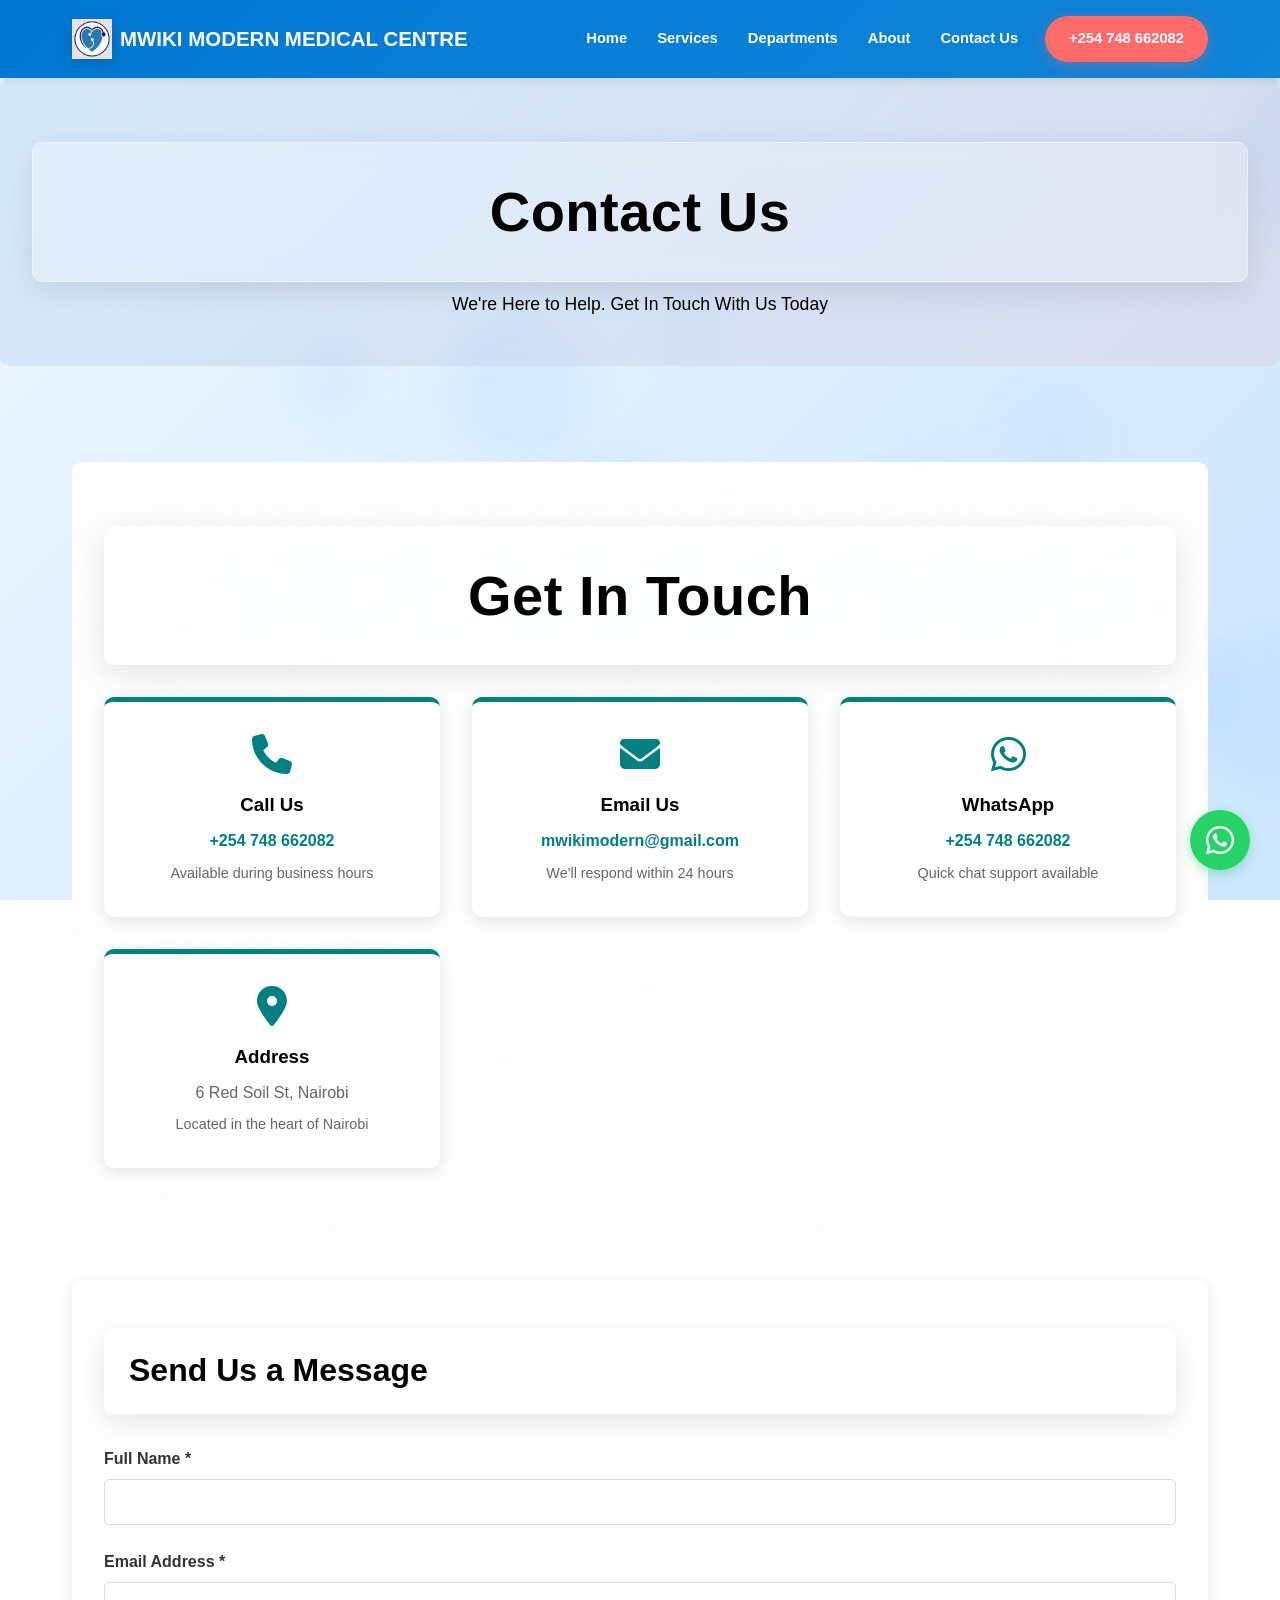
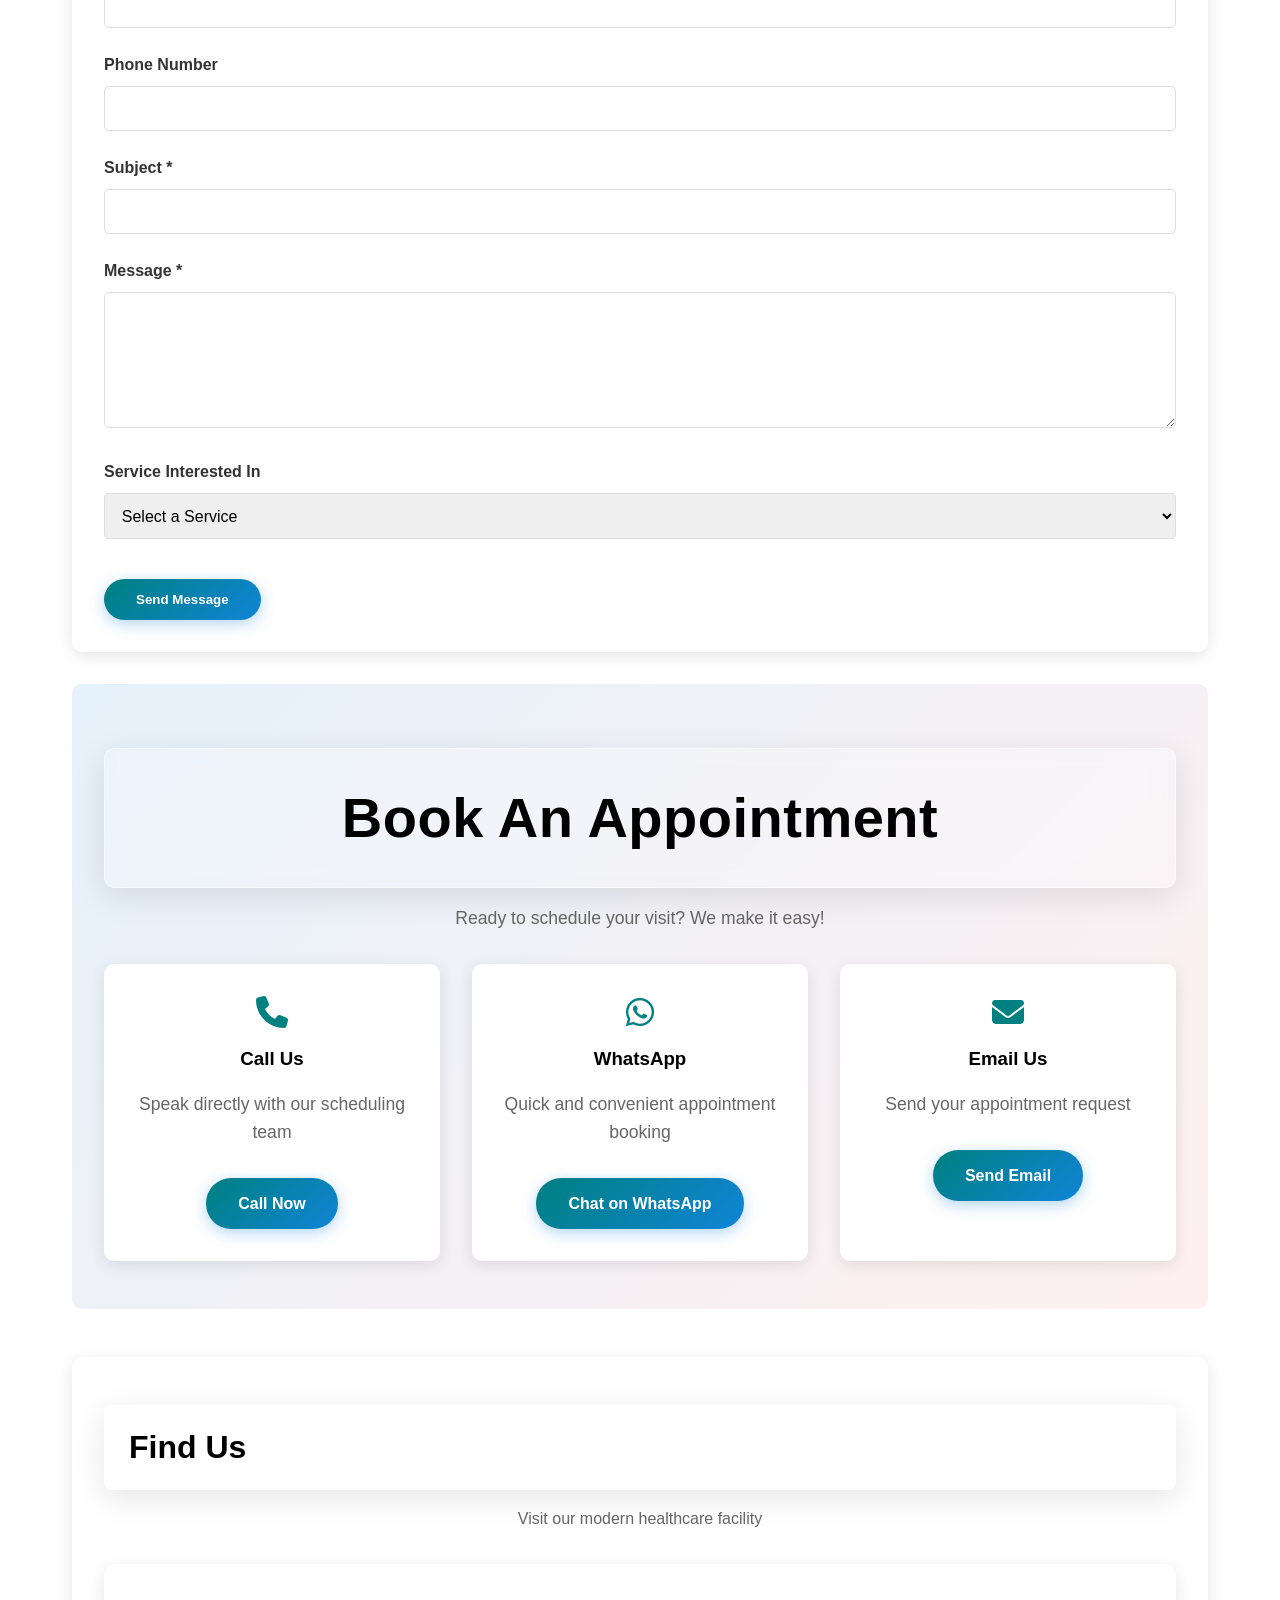
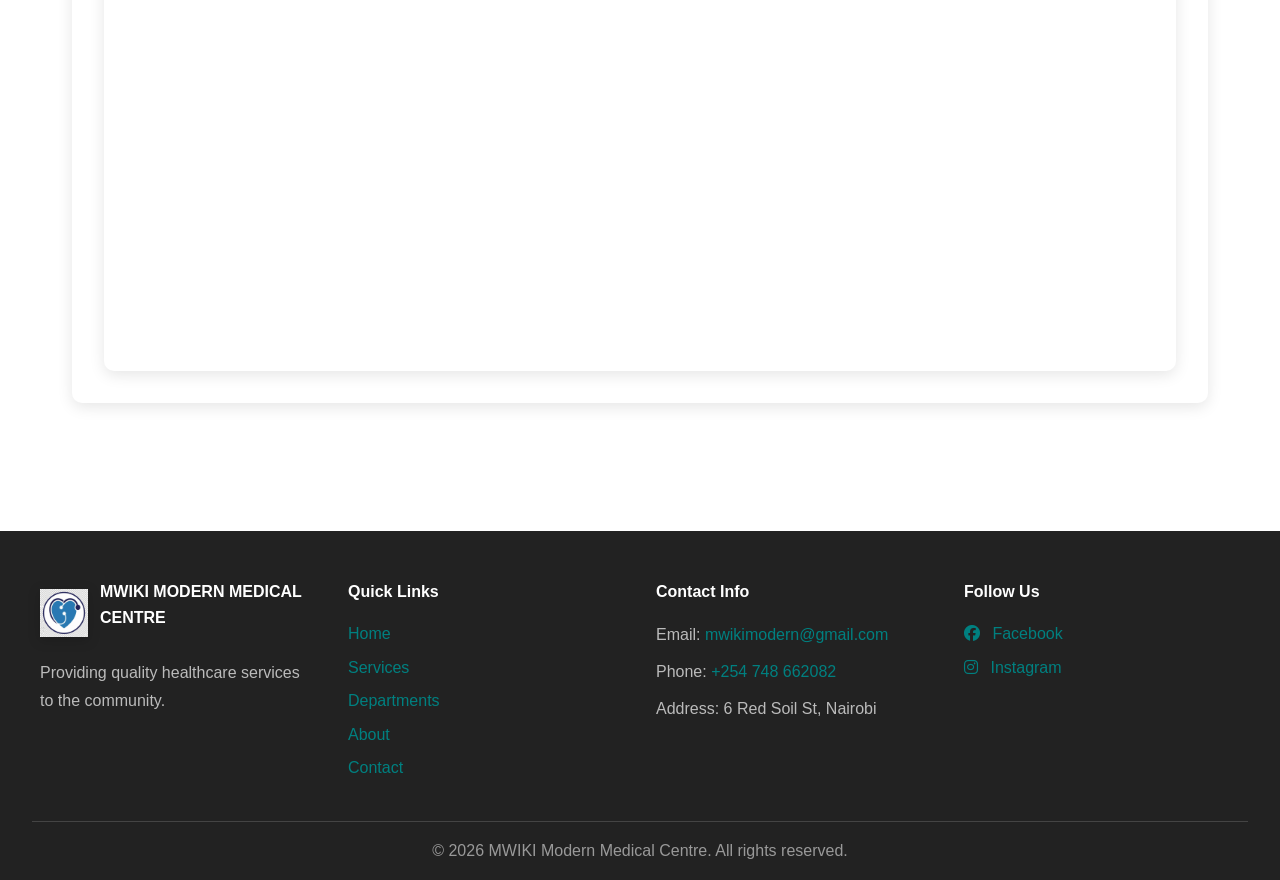
<file: contact.html>
<!DOCTYPE html>
<html lang="en">
<head>
    <meta charset="UTF-8">
    <meta name="viewport" content="width=device-width, initial-scale=1.0">
    <meta name="description" content="Contact MWIKI Modern Medical Centre — 6 Red Soil St, Nairobi. Phone +254 748 662082, email mwikimodern@gmail.com.">
    <meta name="robots" content="index, follow">
    <link rel="icon" type="image/png" href="images/favicon.png">
    <title>Contact | MWIKI Modern Medical Centre — Nairobi</title>
    <meta property="og:title" content="Contact MWIKI Modern Medical Centre">
    <meta property="og:description" content="Location, phone, and email for appointments and enquiries.">
    <meta property="og:type" content="website">
    <link rel="stylesheet" href="style.css">
    <link rel="stylesheet" href="https://cdnjs.cloudflare.com/ajax/libs/font-awesome/6.4.0/css/all.min.css">
</head>
<body>
    <!-- Navigation Bar -->
    <nav class="navbar">
        <div class="nav-container">
            <div class="nav-logo">
                <img src="images/favicon.png" alt="MWIKI Modern Medical Centre" class="logo-img site-logo-float" width="40" height="40">
                <h2 class="logo-text">mwiki modern medical centre</h2>
            </div>
            <ul class="nav-menu">
                <li class="nav-item">
                    <a href="index.html" class="nav-link">Home</a>
                </li>
                <li class="nav-item">
                    <a href="services.html" class="nav-link">Services</a>
                </li>
                <li class="nav-item">
                    <a href="departments.html" class="nav-link">Departments</a>
                </li>
                <li class="nav-item">
                    <a href="about.html" class="nav-link">About</a>
                </li>
                <li class="nav-item">
                    <a href="contact.html" class="nav-link active">Contact Us</a>
                </li>
                <li class="nav-item">
                    <a href="tel:+254748662082" class="nav-link cta-button">Book Appointment</a>
                </li>
            </ul>
            <div class="hamburger">
                <span class="bar"></span>
                <span class="bar"></span>
                <span class="bar"></span>
            </div>
        </div>
    </nav>

    <!-- Page Header -->
    <section class="page-header">
        <h1 class="glass-heading">Contact Us</h1>
        <p>We're Here to Help. Get In Touch With Us Today</p>
    </section>

    <!-- Main Content -->
    <main>
        <!-- Contact Information -->
        <section class="contact-info-section">
            <h2 class="glass-heading">Get In Touch</h2>
            <div class="contact-grid">
                <div class="contact-card">
                    <i class="fas fa-phone"></i>
                    <h3>Call Us</h3>
                    <p><a href="tel:+254748662082">+254 748 662082</a></p>
                    <p class="contact-desc">Available during business hours</p>
                </div>

                <div class="contact-card">
                    <i class="fas fa-envelope"></i>
                    <h3>Email Us</h3>
                    <p><a href="mailto:mwikimodern@gmail.com">mwikimodern@gmail.com</a></p>
                    <p class="contact-desc">We'll respond within 24 hours</p>
                </div>

                <div class="contact-card">
                    <i class="fab fa-whatsapp"></i>
                    <h3>WhatsApp</h3>
                    <p><a href="https://wa.me/254748662082" target="_blank">+254 748 662082</a></p>
                    <p class="contact-desc">Quick chat support available</p>
                </div>

                <div class="contact-card">
                    <i class="fas fa-map-marker-alt"></i>
                    <h3>Address</h3>
                    <p>6 Red Soil St, Nairobi</p>
                    <p class="contact-desc">Located in the heart of Nairobi</p>
                </div>
            </div>
        </section>

        <!-- Contact Form -->
        <section class="contact-form-section">
            <h2 class="glass-heading-h2">Send Us a Message</h2>
            <form class="contact-form" id="contactForm">
                <div class="form-group">
                    <label for="name">Full Name *</label>
                    <input type="text" id="name" name="name" required>
                </div>

                <div class="form-group">
                    <label for="email">Email Address *</label>
                    <input type="email" id="email" name="email" required>
                </div>

                <div class="form-group">
                    <label for="phone">Phone Number</label>
                    <input type="tel" id="phone" name="phone">
                </div>

                <div class="form-group">
                    <label for="subject">Subject *</label>
                    <input type="text" id="subject" name="subject" required>
                </div>

                <div class="form-group">
                    <label for="message">Message *</label>
                    <textarea id="message" name="message" rows="6" required></textarea>
                </div>

                <div class="form-group">
                    <label for="service">Service Interested In</label>
                    <select id="service" name="service">
                        <option value="">Select a Service</option>
                        <option value="general-consultation">General Consultation</option>
                        <option value="cardiac-care">Cardiac Care</option>
                        <option value="pharmacy">Pharmacy Services</option>
                        <option value="maternity">Maternity & Child Health</option>
                        <option value="respiratory">Respiratory Health</option>
                        <option value="laboratory">Laboratory Services</option>
                        <option value="imaging">Imaging & Radiology</option>
                        <option value="dental">Dental Services</option>
                        <option value="eye-care">Eye Care</option>
                    </select>
                </div>

                <button type="submit" class="submit-btn">Send Message</button>
            </form>
        </section>

        <!-- Appointment Booking Section -->
        <section class="appointment-section">
            <h2 class="glass-heading">Book An Appointment</h2>
            <p>Ready to schedule your visit? We make it easy!</p>
            <div class="appointment-methods">
                <div class="method">
                    <i class="fas fa-phone"></i>
                    <h3>Call Us</h3>
                    <p>Speak directly with our scheduling team</p>
                    <a href="tel:+254748662082" class="method-btn">Call Now</a>
                </div>

                <div class="method">
                    <i class="fab fa-whatsapp"></i>
                    <h3>WhatsApp</h3>
                    <p>Quick and convenient appointment booking</p>
                    <a href="https://wa.me/254748662082?text=Hello%20MWIKI%20Modern%20Health%20Centre%2C%20I%20would%20like%20to%20book%20an%20appointment" target="_blank" class="method-btn">Chat on WhatsApp</a>
                </div>

                <div class="method">
                    <i class="fas fa-envelope"></i>
                    <h3>Email Us</h3>
                    <p>Send your appointment request</p>
                    <a href="mailto:mwikimodern@gmail.com?subject=Appointment%20Request" class="method-btn">Send Email</a>
                </div>
            </div>
        </section>

        <!-- Map Section -->
        <section class="map-section">
            <h2 class="glass-heading-h2">Find Us</h2>
            <p>Visit our modern healthcare facility</p>
            <div class="map-container">
                <iframe src="https://www.google.com/maps/embed?pb=!1m18!1m12!1m3!1d3989.014785959368!2d36.7823!3d-1.2876!2m3!1f0!2f0!3f0!3m2!1i1024!2i768!4f13.1!3m3!1m2!1s0x182f179b0f1b1b1b%3A0x6d6e6e6e6e6e6e6e!2s6%20Red%20Soil%20St%2C%20Nairobi!5e0!3m2!1sen!2sKe!4v1620000000000" width="100%" height="400" style="border:0;" allowfullscreen="" loading="lazy" referrerpolicy="no-referrer-when-downgrade"></iframe>
            </div>
        </section>
    </main>

    <!-- WhatsApp CTA Button -->
    <a href="https://wa.me/254748662082?text=Hello%20MWIKI%20Modern%20Health%20Centre%2C%20I%20would%20like%20to%20inquire%20about%20your%20services" target="_blank" class="whatsapp-btn" title="Chat with us on WhatsApp">
        <i class="fab fa-whatsapp"></i>
    </a>

    <!-- Footer -->
    <footer class="footer">
        <div class="footer-content">
            <div class="footer-section footer-brand">
                <div class="footer-brand-inner">
                    <img src="images/favicon.png" alt="MWIKI Modern Medical Centre" class="footer-logo site-logo-float" width="48" height="48">
                    <h4>MWIKI Modern Medical Centre</h4>
                </div>
                <p>Providing quality healthcare services to the community.</p>
            </div>
            <div class="footer-section">
                <h4>Quick Links</h4>
                <ul>
                    <li><a href="index.html">Home</a></li>
                    <li><a href="services.html">Services</a></li>
                    <li><a href="departments.html">Departments</a></li>
                    <li><a href="about.html">About</a></li>
                    <li><a href="contact.html">Contact</a></li>
                </ul>
            </div>
            <div class="footer-section">
                <h4>Contact Info</h4>
                <p>Email: <a href="mailto:mwikimodern@gmail.com">mwikimodern@gmail.com</a></p>
                <p>Phone: <a href="tel:+254748662082">+254 748 662082</a></p>
                <p>Address: 6 Red Soil St, Nairobi</p>
            </div>
            <div class="footer-section">
                <h4>Follow Us</h4>
                <div class="social-links">
                    <a href="https://www.facebook.com/plugins/post.php?href=https%3A%2F%2Fwww.facebook.com%2Fpermalink.php%3Fstory_fbid%3Dpfbid0ELD2Qo3aEy22pJXHvu7yXRk7jHAVJNUQgduqdjvtWEiBJrbbPbLj1mifrmDajjH2l%26id%3D100057780334661&show_text=true&width=500" target="_blank"><i class="fab fa-facebook"></i> Facebook</a>
                    <a href="https://www.instagram.com/explore/locations/1847337145300613/mwiki-modern-maternity-hospital/" target="_blank"><i class="fab fa-instagram"></i> Instagram</a>
                </div>
            </div>
        </div>
        <div class="footer-bottom">
            <p>&copy; 2026 MWIKI Modern Medical Centre. All rights reserved.</p>
        </div>
    </footer>

    <script src="script.js"></script>
</body>
</html>
</file>
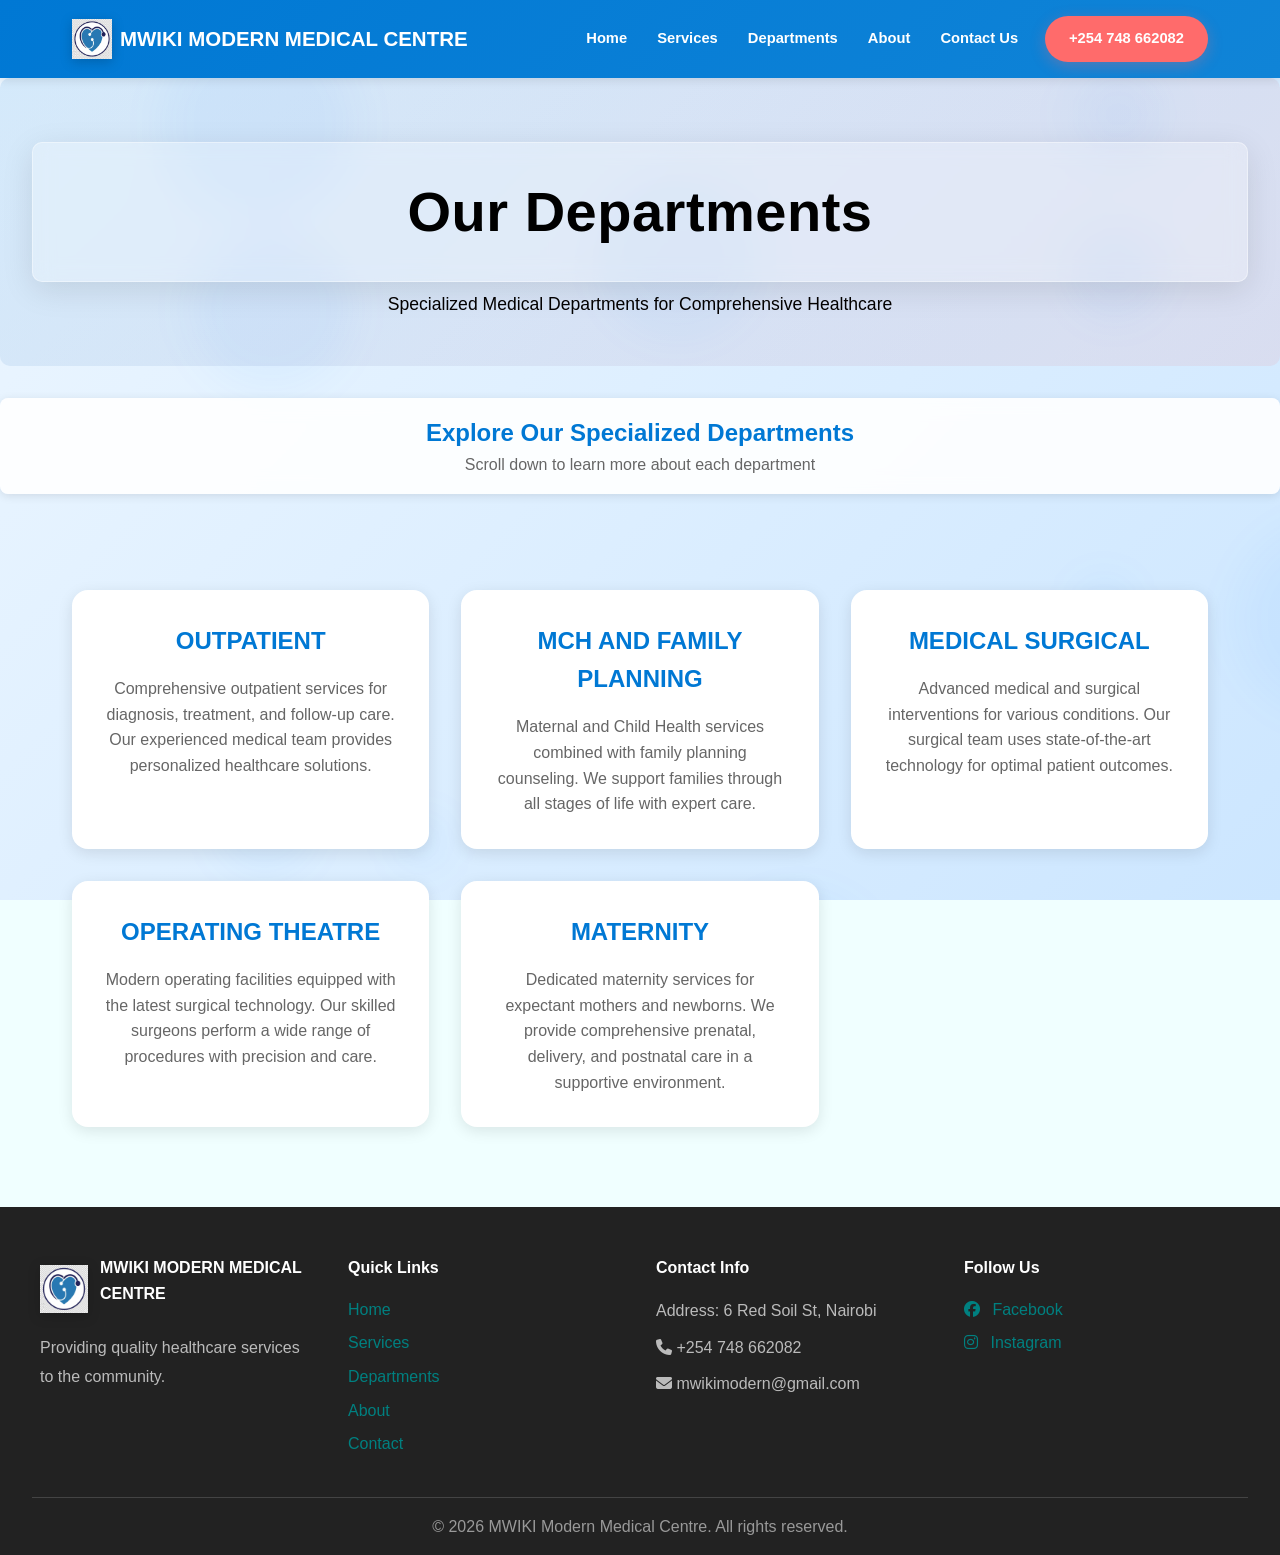
<file: departments.html>
<!DOCTYPE html>
<html lang="en">
<head>
    <meta charset="UTF-8">
    <meta name="viewport" content="width=device-width, initial-scale=1.0">
    <meta name="description" content="Clinical departments at MWIKI Modern Medical Centre in Nairobi — outpatient, maternity, surgery, theatre, and family planning.">
    <meta name="robots" content="index, follow">
    <link rel="icon" type="image/png" href="images/favicon.png">
    <title>Departments | MWIKI Modern Medical Centre — Nairobi</title>
    <meta property="og:title" content="Departments | MWIKI Modern Medical Centre">
    <meta property="og:description" content="Explore our medical and surgical departments, maternity, outpatient care, and operating theatre.">
    <meta property="og:type" content="website">
    <link rel="stylesheet" href="style.css">
    <link rel="stylesheet" href="https://cdnjs.cloudflare.com/ajax/libs/font-awesome/6.4.0/css/all.min.css">
    <style>
        body {
            background-color: azure;
        }
        .departments-section {
            padding: 2rem;
            max-width: 1200px;
            margin: 0 auto;
        }
        .departments-grid {
            display: grid;
            grid-template-columns: repeat(auto-fit, minmax(300px, 1fr));
            gap: 2rem;
            margin-top: 2rem;
        }
        .department-card {
            background: white;
            border-radius: 16px;
            padding: 2rem;
            box-shadow: 0 4px 15px rgba(0, 0, 0, 0.1);
            text-align: center;
            transition: transform 0.3s ease, box-shadow 0.3s ease;
        }
        .department-card:hover {
            transform: translateY(-5px);
            box-shadow: 0 8px 25px rgba(0, 0, 0, 0.15);
        }
        .department-card h3 {
            color: #0078d4;
            margin-bottom: 1rem;
            font-size: 1.5rem;
        }
        .department-card p {
            color: #666;
            line-height: 1.6;
        }
        .sticky-scroll {
            position: sticky;
            top: 100px;
            background: rgba(255, 255, 255, 0.9);
            backdrop-filter: blur(10px);
            padding: 1rem;
            border-radius: 8px;
            margin-bottom: 2rem;
            box-shadow: 0 2px 10px rgba(0, 0, 0, 0.1);
        }
        @media (max-width: 768px) {
            .departments-grid {
                grid-template-columns: 1fr;
            }
            .department-card {
                padding: 1.5rem;
            }
        }
    </style>
</head>
<body>
    <!-- Navigation Bar -->
    <nav class="navbar">
        <div class="nav-container">
            <div class="nav-logo">
                <img src="images/favicon.png" alt="MWIKI Modern Medical Centre" class="logo-img site-logo-float" width="40" height="40">
                <h2 class="logo-text">mwiki modern medical centre</h2>
            </div>
            <ul class="nav-menu">
                <li class="nav-item">
                    <a href="index.html" class="nav-link">Home</a>
                </li>
                <li class="nav-item">
                    <a href="services.html" class="nav-link">Services</a>
                </li>
                <li class="nav-item">
                    <a href="departments.html" class="nav-link active">Departments</a>
                </li>
                <li class="nav-item">
                    <a href="about.html" class="nav-link">About</a>
                </li>
                <li class="nav-item">
                    <a href="contact.html" class="nav-link">Contact Us</a>
                </li>
                <li class="nav-item">
                    <a href="tel:+254748662082" class="nav-link cta-button">Book Appointment</a>
                </li>
            </ul>
            <div class="hamburger">
                <span class="bar"></span>
                <span class="bar"></span>
                <span class="bar"></span>
            </div>
        </div>
    </nav>

    <!-- Page Header -->
    <section class="page-header">
        <h1 class="glass-heading">Our Departments</h1>
        <p>Specialized Medical Departments for Comprehensive Healthcare</p>
    </section>

    <!-- Sticky Scroll Section -->
    <div class="sticky-scroll">
        <h2 style="color: #0078d4; text-align: center;">Explore Our Specialized Departments</h2>
        <p style="text-align: center; color: #666;">Scroll down to learn more about each department</p>
    </div>

    <!-- Main Content -->
    <main class="departments-section">
        <div class="departments-grid">
            <div class="department-card">
                <h3>OUTPATIENT</h3>
                <p>Comprehensive outpatient services for diagnosis, treatment, and follow-up care. Our experienced medical team provides personalized healthcare solutions.</p>
            </div>

            <div class="department-card">
                <h3>MCH AND FAMILY PLANNING</h3>
                <p>Maternal and Child Health services combined with family planning counseling. We support families through all stages of life with expert care.</p>
            </div>

            <div class="department-card">
                <h3>MEDICAL SURGICAL</h3>
                <p>Advanced medical and surgical interventions for various conditions. Our surgical team uses state-of-the-art technology for optimal patient outcomes.</p>
            </div>

            <div class="department-card">
                <h3>OPERATING THEATRE</h3>
                <p>Modern operating facilities equipped with the latest surgical technology. Our skilled surgeons perform a wide range of procedures with precision and care.</p>
            </div>

            <div class="department-card">
                <h3>MATERNITY</h3>
                <p>Dedicated maternity services for expectant mothers and newborns. We provide comprehensive prenatal, delivery, and postnatal care in a supportive environment.</p>
            </div>
        </div>
    </main>

    <!-- Footer -->
    <footer class="footer">
        <div class="footer-content">
            <div class="footer-section footer-brand">
                <div class="footer-brand-inner">
                    <img src="images/favicon.png" alt="MWIKI Modern Medical Centre" class="footer-logo site-logo-float" width="48" height="48">
                    <h4>MWIKI Modern Medical Centre</h4>
                </div>
                <p>Your trusted partner in healthcare excellence.</p>
            </div>
            <div class="footer-section">
                <h4>Quick Links</h4>
                <ul>
                    <li><a href="index.html">Home</a></li>
                    <li><a href="services.html">Services</a></li>
                    <li><a href="departments.html">Departments</a></li>
                    <li><a href="about.html">About</a></li>
                    <li><a href="contact.html">Contact</a></li>
                </ul>
            </div>
            <div class="footer-section">
                <h4>Contact Info</h4>
                <p><i class="fas fa-map-marker-alt"></i> 6 Red Soil St, Nairobi</p>
                <p><i class="fas fa-phone"></i> +254 748 662082</p>
                <p><i class="fas fa-envelope"></i> mwikimodern@gmail.com</p>
            </div>
            <div class="footer-section">
                <h4>Follow Us</h4>
                <div class="social-links">
                    <a href="https://www.facebook.com/plugins/post.php?href=https%3A%2F%2Fwww.facebook.com%2Fpermalink.php%3Fstory_fbid%3Dpfbid0ELD2Qo3aEy22pJXHvu7yXRk7jHAVJNUQgduqdjvtWEiBJrbbPbLj1mifrmDajjH2l%26id%3D100057780334661&show_text=true&width=500" target="_blank" rel="noopener noreferrer"><i class="fab fa-facebook"></i> Facebook</a>
                    <a href="https://www.instagram.com/explore/locations/1847337145300613/mwiki-modern-maternity-hospital/" target="_blank" rel="noopener noreferrer"><i class="fab fa-instagram"></i> Instagram</a>
                </div>
            </div>
        </div>
        <div class="footer-bottom">
            <p>&copy; 2026 MWIKI Modern Medical Centre. All rights reserved.</p>
        </div>
    </footer>

    <script src="script.js"></script>
</body>
</html>
</file>
<file: style.css>
/* ================================
   GENERAL STYLES & RESET
   ================================ */
* {
    margin: 0;
    padding: 0;
    box-sizing: border-box;
}

html {
    scroll-behavior: smooth;
}

body {
    margin: 0;
    padding: 0;
    min-height: 100vh;
    font-family: 'Segoe UI', Tahoma, Geneva, Verdana, sans-serif;
    line-height: 1.6;
    color: #333;

    /* PREMIUM WHITE-BLUE GRADIENT MIX */
    background: linear-gradient(-45deg, #ffffff, #f0f8ff, #e6f2ff, #cce6ff, #eef7ff);
    
    /* ENLARGES THE GRADIENT AREA SO IT CAN SLIDE WITHIN THE FRAME */
    background-size: 400% 400%;
    
    /* FIXES IT TO THE VIEWPORT SO SCROLLING DOES NOT TEAR THE ANIMATION */
    background-attachment: fixed;
    
    /* TRIGGERS THE LIVE SHIFTING GRADIENT ANIMATION */
    animation: azureLiveBg 15s ease infinite;
}

/* LIVE SHIFTING BACKGROUND ANIMATION LOGIC */
@keyframes azureLiveBg {
    0% {
        background-position: 0% 50%;
    }
    50% {
        background-position: 100% 50%;
    }
    100% {
        background-position: 0% 50%;
    }
}

a {
    text-decoration: none;
    color: inherit;
}

/* ================================
   NAVIGATION BAR
   ================================ */
.navbar {
    background: linear-gradient(135deg, #0078d4 0%, #1084d7 100%);
    padding: 1rem 0;
    position: sticky;
    top: 0;
    z-index: 1000;
    box-shadow: 0 2px 10px rgba(0, 0, 0, 0.1);
}

.nav-container {
    max-width: 1200px;
    margin: 0 auto;
    padding: 0 clamp(1rem, 3vw, 2rem);
    display: flex;
    justify-content: space-between;
    align-items: center;
    gap: 1.25rem;
}

.nav-logo {
    display: flex;
    align-items: center;
    gap: 0.5rem;
}

.logo-img {
    height: 40px;
    width: auto;
    flex-shrink: 0;
}

/* Floating logo (nav + footer) */
@keyframes site-logo-float {
    0%,
    100% {
        transform: translateY(0);
    }
    50% {
        transform: translateY(-6px);
    }
}

.site-logo-float {
    animation: site-logo-float 3.2s ease-in-out infinite;
    will-change: transform;
    filter: drop-shadow(0 3px 6px rgba(0, 0, 0, 0.18));
}

.footer-brand-inner {
    display: flex;
    align-items: center;
    gap: 0.75rem;
    margin-bottom: 0.75rem;
}

.footer-logo {
    width: 48px;
    height: 48px;
    object-fit: contain;
    flex-shrink: 0;
}

.logo-text {
    color: white;
    font-size: clamp(1rem, 1.6vw, 1.35rem);
    line-height: 1.2;
    font-weight: bold;
}

.nav-menu {
    display: flex;
    list-style: none;
    gap: clamp(0.15rem, 0.6vw, 0.65rem);
    align-items: center;
    flex-shrink: 0;
}

.nav-menu .admin-login-button {
    display: none;
}

.nav-link {
    color: white;
    display: inline-flex;
    align-items: center;
    min-height: 42px;
    font-size: 0.92rem;
    font-weight: 600;
    white-space: nowrap;
    transition: background-color 0.2s ease, color 0.2s ease, transform 0.2s ease;
    padding: 0.5rem 0.7rem;
    border-radius: 5px;
}

.nav-link:hover,
.nav-link.active {
    background-color: rgba(255, 255, 255, 0.2);
    transform: translateY(-2px);
}

.nav-link.cta-button {
    background-color: #ff6b6b;
    color: white;
    padding: 0.7rem 1.5rem;
    border-radius: 25px;
    font-weight: 600;
    box-shadow: 0 4px 15px rgba(255, 107, 107, 0.3);
    margin-left: 0.5rem; /* Ensures the button doesn't crowd the standard text links */
}

.nav-link.cta-button:hover {
    background-color: #ff5252;
    box-shadow: 0 6px 20px rgba(255, 107, 107, 0.4);
}

.nav-link.admin-login-button {
    display: inline-block;
    padding: 0.7rem 1.25rem;
    border-radius: 6px;
    background-color: #292929;
    color: white;
    font-weight: 600;
}

.nav-link.admin-login-button:hover,
.nav-link.admin-login-button:focus-visible {
    background-color: #111;
    color: white;
}

.nav-menu .nav-link.admin-login-button {
    display: none;
}

.admin-menu-toggle {
    display: inline-flex;
    align-items: center;
    gap: 0.5rem;
    padding: 0.65rem 0.85rem;
    border: 1px solid rgba(255, 255, 255, 0.5);
    border-radius: 8px;
    background: rgba(0, 0, 0, 0.16);
    color: white;
    font: inherit;
    font-size: 0.9rem;
    font-weight: 600;
    white-space: nowrap;
    cursor: pointer;
    transition: background-color 0.2s ease;
}

.admin-menu-toggle:hover,
.admin-menu-toggle:focus-visible {
    background: rgba(0, 0, 0, 0.32);
}

.admin-menu-backdrop {
    position: fixed;
    inset: 0;
    z-index: 1090;
    border: 0;
    background: rgba(13, 27, 42, 0.48);
    cursor: pointer;
}

.admin-side-menu {
    position: fixed;
    z-index: 1091;
    top: 0;
    right: 0;
    width: min(340px, 88vw);
    height: 100vh;
    height: 100dvh;
    padding: 1.5rem;
    background: #fff;
    color: #202b36;
    box-shadow: -12px 0 32px rgba(0, 0, 0, 0.18);
    transform: translateX(105%);
    transition: transform 0.25s ease;
    visibility: hidden;
}

.admin-side-menu.open {
    transform: translateX(0);
    visibility: visible;
}

.admin-side-menu-header {
    display: flex;
    align-items: center;
    justify-content: space-between;
    gap: 1rem;
    padding-bottom: 1.25rem;
    border-bottom: 1px solid #e1e7ed;
}

.admin-side-menu-header h2 {
    font-size: 1.2rem;
}

.admin-menu-close {
    width: 40px;
    height: 40px;
    border: 0;
    border-radius: 50%;
    background: #eef2f6;
    color: #202b36;
    font-size: 1.6rem;
    cursor: pointer;
}

.admin-side-menu-link {
    display: flex;
    align-items: center;
    gap: 0.75rem;
    margin-top: 1.5rem;
    padding: 0.9rem 1rem;
    border-radius: 8px;
    background: #292929;
    color: #fff;
    font-weight: 600;
}

.admin-side-menu-link:hover,
.admin-side-menu-link:focus-visible {
    background: #111;
}

.hamburger {
    display: none;
    flex-direction: column;
    cursor: pointer;
    border: 0;
    background: transparent;
}

.bar {
    width: 25px;
    height: 3px;
    background-color: white;
    margin: 5px 0;
    transition: 0.3s;
}

/* ================================
   GLASS EFFECT HEADINGS
   ================================ */
.glass-heading {
    font-size: 3.5rem;
    font-weight: 700;
    color: #000;
    background: rgba(255, 255, 255, 0.25);
    backdrop-filter: blur(10px);
    -webkit-backdrop-filter: blur(10px);
    border: 1px solid rgba(255, 255, 255, 0.4);
    border-radius: 10px;
    padding: 1.5rem 2rem;
    margin: 1rem 0;
    text-align: center;
    box-shadow: 0 8px 32px rgba(0, 0, 0, 0.1);
    letter-spacing: 0.5px;
}

.glass-heading-h2 {
    font-size: 2rem;
    font-weight: 600;
    color: #000;
    background: rgba(255, 255, 255, 0.25);
    backdrop-filter: blur(10px);
    -webkit-backdrop-filter: blur(10px);
    border: 1px solid rgba(255, 255, 255, 0.4);
    border-radius: 8px;
    padding: 1rem 1.5rem;
    margin: 1rem 0;
    box-shadow: 0 8px 32px rgba(0, 0, 0, 0.1);
}

/* ================================
   SLIDESHOW SECTION
   ================================ */
.slideshow-section {
    position: relative;
    width: 100%;
    background-color: #000;
    overflow: hidden;
}

.slideshow-container {
    position: relative;
    width: 100%;
    max-height: 600px;
    overflow: hidden;
}

.slide {
    display: none;
    width: 100%;
    position: relative;
}

.slide.fade {
    display: block !important;
    animation: fade 1s ease-in-out;
}

.slide img {
    width: 100%;
    height: 600px;
    object-fit: cover;
    display: block;
    animation: zoomIn 10s infinite linear;
}

@keyframes fade {
    from { opacity: 0.4; }
    to { opacity: 1; }
}

@keyframes zoomIn {
    0% { transform: scale(1); }
    50% { transform: scale(1.1); }
    100% { transform: scale(1); }
}

.slide-text {
    position: absolute;
    top: 50%;
    left: 50%;
    transform: translate(-50%, -50%);
    text-align: center;
    color: white;
    background: rgba(0, 0, 0, 0.4);
    padding: 2rem;
    border-radius: 15px;
    backdrop-filter: blur(5px);
    width: 80%;
}

.slide-text h1 {
    font-size: 3rem;
    text-shadow: 2px 2px 4px rgba(0,0,0,0.5);
}

.slide-caption {
    position: absolute;
    bottom: 30px;
    left: 50%;
    transform: translateX(-50%);
    background: rgba(0, 0, 0, 0.6);
    color: white;
    padding: 1rem 2rem;
    border-radius: 10px;
    font-size: 1.5rem;
    font-weight: 600;
    text-align: center;
}

.prev, .next {
    cursor: pointer;
    position: absolute;
    top: 50%;
    width: 50px;
    height: 50px;
    margin-top: -25px;
    padding: 0;
    color: white;
    font-weight: bold;
    font-size: 20px;
    transition: 0.3s ease;
    border-radius: 5px;
    user-select: none;
    background-color: rgba(0, 0, 0, 0.5);
    text-align: center;
    line-height: 50px;
    z-index: 100;
}

.next {
    right: 20px;
}

.prev {
    left: 20px;
}

.prev:hover, .next:hover {
    background-color: rgba(0, 0, 0, 0.8);
}

.slide-dots {
    text-align: center;
    padding: 20px;
    background-color: #000;
}

.dot {
    cursor: pointer;
    height: 12px;
    width: 12px;
    margin: 0 5px;
    background-color: #bbb;
    border-radius: 50%;
    display: inline-block;
    transition: background-color 0.3s;
}

.dot.active, .dot:hover {
    background-color: #717171;
}

/* ================================
   MAIN CONTENT & SECTIONS
   ================================ */
main {
    max-width: 1200px;
    margin: 0 auto;
    padding: 2rem;
}

.hero {
    text-align: center;
    padding: 4rem 2rem;
    margin: 2rem auto;
    max-width: 1100px;
    background: linear-gradient(145deg, #008080 0%, #005a9e 45%, #004578 100%);
    border-radius: 16px;
    box-shadow: 0 12px 40px rgba(0, 88, 158, 0.35);
    border: 1px solid rgba(255, 255, 255, 0.12);
}

.hero .glass-heading {
    font-size: clamp(1.35rem, 4vw, 2.75rem);
    color: #ffffff;
    text-shadow: 0 1px 2px rgba(0, 0, 0, 0.15);
    background: rgba(255, 255, 255, 0.12);
    backdrop-filter: blur(12px);
    -webkit-backdrop-filter: blur(12px);
    border: 1px solid rgba(255, 255, 255, 0.28);
    border-radius: 12px;
    padding: 1.25rem 1.5rem;
    margin-left: auto;
    margin-right: auto;
    max-width: 100%;
    line-height: 1.25;
}

.hero .hero-subtitle {
    color: rgba(0, 0, 0, 0.92);
    font-size: 1.2rem;
    max-width: 760px;
    margin: 1rem auto 1.5rem;
}

.hero .appointment-btn {
    padding: 0.95rem 2.25rem;
    font-size: 1rem;
    background: #ffffff;
    color: #008080;
    box-shadow: 0 4px 14px rgba(0, 0, 0, 0.12);
}

.hero .appointment-btn:hover {
    background: #f0f9ff;
    color: #005a9e;
    box-shadow: 0 6px 22px rgba(0, 0, 0, 0.18);
    transform: translateY(-2px);
}

.hero-subtitle {
    font-size: 1.3rem;
    color: #666;
    margin: 1rem 0;
}

/* ================================
   CTA BUTTONS
   ================================ */
.appointment-btn, .book-btn, .method-btn, .submit-btn {
    display: inline-block;
    background: linear-gradient(135deg, #008080 0%, #1084d7 100%);
    color: white;
    padding: 0.8rem 2rem;
    border-radius: 25px;
    font-weight: 600;
    transition: all 0.3s ease;
    border: none;
    cursor: pointer;
    box-shadow: 0 4px 15px rgba(0, 120, 212, 0.3);
    margin-top: 1rem;
}

.appointment-btn:hover, .book-btn:hover, .method-btn:hover, .submit-btn:hover {
    background: linear-gradient(135deg, #005a9e 0%, #0071c5 100%);
    box-shadow: 0 6px 20px rgba(0, 120, 212, 0.5);
    transform: translateY(-2px);
}

/* ================================
   STICKY CONTAINER
   ================================ */
.sticky-container {
    margin: 3rem 0;
}

.sticky-section {
    background: white;
    border-radius: 10px;
    padding: 2rem;
    margin: 2rem 0;
    box-shadow: 0 4px 15px rgba(0, 0, 0, 0.1);
    border-left: 5px solid #008080;
}

.faq-section {
    border-left-color: #008080;
}

.reviews-section {
    border-left-color: #ff6b6b;
}

/* ================================
   FAQ STYLES
   ================================ */
.faq-content {
    margin-top: 1.5rem;
}

.faq-item {
    margin-bottom: 1rem;
    border-bottom: 1px solid #eee;
    padding-bottom: 1rem;
}

.faq-toggle {
    width: 100%;
    text-align: left;
    background: #f5f5f5;
    padding: 1rem;
    border: none;
    border-radius: 5px;
    cursor: pointer;
    font-size: 1rem;
    font-weight: 600;
    color: #333;
    transition: all 0.3s ease;
    display: flex;
    justify-content: space-between;
    align-items: center;
}

.faq-toggle:hover {
    background: #e8e8e8;
}

.toggle-icon {
    font-size: 1.2rem;
    transition: transform 0.3s ease;
}

.faq-item.active .toggle-icon {
    transform: rotate(45deg);
}

.faq-answer {
    display: none;
    padding: 1rem 0;
    color: #666;
    line-height: 1.8;
}

.faq-item.active .faq-answer {
    display: block;
    animation: slideDown 0.3s ease;
}

@keyframes slideDown {
    from {
        opacity: 0;
        transform: translateY(-10px);
    }
    to {
        opacity: 1;
        transform: translateY(0);
    }
}

/* ================================
   REVIEWS STYLES
   ================================ */
.reviews-content {
    display: grid;
    grid-template-columns: repeat(auto-fit, minmax(250px, 1fr));
    gap: 2rem;
    margin-top: 2rem;
}

.review-item {
    background: #f9f9f9;
    padding: 1.5rem;
    border-radius: 8px;
    border: 1px solid #eee;
    transition: transform 0.3s ease, box-shadow 0.3s ease;
}

.review-item:hover {
    transform: translateY(-5px);
    box-shadow: 0 6px 20px rgba(0, 0, 0, 0.1);
}

.review-header {
    display: flex;
    justify-content: space-between;
    align-items: center;
    margin-bottom: 1rem;
}

.review-stars {
    color: #ffc107;
    font-size: 0.9rem;
}

.review-author {
    font-weight: 600;
    color: #333;
    font-size: 0.95rem;
}

.review-text {
    color: #666;
    font-style: italic;
    line-height: 1.6;
}

/* ================================
   WHATSAPP BUTTON
   ================================ */
.whatsapp-btn {
    position: fixed;
    bottom: 30px;
    right: 30px;
    width: 60px;
    height: 60px;
    background: #25d366;
    color: white;
    border-radius: 50%;
    display: flex;
    align-items: center;
    justify-content: center;
    font-size: 2rem;
    box-shadow: 0 4px 12px rgba(37, 211, 102, 0.4);
    transition: all 0.3s ease;
    z-index: 999;
    text-decoration: none;
}

.whatsapp-btn:hover {
    background: #20ba5a;
    box-shadow: 0 6px 20px rgba(37, 211, 102, 0.6);
    transform: scale(1.1);
}

/* ================================
   SERVICES GRID
   ================================ */
.services-grid {
    display: grid;
    grid-template-columns: repeat(auto-fit, minmax(300px, 1fr));
    gap: 2rem;
    margin: 2rem 0;
}

.service-card {
    background: white;
    border-radius: 10px;
    padding: 2rem;
    text-align: center;
    box-shadow: 0 4px 15px rgba(0, 0, 0, 0.1);
    transition: all 0.3s ease;
    border-top: 5px solid #008080;
}

.service-card:hover {
    transform: translateY(-10px);
    box-shadow: 0 8px 25px rgba(0, 0, 0, 0.15);
}

.service-card i {
    font-size: 3rem;
    color: #008080;
    margin-bottom: 1rem;
}

.service-card p {
    color: #666;
    line-height: 1.8;
    margin: 1rem 0;
}

/* ================================
   QUICK INFO
   ================================ */
.quick-info {
    display: grid;
    grid-template-columns: repeat(auto-fit, minmax(200px, 1fr));
    gap: 2rem;
    margin: 3rem 0;
}

.info-card {
    background: linear-gradient(135deg, #008080 0%, #1084d7 100%);
    color: white;
    padding: 2rem;
    border-radius: 10px;
    text-align: center;
    box-shadow: 0 4px 15px rgba(0, 120, 212, 0.3);
}

.info-card i {
    font-size: 2.5rem;
    margin-bottom: 1rem;
}

.info-card h3 {
    margin-bottom: 0.5rem;
}

.info-card a {
    color: #fff;
    font-weight: 600;
    transition: opacity 0.3s;
}

.info-card a:hover {
    opacity: 0.8;
}

/* ================================
   PAGE HEADER
   ================================ */
.page-header {
    text-align: center;
    padding: 3rem 2rem;
    background: linear-gradient(135deg, rgba(0, 120, 212, 0.1), rgba(255, 107, 107, 0.1));
    border-radius: 10px;
    margin-bottom: 2rem;
}

.page-header h1 {
    margin-bottom: 0.5rem;
}

.page-header p {
    font-size: 1.1rem;
    color: #030000;
}

/* ================================
   ELEMENTOR-STYLE SECTIONS (About Page)
   ================================ */
.elementor-section {
    padding: clamp(2.5rem, 5vw, 4rem) 0;
    position: relative;
}

.elementor-hero {
    background: linear-gradient(135deg, #008080 0%, #1084d7 100%);
    color: white;
    text-align: center;
    padding: 6rem 2rem;
}

.elementor-hero .elementor-heading {
    font-size: 3.5rem;
    font-weight: 700;
    margin-bottom: 1rem;
}

.elementor-hero .elementor-subtitle {
    font-size: 1.3rem;
    opacity: 0.9;
}

.elementor-container {
    width: min(100%, 1200px);
    margin: 0 auto;
    padding: 0 clamp(1rem, 4vw, 2rem);
}

.elementor-row {
    display: grid;
    grid-template-columns: repeat(auto-fit, minmax(min(100%, 300px), 1fr));
    gap: clamp(1rem, 3vw, 2rem);
    align-items: center;
}

.elementor-column {
    min-width: 0;
    padding: clamp(0.75rem, 2.5vw, 2rem);
}

.elementor-image {
    width: 100%;
    max-width: 620px;
    margin: 0 auto;
}

.about-promo-frame {
    width: min(100%, 420px);
    aspect-ratio: 9 / 16;
    height: auto;
    display: block;
    margin: 0 auto;
    border: 0;
    border-radius: 14px;
    background: #000;
    box-shadow: 0 8px 25px rgba(0, 0, 0, 0.15);
}

.elementor-column h2 {
    color: #008080;
    font-size: 2.5rem;
    margin-bottom: 1.5rem;
}

.elementor-column p {
    color: #666;
    line-height: 1.8;
    font-size: 1.1rem;
    margin-bottom: 1rem;
}

.elementor-about {
    background: #f8f9fa;
}

.elementor-mvv {
    background: white;
    padding: 4rem 0;
}

.elementor-card {
    background: linear-gradient(135deg, rgba(0, 120, 212, 0.1), rgba(0, 120, 212, 0.05));
    padding: 2rem;
    border-radius: 10px;
    text-align: center;
    border: 2px solid #008080;
    transition: all 0.3s ease;
    min-width: 0;
    overflow-wrap: anywhere;
}

.elementor-card:hover {
    transform: translateY(-10px);
    box-shadow: 0 10px 30px rgba(0, 120, 212, 0.2);
}

.elementor-card i {
    font-size: 3rem;
    color: #008080;
    margin-bottom: 1rem;
}

.elementor-card h3 {
    color: #008080;
    font-size: 1.5rem;
    margin-bottom: 1rem;
}

.elementor-card p {
    color: #333;
    line-height: 1.6;
}

.elementor-features {
    background: linear-gradient(135deg, rgba(0, 120, 212, 0.05), rgba(255, 255, 255, 0.95));
    padding: 4rem 0;
}

.elementor-features .elementor-heading-secondary {
    text-align: center;
    color: #008080;
    font-size: 2.5rem;
    margin-bottom: 3rem;
}

.elementor-feature {
    background: white;
    padding: 2rem;
    border-radius: 10px;
    text-align: center;
    box-shadow: 0 4px 15px rgba(0, 0, 0, 0.1);
    border-top: 5px solid #008080;
    transition: all 0.3s ease;
    min-width: 0;
    overflow-wrap: anywhere;
}

.elementor-feature:hover {
    transform: translateY(-5px);
    box-shadow: 0 8px 25px rgba(0, 0, 0, 0.15);
}

.elementor-feature i {
    font-size: 2.5rem;
    color: #008080;
    margin-bottom: 1rem;
}

.elementor-feature h4 {
    color: #333;
    margin-bottom: 1rem;
}

.elementor-feature p {
    color: #666;
    line-height: 1.6;
}

.elementor-team {
    background: #f8f9fa;
    padding: 4rem 0;
}

.elementor-team .elementor-heading-secondary {
    text-align: center;
    color: #008080;
    font-size: 2.5rem;
    margin-bottom: 1rem;
}

.elementor-team .elementor-subtitle {
    text-align: center;
    color: #666;
    margin-bottom: 3rem;
}

.elementor-team-member {
    background: white;
    padding: 2rem;
    border-radius: 10px;
    text-align: center;
    box-shadow: 0 4px 15px rgba(0, 0, 0, 0.1);
    transition: all 0.3s ease;
    min-width: 0;
    overflow-wrap: anywhere;
}

.elementor-team-member:hover {
    transform: translateY(-5px);
    box-shadow: 0 8px 25px rgba(0, 0, 0, 0.15);
}

.elementor-cta {
    background: linear-gradient(135deg, #008080 0%, #008080 100%);
    color: white;
    text-align: center;
    padding: 4rem 0;
}

.elementor-cta h2 {
    font-size: 2.5rem;
    margin-bottom: 1rem;
}

.elementor-cta p {
    font-size: 1.2rem;
    margin-bottom: 2rem;
    opacity: 0.9;
}

@media (max-width: 768px) {
    .elementor-section {
        padding: 3rem 0;
    }

    .elementor-row {
        grid-template-columns: minmax(0, 1fr);
        gap: 1rem;
    }

    .elementor-column {
        padding: 0.5rem 0;
    }

    .elementor-column h2 {
        font-size: 1.9rem;
        margin-bottom: 1rem;
    }

    .elementor-image {
        max-width: 100%;
        margin-top: 0.5rem;
    }

}

@media (max-width: 480px) {
    .elementor-hero {
        padding: 4rem 1rem;
    }

    .elementor-hero .elementor-heading {
        font-size: 2.2rem;
    }

    .elementor-column {
        padding: 0.5rem 0;
    }

    .elementor-column h2 {
        font-size: 1.6rem;
        margin-bottom: 0.75rem;
    }

    .elementor-image {
        margin-top: 0.25rem;
    }

    .about-promo-frame {
        width: min(100%, 320px);
        border-radius: 12px;
    }
}

.about-section {
    background: white;
    padding: 2rem;
    border-radius: 10px;
    margin-bottom: 2rem;
    box-shadow: 0 4px 15px rgba(0, 0, 0, 0.1);
}

.about-content p {
    color: #666;
    line-height: 1.8;
    margin-bottom: 1rem;
    font-size: 1.05rem;
}

.mission-vision {
    display: grid;
    grid-template-columns: repeat(auto-fit, minmax(280px, 1fr));
    gap: 2rem;
    margin: 3rem 0;
}

.value-card {
    background: white;
    padding: 2rem;
    border-radius: 10px;
    text-align: center;
    box-shadow: 0 4px 15px rgba(0, 0, 0, 0.1);
    border-top: 5px solid #008080;
    transition: all 0.3s ease;
}

.value-card:hover {
    transform: translateY(-5px);
    box-shadow: 0 8px 25px rgba(0, 0, 0, 0.15);
}

.value-card i {
    font-size: 2.5rem;
    color: #008080;
    margin-bottom: 1rem;
}

.value-card p {
    color: #666;
    line-height: 1.8;
}

/* ================================
   WHY CHOOSE US
   ================================ */
.why-choose-us {
    background: white;
    padding: 2rem;
    border-radius: 10px;
    margin: 3rem 0;
    box-shadow: 0 4px 15px rgba(0, 0, 0, 0.1);
}

.reasons-grid {
    display: grid;
    grid-template-columns: repeat(auto-fit, minmax(250px, 1fr));
    gap: 2rem;
    margin-top: 2rem;
}

.reason-item {
    text-align: center;
    padding: 1.5rem;
    border-radius: 8px;
    background: #f9f9f9;
    transition: all 0.3s ease;
}

.reason-item:hover {
    background: #f0f0f0;
    transform: translateY(-3px);
}

.reason-item i {
    font-size: 2rem;
    color: #008080;
    margin-bottom: 1rem;
}

.reason-item h3 {
    color: #000;
    margin-bottom: 0.5rem;
}

.reason-item p {
    color: #666;
    line-height: 1.6;
}

/* ================================
   TEAM SECTION
   ================================ */
.team-section {
    background: white;
    padding: 2rem;
    border-radius: 10px;
    margin: 3rem 0;
    box-shadow: 0 4px 15px rgba(0, 0, 0, 0.1);
}

.section-intro {
    text-align: center;
    color: #666;
    margin-top: 1rem;
    font-size: 1.1rem;
}

.team-grid {
    display: grid;
    grid-template-columns: repeat(auto-fit, minmax(250px, 1fr));
    gap: 2rem;
    margin-top: 2rem;
}

.team-member {
    background: #f9f9f9;
    padding: 2rem;
    border-radius: 10px;
    text-align: center;
    transition: all 0.3s ease;
    border: 1px solid #eee;
}

.team-member:hover {
    transform: translateY(-5px);
    box-shadow: 0 8px 25px rgba(0, 0, 0, 0.1);
}

.member-avatar {
    width: 80px;
    height: 80px;
    background: linear-gradient(135deg, #008080 0%, #1084d7 100%);
    border-radius: 50%;
    display: flex;
    align-items: center;
    justify-content: center;
    font-size: 2.5rem;
    color: white;
    margin: 0 auto 1rem;
}

.team-member h3 {
    color: #000;
    margin-bottom: 0.5rem;
}

.member-title {
    color: #008080;
    font-weight: 600;
    margin-bottom: 0.5rem;
}

.member-bio {
    color: #666;
    font-size: 0.95rem;
    line-height: 1.6;
}

/* ================================
   CONTACT SECTION
   ================================ */
.contact-info-section {
    /* TYPO FIXED HERE: Removed the double .png.png causing a network 404 Error */
    background-image: url('/images/background-image.png');
    background-size: cover;
    background-position: center;
    background-attachment: fixed;
    padding: 3rem 2rem;
    border-radius: 10px;
    margin: 2rem 0;
}

.contact-grid {
    display: grid;
    grid-template-columns: repeat(auto-fit, minmax(250px, 1fr));
    gap: 2rem;
    margin: 2rem 0;
}

.contact-card {
    background: white;
    padding: 2rem;
    border-radius: 10px;
    text-align: center;
    box-shadow: 0 4px 15px rgba(0, 0, 0, 0.1);
    border-top: 5px solid #008080;
    transition: all 0.3s ease;
}

.contact-card:hover {
    transform: translateY(-5px);
    box-shadow: 0 8px 25px rgba(0, 0, 0, 0.15);
}

.contact-card i {
    font-size: 2.5rem;
    color: #008080;
    margin-bottom: 1rem;
}

.contact-card h3 {
    color: #000;
    margin-bottom: 0.5rem;
}

.contact-card p {
    color: #666;
}

.contact-card a {
    color: #008080;
    font-weight: 600;
}

.contact-card a:hover {
    color: #005a9e;
}

.contact-desc {
    font-size: 0.9rem;
    margin-top: 0.5rem;
}

/* ================================
   CONTACT FORM
   ================================ */
.contact-form-section {
    background: white;
    padding: 2rem;
    border-radius: 10px;
    box-shadow: 0 4px 15px rgba(0, 0, 0, 0.1);
    margin: 2rem 0;
}

.contact-form {
    margin-top: 2rem;
}

.form-group {
    margin-bottom: 1.5rem;
}

.form-group label {
    display: block;
    margin-bottom: 0.5rem;
    font-weight: 600;
    color: #333;
}

.form-group input,
.form-group textarea,
.form-group select {
    width: 100%;
    padding: 0.8rem;
    border: 1px solid #ddd;
    border-radius: 5px;
    font-size: 1rem;
    font-family: inherit;
    transition: border-color 0.3s ease;
}

.form-group input:focus,
.form-group textarea:focus,
.form-group select:focus {
    outline: none;
    border-color: #008080;
    box-shadow: 0 0 5px rgba(0, 120, 212, 0.3);
}

/* ================================
   APPOINTMENT SECTION
   ================================ */
.appointment-section {
    background: linear-gradient(135deg, rgba(0, 120, 212, 0.1), rgba(255, 107, 107, 0.1));
    padding: 3rem 2rem;
    border-radius: 10px;
    text-align: center;
    margin: 2rem 0;
}

.appointment-section p {
    font-size: 1.1rem;
    color: #666;
    margin: 1rem 0;
}

.appointment-methods {
    display: grid;
    grid-template-columns: repeat(auto-fit, minmax(250px, 1fr));
    gap: 2rem;
    margin-top: 2rem;
}

.method {
    background: white;
    padding: 2rem;
    border-radius: 10px;
    box-shadow: 0 4px 15px rgba(0, 0, 0, 0.1);
    transition: all 0.3s ease;
}

.method:hover {
    transform: translateY(-5px);
    box-shadow: 0 8px 25px rgba(0, 0, 0, 0.15);
}

.method i {
    font-size: 2rem;
    color: #008080;
    margin-bottom: 1rem;
}

.method h3 {
    color: #000;
    margin-bottom: 0.5rem;
}

.method p {
    color: #666;
    margin-bottom: 1rem;
}

/* ================================
   MAP SECTION
   ================================ */
.map-section {
    margin: 3rem 0;
    background: white;
    padding: 2rem;
    border-radius: 10px;
    box-shadow: 0 4px 15px rgba(0, 0, 0, 0.1);
}

.map-section p {
    text-align: center;
    color: #666;
    margin-top: 1rem;
}

.map-container {
    margin-top: 2rem;
    border-radius: 10px;
    overflow: hidden;
    box-shadow: 0 4px 15px rgba(0, 0, 0, 0.1);
}

/* ================================
   CTA SECTION
   ================================ */
.cta-section {
    background: linear-gradient(135deg, #008080 0%, #1084d7 100%);
    color: white;
    padding: 3rem 2rem;
    border-radius: 10px;
    text-align: center;
    margin: 2rem 0;
    box-shadow: 0 8px 25px rgba(0, 120, 212, 0.3);
}

.cta-section h2 {
    color: white;
    margin-bottom: 1rem;
}

.cta-section p {
    font-size: 1.1rem;
    margin-bottom: 1.5rem;
    opacity: 0.95;
}

.cta-section .appointment-btn {
    background: #d60101e7;
    box-shadow: 0 4px 15px rgba(255, 107, 107, 0.3);
}

.cta-section .appointment-btn:hover {
    background: #ff5252;
}

/* ================================
   FOOTER
   ================================ */
.footer {
    background: #222;
    color: white;
    padding: 3rem 2rem 1rem;
    margin-top: 3rem;
}

.footer-content {
    max-width: 1200px;
    margin: 0 auto;
    display: grid;
    grid-template-columns: repeat(auto-fit, minmax(250px, 1fr));
    gap: 2rem;
    margin-bottom: 2rem;
}

.footer-section h4 {
    color: #fff;
    margin-bottom: 1rem;
}

.footer-section p {
    color: #bbb;
    line-height: 1.8;
    margin-bottom: 0.5rem;
}

.footer-section a {
    color: #008080;
    transition: color 0.3s;
}

.footer-section a:hover {
    color: #00a4ef;
}

.footer-section ul {
    list-style: none;
}

.footer-section ul li {
    margin-bottom: 0.5rem;
}

.social-links {
    display: flex;
    flex-direction: column;
    gap: 0.5rem;
}

.social-links a {
    color: #008080;
    text-decoration: none;
    transition: color 0.3s;
}

.social-links a:hover {
    color: #00a4ef;
}

.social-links a i {
    margin-right: 0.5rem;
}

.footer-bottom {
    text-align: center;
    border-top: 1px solid #444;
    padding-top: 1rem;
    color: #999;
}

/* ================================
   RESPONSIVE DESIGN
   ================================ */
@media (max-width: 768px) {
    .nav-link {
        padding: 0.55rem 1rem;
        font-size: 1rem;
    }

    .glass-heading {
        font-size: 2rem;
        padding: 1rem 1.5rem;
    }

    .glass-heading-h2 {
        font-size: 1.5rem;
    }

    .slide img {
        height: 400px;
    }

    .slide-caption {
        font-size: 1.2rem;
        padding: 0.7rem 1.5rem;
    }

    .services-grid,
    .team-grid,
    .contact-grid,
    .quick-info,
    .reviews-content,
    .mission-vision,
    .reasons-grid,
    .appointment-methods {
        grid-template-columns: 1fr;
    }

    .page-header {
        padding: 2rem 1rem;
    }

    main {
        padding: 1rem;
    }

    .prev, .next {
        width: 40px;
        height: 40px;
        line-height: 40px;
        margin-top: -20px;
        font-size: 16px;
    }
}

@media (max-width: 1024px) {
    .admin-menu-toggle {
        display: none;
    }

    .nav-menu .admin-login-button {
        display: inline-flex;
    }

    .hamburger {
        display: flex;
        min-width: 40px;
        min-height: 40px;
        justify-content: center;
        align-items: center;
    }

    .nav-menu {
        position: fixed;
        left: 0;
        top: 0;
        bottom: 0;
        width: min(340px, 88vw);
        height: 100vh;
        height: 100dvh;
        flex-direction: column;
        align-items: stretch;
        justify-content: flex-start;
        gap: 0.4rem;
        overflow-y: auto;
        padding: 5rem 1.25rem 1.5rem;
        background: #075d78;
        box-shadow: 10px 0 30px rgba(0, 0, 0, 0.18);
        transform: translateX(-105%);
        transition: transform 0.25s ease;
        z-index: 1091;
    }

    .nav-menu.active {
        display: flex;
        transform: translateX(0);
    }

    .nav-item {
        width: 100%;
        margin: 0;
    }

    .nav-menu .nav-link {
        display: flex;
        width: 100%;
        min-height: 46px;
        padding: 0.7rem 0.9rem;
        border-radius: 7px;
    }

    .nav-menu .cta-button {
        justify-content: center;
        margin-top: 0.5rem;
    }

    .nav-menu .admin-login-button {
        justify-content: center;
        margin-top: 0.35rem;
    }

    .glass-heading {
        font-size: 1.8rem;
        padding: 0.8rem 1rem;
    }

    .glass-heading-h2 {
        font-size: 1.3rem;
        padding: 0.7rem 1rem;
    }

    .whatsapp-btn {
        width: 50px;
        height: 50px;
        font-size: 1.5rem;
        bottom: 20px;
        right: 20px;
    }

    .appointment-btn, .book-btn, .method-btn, .submit-btn {
        padding: 0.7rem 1.5rem;
        font-size: 0.75rem;
    }

    .footer-content {
        gap: 1.5rem;
    }
}

/* ================================
   PRELOADER FAIL-SAFE FIX
   ================================ */
#preloader {
    position: fixed;
    top: 0;
    left: 0;
    width: 100vw;
    height: 100vh;
    background-color: #ffffff;
    display: flex;
    justify-content: center;
    align-items: center;
    z-index: 9999;
    transition: opacity 0.5s ease, visibility 0.5s ease;
    
    /* FAIL-SAFE ADDED: Auto-hides after 3 seconds even if images/JS fail or hang */
    animation: forceHidePreloader 0.5s ease-in-out forwards;
    animation-delay: 3s; 
}

@keyframes forceHidePreloader {
    to {
        opacity: 0;
        visibility: hidden;
        pointer-events: none;
    }
}

.bouncing-logo {
    width: 80px;
    height: 80px;
    animation: bounce 0.6s infinite alternate ease-in-out;
}

@keyframes bounce {
    0% { transform: translateY(0); }
    100% { transform: translateY(-20px); }
}

.preloader-hidden {
    opacity: 0;
    visibility: hidden;
}

/* ================================
   COOKIE BANNER
   ================================ */
.cookie-container {
    position: fixed;
    bottom: -100px;
    left: 0;
    width: 100%;
    background-color: #0f172a;
    color: #ffffff;
    box-shadow: 0 -4px 20px rgba(0, 0, 0, 0.15);
    z-index: 10000;
    transition: bottom 0.5s ease-in-out;
}

.cookie-container.show {
    bottom: 0;
}

.cookie-content {
    max-width: 1200px;
    margin: 0 auto;
    padding: 15px 20px;
    display: flex;
    justify-content: space-between;
    align-items: center;
    flex-wrap: wrap;
    gap: 15px;
}

.cookie-content p {
    margin: 0;
    font-size: 14px;
    line-height: 1.5;
    max-width: 80%;
}

.cookie-btn {
    background-color: #007bff;
    color: white;
    border: none;
    padding: 8px 20px;
    font-size: 14px;
    font-weight: 600;
    border-radius: 4px;
    cursor: pointer;
    transition: background 0.3s ease;
}

.cookie-btn:hover {
    background-color: #0056b3;
}

@media (max-width: 768px) {
    .cookie-content p { max-width: 100%; text-align: center; }
    .cookie-btn { width: 100%; }
}

/* ==========================================
   FLOATING WHATSAPP CIRCLE BUTTON
   ========================================== */
.floating-whatsapp {
    position: fixed;
    bottom: 30px;
    right: 30px;
    width: 60px;
    height: 60px;
    background-color: #25d366;
    color: #ffffff !important;
    border-radius: 50%;
    display: flex;
    align-items: center;
    justify-content: center;
    font-size: 32px;
    box-shadow: 0 4px 15px rgba(37, 211, 102, 0.4);
    z-index: 9998;
    transition: transform 0.3s ease, background-color 0.3s ease;
    text-decoration: none;
}

.floating-whatsapp:hover {
    transform: scale(1.1);
    background-color: #128c7e;
}

/* ==========================================
   TOP BAR MASTER STYLES
   ========================================== */
.top-bar {
    background-color: #f8f9fa;
    border-bottom: 1px solid #eaeaea;
    padding: 8px 0;
    font-size: 13px;
    font-weight: 500;
    font-family: sans-serif;
}

.top-bar-container {
    max-width: 1200px;
    margin: 0 auto;
    padding: 0 20px;
    display: flex;
    justify-content: space-between;
    align-items: center;
}

.top-bar-left {
    display: flex;
    gap: 25px;
}

.top-bar-item {
    display: flex;
    align-items: center;
    gap: 8px;
    color: #555555;
}

.top-bar-item i {
    color: #007bff;
    font-size: 14px;
}

.top-bar-item a {
    color: #555555;
    text-decoration: none;
    transition: color 0.3s ease;
}

.top-bar-item a:hover {
    color: #007bff;
}

.top-bar-right {
    display: flex;
    gap: 10px;
}

.top-social-icon {
    display: flex;
    align-items: center;
    justify-content: center;
    width: 28px;
    height: 28px;
    background-color: #eeeeee;
    color: #555555;
    border-radius: 50%;
    text-decoration: none;
    transition: all 0.3s ease;
}

.top-social-icon i {
    font-size: 12px;
}

.top-social-icon:hover {
    background-color: #007bff;
    color: #ffffff;
    transform: translateY(-2px);
}

@media (max-width: 850px) {
    .top-bar-container {
        flex-direction: column;
        justify-content: center;
        gap: 10px;
    }
    
    .top-bar-left {
        flex-wrap: wrap;
        justify-content: center;
        gap: 15px;
    }
}

@media (max-width: 480px) {
    .top-bar {
        display: none;
    }
}

/* ==========================================
   SCROLL UP/DOWN CONTROLS STYLES
   ========================================== */
.scroll-controls {
    position: fixed;
    bottom: 110px;
    right: 30px;
    display: flex;
    flex-direction: column;
    gap: 10px;
    z-index: 9997;
}

.scroll-ctrl-btn {
    width: 45px;
    height: 45px;
    background-color: #ffffff;
    color: #007bff;
    border: 2px solid #007bff;
    border-radius: 50%;
    display: flex;
    align-items: center;
    justify-content: center;
    font-size: 16px;
    cursor: pointer;
    box-shadow: 0 4px 10px rgba(0, 123, 255, 0.15);
    transition: all 0.3s ease-in-out;
    opacity: 1;
    transform: scale(1);
}

#scrollUpBtn {
    opacity: 0;
    pointer-events: none;
    transform: translateY(10px);
}

#scrollUpBtn.visible {
    opacity: 1;
    pointer-events: auto;
    transform: translateY(0);
}

.scroll-ctrl-btn:hover {
    background-color: #007bff;
    color: #ffffff;
    transform: translateY(-3px);
    box-shadow: 0 6px 15px rgba(0, 123, 255, 0.3);
}

@media (max-width: 480px) {
    .scroll-controls {
        right: 20px;
        bottom: 105px;
    }
    .scroll-ctrl-btn {
        width: 38px;
        height: 38px;
        font-size: 14px;
    }
}

/* =========================================================
   PERFORMANCE-OPTIMIZED HERO NATIVE VIDEO STYLING
   ========================================================= */
.hero-video-section {
    position: relative;
    width: 100%;
    min-height: 75vh;
    display: flex;
    align-items: center;
    justify-content: center;
    overflow: hidden;
    color: #ffffff;
    text-align: center;
    padding: 40px 20px;
    
    background-image: url('/images/hero-fallback.jpg');
    background-size: cover;
    background-position: center;
    background-repeat: no-repeat;
    background-color: #004085;
}

.video-bg-wrapper {
    position: absolute;
    top: 0;
    left: 0;
    width: 100%;
    height: 100%;
    z-index: 1;
    pointer-events: none;
}

.hero-media-element {
    width: 100%;
    height: 100%;
    object-fit: cover;
}

.hero-dark-overlay {
    position: absolute;
    top: 0;
    left: 0;
    width: 100%;
    height: 100%;
    background: linear-gradient(135deg, rgba(0, 75, 160, 0.85), rgba(0, 123, 255, 0.6));
    z-index: 2;
}

.hero-video-content {
    position: relative;
    z-index: 3;
    max-width: 900px;
    width: 100%;
    display: flex;
    flex-direction: column;
    align-items: center;
}

.hero-heading-box {
    background: rgba(255, 255, 255, 0.07);
    backdrop-filter: blur(8px);
    -webkit-backdrop-filter: blur(8px);
    border: 1px solid rgba(255, 255, 255, 0.2);
    border-radius: 16px;
    padding: 25px 40px;
    width: 100%;
    max-width: 850px;
    box-shadow: 0 8px 32px 0 rgba(0, 0, 0, 0.15);
    margin-bottom: 25px;
}

.hero-heading-box h1 {
    font-size: 2.5rem;
    font-weight: 700;
    letter-spacing: 1px;
    margin: 0;
    color: #ffffff;
    text-shadow: 0 2px 4px rgba(0, 0, 0, 0.2);
}

.hero-subtitle {
    font-size: 1.35rem;
    font-weight: 400;
    margin-bottom: 35px;
    color: #f8f9fa;
    text-shadow: 0 2px 4px rgba(0, 0, 0, 0.4);
}

.schedule-cta-btn {
    background-color: #ffffff;
    color: #0062cc;
    border: none;
    padding: 16px 40px;
    font-size: 16px;
    font-weight: 600;
    border-radius: 50px;
    cursor: pointer;
    box-shadow: 0 4px 15px rgba(0, 0, 0, 0.2);
    transition: all 0.3s ease-in-out;
}

.schedule-cta-btn:hover {
    transform: translateY(-2px);
    box-shadow: 0 6px 20px rgba(0, 0, 0, 0.3);
    background-color: #f8f9fa;
    color: #004085;
}

@media (max-width: 768px) {
    .desktop-only-video {
        display: none !important;
    }
    
    .hero-heading-box h1 { 
        font-size: 1.8rem; 
    }
    .hero-subtitle { 
        font-size: 1.1rem; 
    }
    .hero-heading-box { 
        padding: 15px 20px; 
    }
}
</file>
